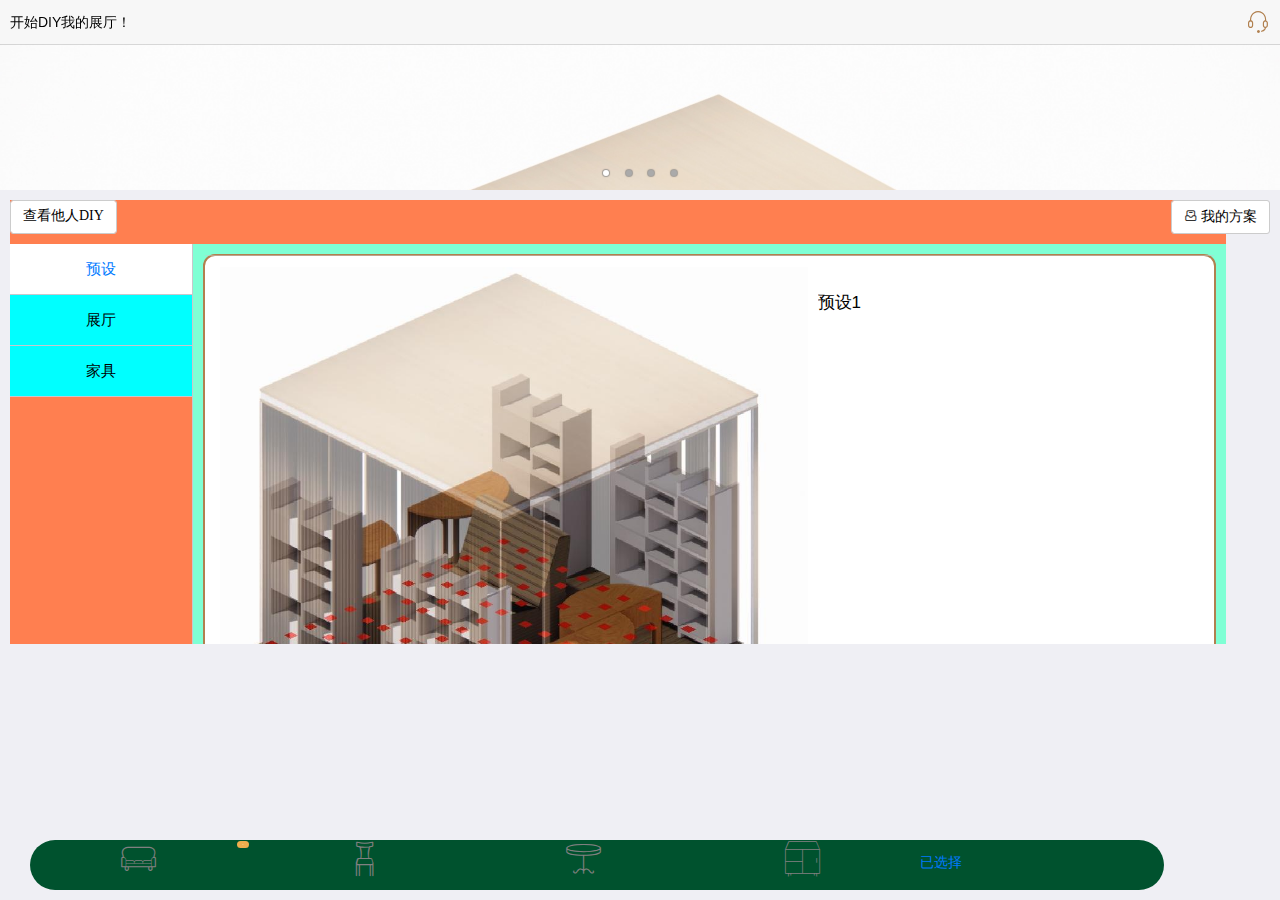
<file: index.html>
<!doctype html>
<html>

	<head>
		<meta charset="utf-8">
		<title></title>
		<meta name="viewport"
			content="width=device-width,initial-scale=1,minimum-scale=1,maximum-scale=1,user-scalable=no" />
		<link href="css/mui.css" rel="stylesheet" />
		<link href="css/main.css" rel="stylesheet" />
		<link href="css/iconfont.css" rel="stylesheet" />
		<style>
			* {
				touch-action: none;
			}

			.liBox {
				border: 2px solid #B1804f;
				border-radius: 12px;
				margin: 10px;

				/* 	padding: 5px; */
				margin-left: 10px;

			}

			.imgBox {
				width: 60%;
			}

			.btnExhibition {
				background-color: #00522E;
				height: 20px;
			}
		</style>

	</head>

	<body>
		<!--头部-->

		<header class="mui-bar mui-bar-nav">
			<div id="DIY" class="mui-pull-left">
				<span class="mui-pull-left">开始DIY我的展厅！</span>
			</div>
			<a class="mui-pull-right " href="explain.html">
				<span class="iconfont icon-erji mui-icon"></span>

			</a>

		</header>

		<!--主体-->
		<!--轮播图-->
		<div id="slider" class="mui-slider">
			<div class="mui-slider-group mui-slider-loop">
				<!-- 额外增加的一个节点(循环轮播：第一个节点是最后一张轮播) -->
				<div class="mui-slider-item mui-slider-item-duplicate">
					<a href="#">
						<img src="images/preset1.jpg" width:100% height:100%>
					</a>
				</div>
				<!-- 第一张 -->
				<div class="mui-slider-item">
					<a href="#">
						<img src="images/preset2.jpg" width:100% height:100%>
					</a>
				</div>
				<!-- 第二张 -->
				<div class="mui-slider-item">
					<a href="#">
						<img src="images/preset3.jpg" width:100% height:100%>
					</a>
				</div>
				<!-- 第三张 -->
				<div class="mui-slider-item">
					<a href="#">
						<img src="images/preset2.jpg" width:100% height:100%>
					</a>
				</div>
				<!-- 第四张 -->
				<div class="mui-slider-item">
					<a href="#">
						<img src="images/preset1.jpg" width:100% height:100%>
					</a>
				</div>
				<!-- 额外增加的一个节点(循环轮播：最后一个节点是第一张轮播) -->
				<div class="mui-slider-item mui-slider-item-duplicate">
					<a href="#">
						<img src="images/preset1.jpg" width:100%>
					</a>
				</div>
			</div>
			<div class="mui-slider-indicator">
				<div class="mui-indicator mui-active"></div>
				<div class="mui-indicator"></div>
				<div class="mui-indicator"></div>
				<div class="mui-indicator"></div>
			</div>
		</div>
		<div class="button">
			<button type="button" class="mui-btn mui-icon mui-pull-left">
				<a href="share.html" style="color: black;">查看他人DIY</a>
			</button>
			<button type="button" class="mui-btn iconfont icon-ziliao mui-icon mui-pull-right">
				<!-- 我的方案 -->
				<a href="mine.html" style="color: black;">我的方案</a>
			</button>

		</div>
		<!--左侧选项卡-->
		<div id="leftCard" class="mui-content mui-row" style="background-color: coral;height:70%;">
			<div class="mui-col-xs-3 mui-fullscreen " style="background-color: aqua;">
				<!-- 分段控制 -->
				<div id="segmentedControls"
					class="mui-segmented-control mui-segmented-control-inverted mui-segmented-control-vertical">
					<a class="mui-control-item mui-active" href="#content1">预设 </a>
					<a class="mui-control-item" href="#content2">展厅 </a>
					<a class="mui-control-item" href="#content3">家具 </a>
				</div>
			</div>
			<!-- 分段控制的内容 -->
			<div id="segmentedControlContents" class="mui-col-xs-9" style="border-left: 1px solid #c8c7cc;">
				<div id="content1" class="mui-control-content mui-active">
					<div id="scroll1" class="mui-scroll-wrapper" style="height: 400px;z-index: 0;background-color: aquamarine;">
						<div class="mui-scroll">

							<ul class="mui-table-view liBox">
								<li class="mui-table-view-cell exhibition">
									<div class="imgBox"><img class=" mui-pull-left" src="./images/preset1.jpg"
											width="100%">
									</div>
									<div class="mui-media">
										预设1
									</div>
								</li>
							</ul>

							<ul class="mui-table-view liBox">
								<li class="mui-table-view-cell exhibition">
									<div class="imgBox"><img class=" mui-pull-left" src="./images/preset2.jpg"
											width="100%">
									</div>
									<div class="mui-media">
										预设2
									</div>
								</li>
							</ul>

							<ul class="mui-table-view liBox">
								<li class="mui-table-view-cell exhibition">
									<div class="imgBox"><img class=" mui-pull-left" src="./images/preset3.jpg"
											width="100%">
									</div>
									<div class="mui-media">
										预设3
									</div>
								</li>
							</ul>

							<ul class="mui-table-view liBox">
								<li class="mui-table-view-cell exhibition">
									<div class="imgBox"><img class=" mui-pull-left" src="./images/preset3.jpg"
											width="100%">
									</div>
									<div class="mui-media">
										预设3
									</div>
								</li>
							</ul>
						</div>
					</div>
				</div>

				<div id="content2" class="mui-control-content">
					<div id="scroll1" class="mui-scroll-wrapper" style="height: 400px;z-index: 0;">
						<div class="mui-scroll">
							<!-- mui.css第18个 -->
							<ul class="mui-table-view liBox">
								<li class="mui-table-view-cell exhibition">
									<div class="imgBox"><img class=" mui-pull-left" src="./images/3x3.jpg "
											width="100%"></div>
									<div class="mui-media">
										展厅1
									</div>

									<button type="button" class="mui-btn mui-pull-right btnExhibition">
										<a href="#" style="color: white;">+</a>
									</button>

								</li>

							</ul>

							<ul class="mui-table-view liBox">
								<li class="mui-table-view-cell exhibition">
									<div class="imgBox"><img class=" mui-pull-left" src="./images/6x6.jpg "
											width="100%"></div>
									<div class="mui-media">
										展厅2
									</div>
									<button type="button" class="mui-btn mui-pull-right btnExhibition">
										<a href="#" style="color: white;">+</a>
									</button>
								</li>
							</ul>
						</div>
					</div>
				</div>

				<div id="content3" class="mui-control-content">
					<div id="scroll1" class="mui-scroll-wrapper" style="height: 400px;z-index: 0;">
						<div class="mui-scroll">
							<ul class="mui-table-view liBox">
								<li class="mui-table-view-cell exhibition">
									<div class="imgBox"><img class=" mui-pull-left" src="./images/sofa1.png"
											width="100%"></div>
									<div class="mui-media">
										沙发
									</div>
									<button type="button" class="mui-btn mui-pull-right btnChose">
										<a href="#sofa" style="color: white;">选规格</a>
									</button>
								</li>

							</ul>

							<ul class="mui-table-view liBox">
								<li class="mui-table-view-cell exhibition">
									<div class="imgBox"><img class=" mui-pull-left" src="./images/desk1.png"
											width="100%"></div>
									<div class="mui-media">
										椅子
									</div>
									<button type="button" class="mui-btn mui-pull-right btnChose">
										<a href="#chair" style="color: white;">选规格</a>
									</button>
								</li>
							</ul>

							<ul class="mui-table-view liBox">
								<li class="mui-table-view-cell exhibition">
									<div class="imgBox"><img class=" mui-pull-left" src="./images/desk3.png"
											width="100%"></div>
									<div class="mui-media">
										桌子
									</div>
									<button type="button" class="mui-btn mui-pull-right btnChose">
										<a href="#desk" style="color: white;">选规格</a>
									</button>
								</li>
							</ul>


							<ul class="mui-table-view liBox">
								<li class="mui-table-view-cell exhibition">
									<div class="imgBox"><img class=" mui-pull-left" src="./images/guizi1.jpg"
											width="100%">
									</div>
									<div class="mui-media">
										柜子
									</div>
									<button type="button" class="mui-btn mui-pull-right btnChose">
										<a href="#cabinet" style="color: white;">选规格</a>
									</button>
								</li>
							</ul>

							</br>
							</br>
						</div>
					</div>
				</div>


			</div>
		</div>
		<!-- 弹出家具选择框 -->
		<div id="sofa" class="mui-popover mui-popover-action mui-popover-bottom">
			<ul class="mui-table-view liBox">
				<li class="mui-table-view-cell">
					<div class="leftThings mui-pull-left">
						<img src="./images/sofa1.png" alt="沙发1" width="100%" height="100%">
					</div>
					<div class="rightThings mui-pull-right">
						<span class="mui-pull-left">沙发1</span>
						<div class="mui-numbox mui-pull-right numBtn" style="width: 100px;height: 30px;"
							data-numbox-min='0' data-numbox-max='9'>
							<button class="mui-btn-numbox-minus" type="button">-</button>
							<input id="btnsofa1" class="mui-input-numbox" type="number" />
							<button id="addSofa1" class="mui-btn-numbox-plus" type="button">+</button>
						</div>
					</div>
				</li>
				<li class="mui-table-view-cell">
					<div class="leftThings mui-pull-left">
						<img src="./images/sofa2.png" alt="沙发2" width="100%" height="100%">
					</div>
					<div class="rightThings mui-pull-right">
						<span class="mui-pull-left">沙发2</span>
						<div class="mui-numbox mui-pull-right numBtn" style="width: 100px;height: 30px;"
							data-numbox-min='0' data-numbox-max='9'>
							<button class="mui-btn-numbox-minus" type="button">-</button>
							<input id="btnsofa2" class="mui-input-numbox" type="number" />
							<button class="mui-btn-numbox-plus" type="button">+</button>
						</div>
					</div>
				</li>
				</br>
				</br>
			</ul>
		</div>

		<div id="chair" class="mui-popover mui-popover-action mui-popover-bottom">
			<ul class="mui-table-view liBox">
				<li class="mui-table-view-cell">
					<div class="leftThings mui-pull-left">
						<img src="./images/desk1.png" alt="椅子1" width="100%" height="100%">
					</div>
					<div class="rightThings mui-pull-right">
						<span class="mui-pull-left">椅子1</span>
						<div class="mui-numbox mui-pull-right numBtn" style="width: 100px;height: 30px;"
							data-numbox-min='0' data-numbox-max='9'>
							<button class="mui-btn-numbox-minus" type="button">-</button>
							<input id="btnchair1" class="mui-input-numbox" type="number" />
							<button class="mui-btn-numbox-plus" type="button">+</button>
						</div>
					</div>
				</li>
				<li class="mui-table-view-cell">
					<div class="leftThings mui-pull-left">
						<img src="./images/desk2.png" alt="椅子2" width="100%" height="100%">
					</div>
					<div class="rightThings mui-pull-right">
						<span class="mui-pull-left">椅子2</span>
						<div class="mui-numbox mui-pull-right numBtn" style="width: 100px;height: 30px;"
							data-numbox-min='0' data-numbox-max='9'>
							<button class="mui-btn-numbox-minus" type="button">-</button>
							<input id="btnchair2" class="mui-input-numbox" type="number" />
							<button class="mui-btn-numbox-plus" type="button">+</button>
						</div>
					</div>
				</li>
				</br>
				</br>
			</ul>
		</div>

		<div id="desk" class="mui-popover mui-popover-action mui-popover-bottom">
			<ul class="mui-table-view liBox">
				<li class="mui-table-view-cell">
					<div class="leftThings mui-pull-left">
						<img src="./images/desk3.png" alt="桌子1" width="100%" height="100%">
					</div>
					<div class="rightThings mui-pull-right">
						<span class="mui-pull-left">桌子1</span>
						<div class="mui-numbox mui-pull-right numBtn" style="width: 100px;height: 30px;"
							data-numbox-min='0' data-numbox-max='9'>
							<button class="mui-btn-numbox-minus" type="button">-</button>
							<input id="btndesk1" class="mui-input-numbox" type="number" />
							<button class="mui-btn-numbox-plus" type="button">+</button>
						</div>
					</div>
				</li>
				<li class="mui-table-view-cell">
					<div class="leftThings mui-pull-left">
						<img src="./images/desk4.png" alt="桌子2" width="100%" height="100%">
					</div>
					<div class="rightThings mui-pull-right">
						<span class="mui-pull-left">桌子2</span>
						<div class="mui-numbox mui-pull-right numBtn" style="width: 100px;height: 30px;"
							data-numbox-min='0' data-numbox-max='9'>
							<button class="mui-btn-numbox-minus" type="button">-</button>
							<input id="btndesk2" class="mui-input-numbox" type="number" />
							<button class="mui-btn-numbox-plus" type="button">+</button>
						</div>
					</div>
				</li>
				</br>
				</br>
			</ul>
		</div>

		<div id="cabinet" class="mui-popover mui-popover-action mui-popover-bottom">
			<ul class="mui-table-view liBox">
				<li class="mui-table-view-cell">
					<div class="leftThings mui-pull-left">
						<img src="./images/guizi1.jpg" alt="柜子1" width="100%" height="100%">
					</div>
					<div class="rightThings mui-pull-right">
						<span class="mui-pull-left">柜子1</span>
						<div class="mui-numbox mui-pull-right numBtn" style="width: 100px;height: 30px;"
							data-numbox-min='0' data-numbox-max='9'>
							<button class="mui-btn-numbox-minus" type="button">-</button>
							<input id="btncabinet1" class="mui-input-numbox" type="number" />
							<button class="mui-btn-numbox-plus" type="button">+</button>
						</div>
					</div>
				</li>
				<li class="mui-table-view-cell">
					<div class="leftThings mui-pull-left">
						<img src="./images/guizi2.jpg" alt="柜子2" width="100%" height="100%">
					</div>
					<div class="rightThings mui-pull-right">
						<span class="mui-pull-left">柜子2</span>
						<div class="mui-numbox mui-pull-right numBtn" style="width: 100px;height: 30px;"
							data-numbox-min='0' data-numbox-max='9'>
							<button class="mui-btn-numbox-minus" type="button">-</button>
							<input id="btncabinet2" class="mui-input-numbox" type="number" />
							<button class="mui-btn-numbox-plus" type="button">+</button>
						</div>
					</div>
				</li>
				<li class="mui-table-view-cell">
					<div class="leftThings mui-pull-left">
						<img src="./images/guizi3.jpg" alt="柜子3" width="100%" height="100%">
					</div>
					<div class="rightThings mui-pull-right">
						<span class="mui-pull-left">柜子3</span>
						<div class="mui-numbox mui-pull-right numBtn" style="width: 100px;height: 30px;"
							data-numbox-min='0' data-numbox-max='9'>
							<button class="mui-btn-numbox-minus" type="button">-</button>
							<input id="btncabinet3" class="mui-input-numbox" type="number" />
							<button class="mui-btn-numbox-plus" type="button">+</button>
						</div>
					</div>
				</li>
				<li class="mui-table-view-cell">
					<div class="leftThings mui-pull-left">
						<img src="./images/guizi4.jpg" alt="柜子4" width="100%" height="100%">
					</div>
					<div class="rightThings mui-pull-right">
						<span class="mui-pull-left">柜子4</span>
						<div class="mui-numbox mui-pull-right numBtn" style="width: 100px;height: 30px;"
							data-numbox-min='0' data-numbox-max='9'>
							<button class="mui-btn-numbox-minus" type="button">-</button>
							<input id="btncabinet4" class="mui-input-numbox" type="number" />
							<button class="mui-btn-numbox-plus" type="button">+</button>
						</div>
					</div>
				</li>
				</br>
				</br>
			</ul>
		</div>

		<!-- 已选择菜单 -->
		<div id="chosed" class="mui-popover mui-popover-action mui-popover-bottom btnChosed">
			<div class="mui-table-view-cell mui-media" style="background-color: white;">
				<a id="backMain" class="mui-action-back mui-icon mui-icon-left-nav mui-pull-left"
					href="#chosed"><span>返回</span></a>
			</div>
			<div id="slider" class="mui-slider mui-fullscreen" style="background-color:white;height: 500px;z-index: 0;">
				<div id="sliderSegmentedControl"
					class="mui-scroll-wrapper mui-slider-indicator mui-segmented-control mui-segmented-control-inverted"
					style="background-color: white;">
					<div class="mui-scroll">
						<a class="mui-control-item mui-active" href="#item1mobile">
							全部
						</a>
						<a class="mui-control-item" href="#item2mobile">
							沙发
						</a>
						<a class="mui-control-item" href="#item3mobile">
							椅子
						</a>
						<a class="mui-control-item" href="#item4mobile">
							桌子
						</a>
						<a class="mui-control-item" href="#item5mobile">
							展柜
						</a>
					</div>
				</div>
				<div class="mui-slider-group">
					<!-- 全部 -->
					<div id="item1mobile" class="mui-slider-item mui-control-content mui-active"
						style="background-color: white;">
						<div id="scroll1" class="mui-scroll-wrapper">
							<div class="mui-scroll">
								<ul id="allList" class="mui-table-view" style="background-color: white;">
									<li id="sofa_List1" class="mui-table-view-cell liBox">
										<div class="leftThings mui-pull-left">
											<img src="./images/sofa1.png" alt="沙发1" width="100%" height="100%">
										</div>
										<div class="rightThings mui-pull-right">
											<span class="mui-pull-left">沙发1</span>
											<div class="mui-numbox mui-pull-right numBtn"
												style="width: 100px;height: 30px;">
												<button class="mui-btn-numbox-minus" type="button">-</button>
												<input id="val_Sofa1" class="mui-input-numbox" type="number" />
												<button id="addSofa1" class="mui-btn-numbox-plus"
													type="button">+</button>
											</div>
										</div>
									</li>
									<li id="sofa_List2" class="mui-table-view-cell liBox">
										<div class="leftThings mui-pull-left">
											<img src="./images/sofa2.png" alt="沙发2" width="100%" height="100%">
										</div>
										<div class="rightThings mui-pull-right">
											<span class="mui-pull-left">沙发2</span>
											<div class="mui-numbox mui-pull-right numBtn"
												style="width: 100px;height: 30px;">
												<button class="mui-btn-numbox-minus" type="button">-</button>
												<input id="val_Sofa2" class="mui-input-numbox" type="number" />
												<button id="addSofa2" class="mui-btn-numbox-plus"
													type="button">+</button>
											</div>
										</div>
									</li>
									<li id="chair_List1" class="mui-table-view-cell liBox">
										<div class="leftThings mui-pull-left">
											<img src="./images/desk1.png" alt="椅子1" width="100%" height="100%">
										</div>
										<div class="rightThings mui-pull-right">
											<span class="mui-pull-left">椅子1</span>
											<div class="mui-numbox mui-pull-right numBtn"
												style="width: 100px;height: 30px;">
												<button class="mui-btn-numbox-minus" type="button">-</button>
												<input id="val_Chair1" class="mui-input-numbox" type="number" />
												<button class="mui-btn-numbox-plus" type="button">+</button>
											</div>
										</div>
									</li>
									<li id="chairList2" class="mui-table-view-cell liBox">
										<div class="leftThings mui-pull-left">
											<img src="./images/desk2.png" alt="椅子2" width="100%" height="100%">
										</div>
										<div class="rightThings mui-pull-right">
											<span class="mui-pull-left">椅子2</span>
											<div class="mui-numbox mui-pull-right numBtn"
												style="width: 100px;height: 30px;">
												<button class="mui-btn-numbox-minus" type="button">-</button>
												<input id="valChair2" class="mui-input-numbox" type="number" />
												<button class="mui-btn-numbox-plus" type="button">+</button>
											</div>
										</div>
									</li>
									<li id="deskList1" class="mui-table-view-cell liBox">
										<div class="leftThings mui-pull-left">
											<img src="./images/desk3.png" alt="桌子1" width="100%" height="100%">
										</div>
										<div class="rightThings mui-pull-right">
											<span class="mui-pull-left">桌子1</span>
											<div class="mui-numbox mui-pull-right numBtn"
												style="width: 100px;height: 30px;">
												<button class="mui-btn-numbox-minus" type="button">-</button>
												<input id="valDesk1" class="mui-input-numbox" type="number" />
												<button class="mui-btn-numbox-plus" type="button">+</button>
											</div>
										</div>
									</li>
									<li id="deskList2" class="mui-table-view-cell liBox">
										<div class="leftThings mui-pull-left">
											<img src="./images/desk4.png" alt="桌子2" width="100%" height="100%">
										</div>
										<div class="rightThings mui-pull-right">
											<span class="mui-pull-left">桌子2</span>
											<div class="mui-numbox mui-pull-right numBtn"
												style="width: 100px;height: 30px;" >
												<button class="mui-btn-numbox-minus" type="button">-</button>
												<input id="valDesk2" class="mui-input-numbox" type="number" />
												<button class="mui-btn-numbox-plus" type="button">+</button>
											</div>
										</div>
									</li>
									<li id="cabinetList1" class="mui-table-view-cell liBox">
										<div class="leftThings mui-pull-left">
											<img src="./images/guizi1.jpg" alt="柜子1" width="100%" height="100%">
										</div>
										<div class="rightThings mui-pull-right">
											<span class="mui-pull-left">柜子1</span>
											<div class="mui-numbox mui-pull-right numBtn"
												style="width: 100px;height: 30px;">
												<button class="mui-btn-numbox-minus" type="button">-</button>
												<input id="valCabinet1" class="mui-input-numbox" type="number" />
												<button class="mui-btn-numbox-plus" type="button">+</button>
											</div>
										</div>
									</li>
									<li id="cabinetList2" class="mui-table-view-cell liBox">
										<div class="leftThings mui-pull-left">
											<img src="./images/guizi2.jpg" alt="柜子2" width="100%" height="100%">
										</div>
										<div class="rightThings mui-pull-right">
											<span class="mui-pull-left">柜子2</span>
											<div class="mui-numbox mui-pull-right numBtn"
												style="width: 100px;height: 30px;">
												<button class="mui-btn-numbox-minus" type="button">-</button>
												<input id="valCabinet2" class="mui-input-numbox" type="number" />
												<button class="mui-btn-numbox-plus" type="button">+</button>
											</div>
										</div>
									</li>
									<li id="cabinetList3" class="mui-table-view-cell liBox">
										<div class="leftThings mui-pull-left">
											<img src="./images/guizi3.jpg" alt="柜子3" width="100%" height="100%">
										</div>
										<div class="rightThings mui-pull-right">
											<span class="mui-pull-left">柜子3</span>
											<div class="mui-numbox mui-pull-right numBtn"
												style="width: 100px;height: 30px;">
												<button class="mui-btn-numbox-minus" type="button">-</button>
												<input id="valCabinet3" class="mui-input-numbox" type="number" />
												<button class="mui-btn-numbox-plus" type="button">+</button>
											</div>
										</div>
									</li>
									<li id="cabinetList4" class="mui-table-view-cell liBox">
										<div class="leftThings mui-pull-left">
											<img src="./images/guizi4.jpg" alt="柜子4" width="100%" height="100%">
										</div>
										<div class="rightThings mui-pull-right">
											<span class="mui-pull-left">柜子4</span>
											<div class="mui-numbox mui-pull-right numBtn"
												style="width: 100px;height: 30px;" data-numbox-min='0'
												data-numbox-max='9'>
												<button class="mui-btn-numbox-minus" type="button">-</button>
												<input id="valCabinet4" class="mui-input-numbox" type="number" />
												<button class="mui-btn-numbox-plus" type="button">+</button>
											</div>
										</div>
									</li>
									</br>
									</br>
									</br>
								</ul>
							</div>
						</div>
					</div>
					<!-- 沙发 -->
					<div id="item2mobile" class="mui-slider-item mui-control-content" style="background-color: white;">
						<div id="scroll1" class="mui-scroll-wrapper">
							<div class="mui-scroll">
								<ul id="sofaList" class="mui-table-view" style="background-color: white;">
									<li id="sofaList1" class="mui-table-view-cell liBox">
										<div class="leftThings mui-pull-left">
											<img src="./images/sofa1.png" alt="沙发1" width="100%" height="100%">
										</div>
										<div class="rightThings mui-pull-right">
											<span class="mui-pull-left">沙发1</span>
											<div class="mui-numbox mui-pull-right numBtn"
												style="width: 100px;height: 30px;">
												<button class="mui-btn-numbox-minus" type="button">-</button>
												<input id="valSofa1" class="mui-input-numbox" type="number" />
												<button id="addSofa1" class="mui-btn-numbox-plus"
													type="button">+</button>
											</div>
										</div>
									</li>
									<li id="sofaList2" class="mui-table-view-cell liBox">
										<div class="leftThings mui-pull-left">
											<img src="./images/sofa2.png" alt="沙发2" width="100%" height="100%">
										</div>
										<div class="rightThings mui-pull-right">
											<span class="mui-pull-left">沙发2</span>
											<div class="mui-numbox mui-pull-right numBtn"
												style="width: 100px;height: 30px;">
												<button class="mui-btn-numbox-minus" type="button">-</button>
												<input id="valSofa2" class="mui-input-numbox" type="number" />
												<button id="addSofa2" class="mui-btn-numbox-plus"
													type="button">+</button>
											</div>
										</div>
									</li>

								</ul>
							</div>
						</div>
					</div>
					<!-- 椅子 -->
					<div id="item3mobile" class="mui-slider-item mui-control-content" style="background-color: white;">
						<div id="scroll1" class="mui-scroll-wrapper">
							<div class="mui-scroll">
								<ul class="mui-table-view">
									<li id="chairList1" class="mui-table-view-cell liBox">
										<div class="leftThings mui-pull-left">
											<img src="./images/desk1.png" alt="椅子1" width="100%" height="100%">
										</div>
										<div class="rightThings mui-pull-right">
											<span class="mui-pull-left">椅子1</span>
											<div class="mui-numbox mui-pull-right numBtn"
												style="width: 100px;height: 30px;">
												<button class="mui-btn-numbox-minus" type="button">-</button>
												<input id="valChair1" class="mui-input-numbox" type="number" />
												<button class="mui-btn-numbox-plus" type="button">+</button>
											</div>
										</div>
									</li>
									<li id="chairList2" class="mui-table-view-cell liBox">
										<div class="leftThings mui-pull-left">
											<img src="./images/desk2.png" alt="椅子2" width="100%" height="100%">
										</div>
										<div class="rightThings mui-pull-right">
											<span class="mui-pull-left">椅子2</span>
											<div class="mui-numbox mui-pull-right numBtn"
												style="width: 100px;height: 30px;">
												<button class="mui-btn-numbox-minus" type="button">-</button>
												<input id="valChair2" class="mui-input-numbox" type="number" />
												<button class="mui-btn-numbox-plus" type="button">+</button>
											</div>
										</div>
									</li>
								</ul>
							</div>
						</div>
					</div>
					<!-- 桌子 -->
					<div id="item4mobile" class="mui-slider-item mui-control-content" style="background-color: white;">
						<div id="scroll1" class="mui-scroll-wrapper">
							<div class="mui-scroll">
								<ul class="mui-table-view">
								<li id="deskList1" class="mui-table-view-cell liBox">
									<div class="leftThings mui-pull-left">
										<img src="./images/desk3.png" alt="桌子1" width="100%" height="100%">
									</div>
									<div class="rightThings mui-pull-right">
										<span class="mui-pull-left">桌子1</span>
										<div class="mui-numbox mui-pull-right numBtn"
											style="width: 100px;height: 30px;">
											<button class="mui-btn-numbox-minus" type="button">-</button>
											<input id="valDesk1" class="mui-input-numbox" type="number" />
											<button class="mui-btn-numbox-plus" type="button">+</button>
										</div>
									</div>
								</li>
								<li id="deskList2" class="mui-table-view-cell liBox">
									<div class="leftThings mui-pull-left">
										<img src="./images/desk4.png" alt="桌子2" width="100%" height="100%">
									</div>
									<div class="rightThings mui-pull-right">
										<span class="mui-pull-left">桌子2</span>
										<div class="mui-numbox mui-pull-right numBtn"
											style="width: 100px;height: 30px;" >
											<button class="mui-btn-numbox-minus" type="button">-</button>
											<input id="valDesk2" class="mui-input-numbox" type="number" />
											<button class="mui-btn-numbox-plus" type="button">+</button>
										</div>
									</div>
								</li>

								</ul>
							</div>
						</div>
					</div>
					<!-- 展柜 -->
					<div id="item5mobile" class="mui-slider-item mui-control-content" style="background-color: white;">
						<div id="scroll1" class="mui-scroll-wrapper">
							<div class="mui-scroll">
								<ul class="mui-table-view" style="background-color: white;">
									<li id="cabinetList1" class="mui-table-view-cell liBox">
										<div class="leftThings mui-pull-left">
											<img src="./images/guizi1.jpg" alt="柜子1" width="100%" height="100%">
										</div>
										<div class="rightThings mui-pull-right">
											<span class="mui-pull-left">柜子1</span>
											<div class="mui-numbox mui-pull-right numBtn"
												style="width: 100px;height: 30px;">
												<button class="mui-btn-numbox-minus" type="button">-</button>
												<input id="valCabinet1" class="mui-input-numbox" type="number" />
												<button class="mui-btn-numbox-plus" type="button">+</button>
											</div>
										</div>
									</li>
									<li id="cabinetList2" class="mui-table-view-cell liBox">
										<div class="leftThings mui-pull-left">
											<img src="./images/guizi2.jpg" alt="柜子2" width="100%" height="100%">
										</div>
										<div class="rightThings mui-pull-right">
											<span class="mui-pull-left">柜子2</span>
											<div class="mui-numbox mui-pull-right numBtn"
												style="width: 100px;height: 30px;">
												<button class="mui-btn-numbox-minus" type="button">-</button>
												<input id="valCabinet2" class="mui-input-numbox" type="number" />
												<button class="mui-btn-numbox-plus" type="button">+</button>
											</div>
										</div>
									</li>
									<li id="cabinetList3" class="mui-table-view-cell liBox">
										<div class="leftThings mui-pull-left">
											<img src="./images/guizi3.jpg" alt="柜子3" width="100%" height="100%">
										</div>
										<div class="rightThings mui-pull-right">
											<span class="mui-pull-left">柜子3</span>
											<div class="mui-numbox mui-pull-right numBtn"
												style="width: 100px;height: 30px;">
												<button class="mui-btn-numbox-minus" type="button">-</button>
												<input id="valCabinet3" class="mui-input-numbox" type="number" />
												<button class="mui-btn-numbox-plus" type="button">+</button>
											</div>
										</div>
									</li>
									<li id="cabinetList4" class="mui-table-view-cell liBox">
										<div class="leftThings mui-pull-left">
											<img src="./images/guizi4.jpg" alt="柜子4" width="100%" height="100%">
										</div>
										<div class="rightThings mui-pull-right">
											<span class="mui-pull-left">柜子4</span>
											<div class="mui-numbox mui-pull-right numBtn"
												style="width: 100px;height: 30px;">
												<button class="mui-btn-numbox-minus" type="button">-</button>
												<input id="valCabinet4" class="mui-input-numbox" type="number" />
												<button class="mui-btn-numbox-plus" type="button">+</button>
											</div>
										</div>
									</li>
									</br>
									</br>
									</br>

								</ul>
							</div>
						</div>
					</div>

				</div>
			</div>
			<div class="container">
				<div id="bottomCard" class="mui-bar-tab mui-pull-left">
					<a class="mui-tab-item " href="#" style="color: grey;">
						<span class="iconfont icon-jiaju-sofa mui-icon "></span>
					</a>
					<a class="mui-tab-item" href="#" style="color: grey;">
						<span class="iconfont icon-jiaju-yizi mui-icon"></span>
					</a>
					<a class="mui-tab-item" href="#" style="color: grey;">
						<span class="iconfont icon-jiaju-desk mui-icon"></span>
					</a>
					<a class="mui-tab-item" href="#" style="color: grey;">
						<span class="iconfont icon-jiaju mui-icon"></span>
					</a>

				</div>

				<div id="bottomCardok2" class=" mui-bar-tab mui-pull-left bottomCardok">
					<a href="made.html">
						<span class="mui-tab-label">&nbsp&nbsp选好了</span>
					</a>

				</div>
			</div>
		</div>
		<!-- 已选择选项框 -->




		<!-- 底部选项卡 -->
		<div class="container">
			<div id="bottomCard" class="mui-bar-tab mui-pull-left">
				<a class="mui-tab-item " href="#" style="color: grey;">
					<span class="iconfont icon-jiaju-sofa mui-icon "></span>
					<span id="sumSofa" class="mui-badge mui-badge-warning">3</span>
				</a>
				<a class="mui-tab-item" href="#" style="color: grey;">
					<span class="iconfont icon-jiaju-yizi mui-icon"></span>
				</a>
				<a class="mui-tab-item" href="#" style="color: grey;">
					<span class="iconfont icon-jiaju-desk mui-icon"></span>
				</a>
				<a class="mui-tab-item" href="#" style="color: grey;">
					<span class="iconfont icon-jiaju mui-icon"></span>
				</a>

			</div>

			<div id="bottomCardok1" class=" mui-bar-tab mui-pull-left bottomCardok">
				<a class="" href="#chosed">
					<span class="mui-tab-label">&nbsp&nbsp已选择</span>
				</a>

			</div>
		</div>

		<script src="js/mui.js"></script>
		<script src="js/tabbar.js"></script>
		<script src="js/jquery.js"></script>
		<script src="js/btn.js"></script>
		<script src="js/load.js"></script>

		<script type="text/javascript">
			mui.init();
			//获取当前文档轮播图组件对象
			var sliderObj = mui("#slider");
			sliderObj.slider({
					interval: 5000
				}),
				mui('.mui-scroll-wrapper').scroll({});
		</script>
	</body>

</html>
</file>
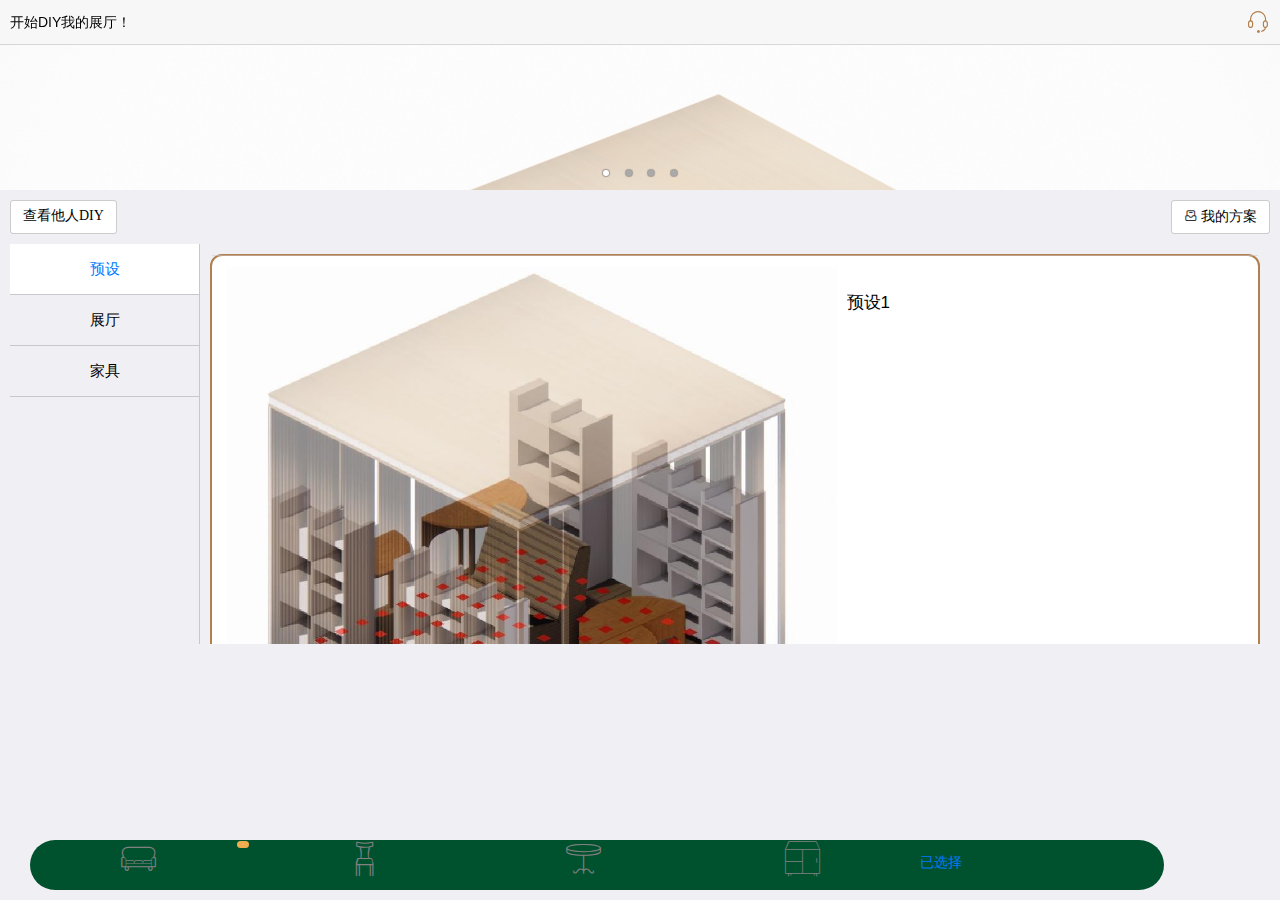
<file: unpackage/resources/H5300B200/www/index.html>
<!doctype html>
<html>

	<head>
		<meta charset="utf-8">
		<title></title>
		<meta name="viewport"
			content="width=device-width,initial-scale=1,minimum-scale=1,maximum-scale=1,user-scalable=no" />
		<link href="css/mui.css" rel="stylesheet" />
		<link href="css/main.css" rel="stylesheet" />
		<link href="css/iconfont.css" rel="stylesheet" />
		<style>
			* {
				touch-action: none;
			}

			.liBox {
				border: 2px solid #B1804f;
				border-radius: 12px;
				margin: 10px;

				/* 	padding: 5px; */
				margin-left: 10px;

			}

			.imgBox {
				width: 60%;
			}

			.btnExhibition {
				background-color: #00522E;
				height: 20px;
			}
		</style>

	</head>

	<body>
		<!--头部-->

		<header class="mui-bar mui-bar-nav">
			<div id="DIY" class="mui-pull-left">
				<span class="mui-pull-left">开始DIY我的展厅！</span>
			</div>
			<a class="mui-pull-right " href="explain.html">
				<span class="iconfont icon-erji mui-icon"></span>

			</a>

		</header>

		<!--主体-->
		<!--轮播图-->
		<div id="slider" class="mui-slider">
			<div class="mui-slider-group mui-slider-loop">
				<!-- 额外增加的一个节点(循环轮播：第一个节点是最后一张轮播) -->
				<div class="mui-slider-item mui-slider-item-duplicate">
					<a href="#">
						<img src="images/preset1.jpg" width:100% height:100%>
					</a>
				</div>
				<!-- 第一张 -->
				<div class="mui-slider-item">
					<a href="#">
						<img src="images/preset2.jpg" width:100% height:100%>
					</a>
				</div>
				<!-- 第二张 -->
				<div class="mui-slider-item">
					<a href="#">
						<img src="images/preset3.jpg" width:100% height:100%>
					</a>
				</div>
				<!-- 第三张 -->
				<div class="mui-slider-item">
					<a href="#">
						<img src="images/preset2.jpg" width:100% height:100%>
					</a>
				</div>
				<!-- 第四张 -->
				<div class="mui-slider-item">
					<a href="#">
						<img src="images/preset1.jpg" width:100% height:100%>
					</a>
				</div>
				<!-- 额外增加的一个节点(循环轮播：最后一个节点是第一张轮播) -->
				<div class="mui-slider-item mui-slider-item-duplicate">
					<a href="#">
						<img src="images/preset1.jpg" width:100%>
					</a>
				</div>
			</div>
			<div class="mui-slider-indicator">
				<div class="mui-indicator mui-active"></div>
				<div class="mui-indicator"></div>
				<div class="mui-indicator"></div>
				<div class="mui-indicator"></div>
			</div>
		</div>
		<div class="button">
			<button type="button" class="mui-btn mui-icon mui-pull-left">
				<a href="share.html" style="color: black;">查看他人DIY</a>
			</button>
			<button type="button" class="mui-btn iconfont icon-ziliao mui-icon mui-pull-right">
				<!-- 我的方案 -->
				<a href="mine.html" style="color: black;">我的方案</a>
			</button>

		</div>
		<!--左侧选项卡-->
		<div id="leftCard" class="mui-content mui-row">
			<div class="mui-col-xs-3 mui-fullscreen " style="height: 400px;">
				<!-- 分段控制 -->
				<div id="segmentedControls"
					class="mui-segmented-control mui-segmented-control-inverted mui-segmented-control-vertical">
					<a class="mui-control-item mui-active" href="#content1">预设 </a>
					<a class="mui-control-item" href="#content2">展厅 </a>
					<a class="mui-control-item" href="#content3">家具 </a>
				</div>
			</div>
			<!-- 分段控制的内容 -->
			<div id="segmentedControlContents" class="mui-col-xs-9" style="border-left: 1px solid #c8c7cc;">
				<div id="content1" class="mui-control-content mui-active">
					<div id="scroll1" class="mui-scroll-wrapper" style="height: 400px;z-index: 0;">
						<div class="mui-scroll">

							<ul class="mui-table-view liBox">
								<li class="mui-table-view-cell exhibition">
									<div class="imgBox"><img class=" mui-pull-left" src="./images/preset1.jpg"
											width="100%">
									</div>
									<div class="mui-media">
										预设1
									</div>
								</li>
							</ul>

							<ul class="mui-table-view liBox">
								<li class="mui-table-view-cell exhibition">
									<div class="imgBox"><img class=" mui-pull-left" src="./images/preset2.jpg"
											width="100%">
									</div>
									<div class="mui-media">
										预设2
									</div>
								</li>
							</ul>

							<ul class="mui-table-view liBox">
								<li class="mui-table-view-cell exhibition">
									<div class="imgBox"><img class=" mui-pull-left" src="./images/preset3.jpg"
											width="100%">
									</div>
									<div class="mui-media">
										预设3
									</div>
								</li>
							</ul>

							<ul class="mui-table-view liBox">
								<li class="mui-table-view-cell exhibition">
									<div class="imgBox"><img class=" mui-pull-left" src="./images/preset3.jpg"
											width="100%">
									</div>
									<div class="mui-media">
										预设3
									</div>
								</li>
							</ul>
						</div>
					</div>
				</div>

				<div id="content2" class="mui-control-content">
					<div id="scroll1" class="mui-scroll-wrapper" style="height: 400px;z-index: 0;">
						<div class="mui-scroll">
							<!-- mui.css第18个 -->
							<ul class="mui-table-view liBox">
								<li class="mui-table-view-cell exhibition">
									<div class="imgBox"><img class=" mui-pull-left" src="./images/3x3.jpg "
											width="100%"></div>
									<div class="mui-media">
										展厅1
									</div>

									<button type="button" class="mui-btn mui-pull-right btnExhibition">
										<a href="#" style="color: white;">+</a>
									</button>

								</li>

							</ul>

							<ul class="mui-table-view liBox">
								<li class="mui-table-view-cell exhibition">
									<div class="imgBox"><img class=" mui-pull-left" src="./images/6x6.jpg "
											width="100%"></div>
									<div class="mui-media">
										展厅2
									</div>
									<button type="button" class="mui-btn mui-pull-right btnExhibition">
										<a href="#" style="color: white;">+</a>
									</button>
								</li>
							</ul>
						</div>
					</div>
				</div>

				<div id="content3" class="mui-control-content">
					<div id="scroll1" class="mui-scroll-wrapper" style="height: 400px;z-index: 0;">
						<div class="mui-scroll">
							<ul class="mui-table-view liBox">
								<li class="mui-table-view-cell exhibition">
									<div class="imgBox"><img class=" mui-pull-left" src="./images/sofa1.png"
											width="100%"></div>
									<div class="mui-media">
										沙发
									</div>
									<button type="button" class="mui-btn mui-pull-right btnChose">
										<a href="#sofa" style="color: white;">选规格</a>
									</button>
								</li>

							</ul>

							<ul class="mui-table-view liBox">
								<li class="mui-table-view-cell exhibition">
									<div class="imgBox"><img class=" mui-pull-left" src="./images/desk1.png"
											width="100%"></div>
									<div class="mui-media">
										椅子
									</div>
									<button type="button" class="mui-btn mui-pull-right btnChose">
										<a href="#chair" style="color: white;">选规格</a>
									</button>
								</li>
							</ul>

							<ul class="mui-table-view liBox">
								<li class="mui-table-view-cell exhibition">
									<div class="imgBox"><img class=" mui-pull-left" src="./images/desk3.png"
											width="100%"></div>
									<div class="mui-media">
										桌子
									</div>
									<button type="button" class="mui-btn mui-pull-right btnChose">
										<a href="#desk" style="color: white;">选规格</a>
									</button>
								</li>
							</ul>


							<ul class="mui-table-view liBox">
								<li class="mui-table-view-cell exhibition">
									<div class="imgBox"><img class=" mui-pull-left" src="./images/guizi1.jpg"
											width="100%">
									</div>
									<div class="mui-media">
										柜子
									</div>
									<button type="button" class="mui-btn mui-pull-right btnChose">
										<a href="#cabinet" style="color: white;">选规格</a>
									</button>
								</li>
							</ul>

							</br>
							</br>
						</div>
					</div>
				</div>


			</div>
		</div>
		<!-- 弹出家具选择框 -->
		<div id="sofa" class="mui-popover mui-popover-action mui-popover-bottom">
			<ul class="mui-table-view liBox">
				<li class="mui-table-view-cell">
					<div class="leftThings mui-pull-left">
						<img src="./images/sofa1.png" alt="沙发1" width="100%" height="100%">
					</div>
					<div class="rightThings mui-pull-right">
						<span class="mui-pull-left">沙发1</span>
						<div class="mui-numbox mui-pull-right numBtn" style="width: 100px;height: 30px;"
							data-numbox-min='0' data-numbox-max='9'>
							<button class="mui-btn-numbox-minus" type="button">-</button>
							<input id="btnsofa1" class="mui-input-numbox" type="number" />
							<button id="addSofa1" class="mui-btn-numbox-plus" type="button">+</button>
						</div>
					</div>
				</li>
				<li class="mui-table-view-cell">
					<div class="leftThings mui-pull-left">
						<img src="./images/sofa2.png" alt="沙发2" width="100%" height="100%">
					</div>
					<div class="rightThings mui-pull-right">
						<span class="mui-pull-left">沙发2</span>
						<div class="mui-numbox mui-pull-right numBtn" style="width: 100px;height: 30px;"
							data-numbox-min='0' data-numbox-max='9'>
							<button class="mui-btn-numbox-minus" type="button">-</button>
							<input id="btnsofa2" class="mui-input-numbox" type="number" />
							<button class="mui-btn-numbox-plus" type="button">+</button>
						</div>
					</div>
				</li>
				</br>
				</br>
			</ul>
		</div>

		<div id="chair" class="mui-popover mui-popover-action mui-popover-bottom">
			<ul class="mui-table-view liBox">
				<li class="mui-table-view-cell">
					<div class="leftThings mui-pull-left">
						<img src="./images/desk1.png" alt="椅子1" width="100%" height="100%">
					</div>
					<div class="rightThings mui-pull-right">
						<span class="mui-pull-left">椅子1</span>
						<div class="mui-numbox mui-pull-right numBtn" style="width: 100px;height: 30px;"
							data-numbox-min='0' data-numbox-max='9'>
							<button class="mui-btn-numbox-minus" type="button">-</button>
							<input id="btnchair1" class="mui-input-numbox" type="number" />
							<button class="mui-btn-numbox-plus" type="button">+</button>
						</div>
					</div>
				</li>
				<li class="mui-table-view-cell">
					<div class="leftThings mui-pull-left">
						<img src="./images/desk2.png" alt="椅子2" width="100%" height="100%">
					</div>
					<div class="rightThings mui-pull-right">
						<span class="mui-pull-left">椅子2</span>
						<div class="mui-numbox mui-pull-right numBtn" style="width: 100px;height: 30px;"
							data-numbox-min='0' data-numbox-max='9'>
							<button class="mui-btn-numbox-minus" type="button">-</button>
							<input id="btnchair2" class="mui-input-numbox" type="number" />
							<button class="mui-btn-numbox-plus" type="button">+</button>
						</div>
					</div>
				</li>
				</br>
				</br>
			</ul>
		</div>

		<div id="desk" class="mui-popover mui-popover-action mui-popover-bottom">
			<ul class="mui-table-view liBox">
				<li class="mui-table-view-cell">
					<div class="leftThings mui-pull-left">
						<img src="./images/desk3.png" alt="桌子1" width="100%" height="100%">
					</div>
					<div class="rightThings mui-pull-right">
						<span class="mui-pull-left">桌子1</span>
						<div class="mui-numbox mui-pull-right numBtn" style="width: 100px;height: 30px;"
							data-numbox-min='0' data-numbox-max='9'>
							<button class="mui-btn-numbox-minus" type="button">-</button>
							<input id="btndesk1" class="mui-input-numbox" type="number" />
							<button class="mui-btn-numbox-plus" type="button">+</button>
						</div>
					</div>
				</li>
				<li class="mui-table-view-cell">
					<div class="leftThings mui-pull-left">
						<img src="./images/desk4.png" alt="桌子2" width="100%" height="100%">
					</div>
					<div class="rightThings mui-pull-right">
						<span class="mui-pull-left">桌子2</span>
						<div class="mui-numbox mui-pull-right numBtn" style="width: 100px;height: 30px;"
							data-numbox-min='0' data-numbox-max='9'>
							<button class="mui-btn-numbox-minus" type="button">-</button>
							<input id="btndesk2" class="mui-input-numbox" type="number" />
							<button class="mui-btn-numbox-plus" type="button">+</button>
						</div>
					</div>
				</li>
				</br>
				</br>
			</ul>
		</div>

		<div id="cabinet" class="mui-popover mui-popover-action mui-popover-bottom">
			<ul class="mui-table-view liBox">
				<li class="mui-table-view-cell">
					<div class="leftThings mui-pull-left">
						<img src="./images/guizi1.jpg" alt="柜子1" width="100%" height="100%">
					</div>
					<div class="rightThings mui-pull-right">
						<span class="mui-pull-left">柜子1</span>
						<div class="mui-numbox mui-pull-right numBtn" style="width: 100px;height: 30px;"
							data-numbox-min='0' data-numbox-max='9'>
							<button class="mui-btn-numbox-minus" type="button">-</button>
							<input id="btncabinet1" class="mui-input-numbox" type="number" />
							<button class="mui-btn-numbox-plus" type="button">+</button>
						</div>
					</div>
				</li>
				<li class="mui-table-view-cell">
					<div class="leftThings mui-pull-left">
						<img src="./images/guizi2.jpg" alt="柜子2" width="100%" height="100%">
					</div>
					<div class="rightThings mui-pull-right">
						<span class="mui-pull-left">柜子2</span>
						<div class="mui-numbox mui-pull-right numBtn" style="width: 100px;height: 30px;"
							data-numbox-min='0' data-numbox-max='9'>
							<button class="mui-btn-numbox-minus" type="button">-</button>
							<input id="btncabinet2" class="mui-input-numbox" type="number" />
							<button class="mui-btn-numbox-plus" type="button">+</button>
						</div>
					</div>
				</li>
				<li class="mui-table-view-cell">
					<div class="leftThings mui-pull-left">
						<img src="./images/guizi3.jpg" alt="柜子3" width="100%" height="100%">
					</div>
					<div class="rightThings mui-pull-right">
						<span class="mui-pull-left">柜子3</span>
						<div class="mui-numbox mui-pull-right numBtn" style="width: 100px;height: 30px;"
							data-numbox-min='0' data-numbox-max='9'>
							<button class="mui-btn-numbox-minus" type="button">-</button>
							<input id="btncabinet3" class="mui-input-numbox" type="number" />
							<button class="mui-btn-numbox-plus" type="button">+</button>
						</div>
					</div>
				</li>
				<li class="mui-table-view-cell">
					<div class="leftThings mui-pull-left">
						<img src="./images/guizi4.jpg" alt="柜子4" width="100%" height="100%">
					</div>
					<div class="rightThings mui-pull-right">
						<span class="mui-pull-left">柜子4</span>
						<div class="mui-numbox mui-pull-right numBtn" style="width: 100px;height: 30px;"
							data-numbox-min='0' data-numbox-max='9'>
							<button class="mui-btn-numbox-minus" type="button">-</button>
							<input id="btncabinet4" class="mui-input-numbox" type="number" />
							<button class="mui-btn-numbox-plus" type="button">+</button>
						</div>
					</div>
				</li>
				</br>
				</br>
			</ul>
		</div>

		<!-- 已选择菜单 -->
		<div id="chosed" class="mui-popover mui-popover-action mui-popover-bottom btnChosed">
			<div class="mui-table-view-cell mui-media" style="background-color: white;">
				<a id="backMain" class="mui-action-back mui-icon mui-icon-left-nav mui-pull-left"
					href="#chosed"><span>返回</span></a>
			</div>
			<div id="slider" class="mui-slider mui-fullscreen" style="background-color:white;height: 500px;z-index: 0;">
				<div id="sliderSegmentedControl"
					class="mui-scroll-wrapper mui-slider-indicator mui-segmented-control mui-segmented-control-inverted"
					style="background-color: white;">
					<div class="mui-scroll">
						<a class="mui-control-item mui-active" href="#item1mobile">
							全部
						</a>
						<a class="mui-control-item" href="#item2mobile">
							沙发
						</a>
						<a class="mui-control-item" href="#item3mobile">
							椅子
						</a>
						<a class="mui-control-item" href="#item4mobile">
							桌子
						</a>
						<a class="mui-control-item" href="#item5mobile">
							展柜
						</a>
					</div>
				</div>
				<div class="mui-slider-group">
					<!-- 全部 -->
					<div id="item1mobile" class="mui-slider-item mui-control-content mui-active"
						style="background-color: white;">
						<div id="scroll1" class="mui-scroll-wrapper">
							<div class="mui-scroll">
								<ul id="allList" class="mui-table-view" style="background-color: white;">
									<li id="sofa_List1" class="mui-table-view-cell liBox">
										<div class="leftThings mui-pull-left">
											<img src="./images/sofa1.png" alt="沙发1" width="100%" height="100%">
										</div>
										<div class="rightThings mui-pull-right">
											<span class="mui-pull-left">沙发1</span>
											<div class="mui-numbox mui-pull-right numBtn"
												style="width: 100px;height: 30px;">
												<button class="mui-btn-numbox-minus" type="button">-</button>
												<input id="val_Sofa1" class="mui-input-numbox" type="number" />
												<button id="addSofa1" class="mui-btn-numbox-plus"
													type="button">+</button>
											</div>
										</div>
									</li>
									<li id="sofa_List2" class="mui-table-view-cell liBox">
										<div class="leftThings mui-pull-left">
											<img src="./images/sofa2.png" alt="沙发2" width="100%" height="100%">
										</div>
										<div class="rightThings mui-pull-right">
											<span class="mui-pull-left">沙发2</span>
											<div class="mui-numbox mui-pull-right numBtn"
												style="width: 100px;height: 30px;">
												<button class="mui-btn-numbox-minus" type="button">-</button>
												<input id="val_Sofa2" class="mui-input-numbox" type="number" />
												<button id="addSofa2" class="mui-btn-numbox-plus"
													type="button">+</button>
											</div>
										</div>
									</li>
									<li id="chair_List1" class="mui-table-view-cell liBox">
										<div class="leftThings mui-pull-left">
											<img src="./images/desk1.png" alt="椅子1" width="100%" height="100%">
										</div>
										<div class="rightThings mui-pull-right">
											<span class="mui-pull-left">椅子1</span>
											<div class="mui-numbox mui-pull-right numBtn"
												style="width: 100px;height: 30px;">
												<button class="mui-btn-numbox-minus" type="button">-</button>
												<input id="val_Chair1" class="mui-input-numbox" type="number" />
												<button class="mui-btn-numbox-plus" type="button">+</button>
											</div>
										</div>
									</li>
									<li id="chairList2" class="mui-table-view-cell liBox">
										<div class="leftThings mui-pull-left">
											<img src="./images/desk2.png" alt="椅子2" width="100%" height="100%">
										</div>
										<div class="rightThings mui-pull-right">
											<span class="mui-pull-left">椅子2</span>
											<div class="mui-numbox mui-pull-right numBtn"
												style="width: 100px;height: 30px;">
												<button class="mui-btn-numbox-minus" type="button">-</button>
												<input id="valChair2" class="mui-input-numbox" type="number" />
												<button class="mui-btn-numbox-plus" type="button">+</button>
											</div>
										</div>
									</li>
									<li id="deskList1" class="mui-table-view-cell liBox">
										<div class="leftThings mui-pull-left">
											<img src="./images/desk3.png" alt="桌子1" width="100%" height="100%">
										</div>
										<div class="rightThings mui-pull-right">
											<span class="mui-pull-left">桌子1</span>
											<div class="mui-numbox mui-pull-right numBtn"
												style="width: 100px;height: 30px;">
												<button class="mui-btn-numbox-minus" type="button">-</button>
												<input id="valDesk1" class="mui-input-numbox" type="number" />
												<button class="mui-btn-numbox-plus" type="button">+</button>
											</div>
										</div>
									</li>
									<li id="deskList2" class="mui-table-view-cell liBox">
										<div class="leftThings mui-pull-left">
											<img src="./images/desk4.png" alt="桌子2" width="100%" height="100%">
										</div>
										<div class="rightThings mui-pull-right">
											<span class="mui-pull-left">桌子2</span>
											<div class="mui-numbox mui-pull-right numBtn"
												style="width: 100px;height: 30px;" >
												<button class="mui-btn-numbox-minus" type="button">-</button>
												<input id="valDesk2" class="mui-input-numbox" type="number" />
												<button class="mui-btn-numbox-plus" type="button">+</button>
											</div>
										</div>
									</li>
									<li id="cabinetList1" class="mui-table-view-cell liBox">
										<div class="leftThings mui-pull-left">
											<img src="./images/guizi1.jpg" alt="柜子1" width="100%" height="100%">
										</div>
										<div class="rightThings mui-pull-right">
											<span class="mui-pull-left">柜子1</span>
											<div class="mui-numbox mui-pull-right numBtn"
												style="width: 100px;height: 30px;">
												<button class="mui-btn-numbox-minus" type="button">-</button>
												<input id="valCabinet1" class="mui-input-numbox" type="number" />
												<button class="mui-btn-numbox-plus" type="button">+</button>
											</div>
										</div>
									</li>
									<li id="cabinetList2" class="mui-table-view-cell liBox">
										<div class="leftThings mui-pull-left">
											<img src="./images/guizi2.jpg" alt="柜子2" width="100%" height="100%">
										</div>
										<div class="rightThings mui-pull-right">
											<span class="mui-pull-left">柜子2</span>
											<div class="mui-numbox mui-pull-right numBtn"
												style="width: 100px;height: 30px;">
												<button class="mui-btn-numbox-minus" type="button">-</button>
												<input id="valCabinet2" class="mui-input-numbox" type="number" />
												<button class="mui-btn-numbox-plus" type="button">+</button>
											</div>
										</div>
									</li>
									<li id="cabinetList3" class="mui-table-view-cell liBox">
										<div class="leftThings mui-pull-left">
											<img src="./images/guizi3.jpg" alt="柜子3" width="100%" height="100%">
										</div>
										<div class="rightThings mui-pull-right">
											<span class="mui-pull-left">柜子3</span>
											<div class="mui-numbox mui-pull-right numBtn"
												style="width: 100px;height: 30px;">
												<button class="mui-btn-numbox-minus" type="button">-</button>
												<input id="valCabinet3" class="mui-input-numbox" type="number" />
												<button class="mui-btn-numbox-plus" type="button">+</button>
											</div>
										</div>
									</li>
									<li id="cabinetList4" class="mui-table-view-cell liBox">
										<div class="leftThings mui-pull-left">
											<img src="./images/guizi4.jpg" alt="柜子4" width="100%" height="100%">
										</div>
										<div class="rightThings mui-pull-right">
											<span class="mui-pull-left">柜子4</span>
											<div class="mui-numbox mui-pull-right numBtn"
												style="width: 100px;height: 30px;" data-numbox-min='0'
												data-numbox-max='9'>
												<button class="mui-btn-numbox-minus" type="button">-</button>
												<input id="valCabinet4" class="mui-input-numbox" type="number" />
												<button class="mui-btn-numbox-plus" type="button">+</button>
											</div>
										</div>
									</li>
									</br>
									</br>
									</br>
								</ul>
							</div>
						</div>
					</div>
					<!-- 沙发 -->
					<div id="item2mobile" class="mui-slider-item mui-control-content" style="background-color: white;">
						<div id="scroll1" class="mui-scroll-wrapper">
							<div class="mui-scroll">
								<ul id="sofaList" class="mui-table-view" style="background-color: white;">
									<li id="sofaList1" class="mui-table-view-cell liBox">
										<div class="leftThings mui-pull-left">
											<img src="./images/sofa1.png" alt="沙发1" width="100%" height="100%">
										</div>
										<div class="rightThings mui-pull-right">
											<span class="mui-pull-left">沙发1</span>
											<div class="mui-numbox mui-pull-right numBtn"
												style="width: 100px;height: 30px;">
												<button class="mui-btn-numbox-minus" type="button">-</button>
												<input id="valSofa1" class="mui-input-numbox" type="number" />
												<button id="addSofa1" class="mui-btn-numbox-plus"
													type="button">+</button>
											</div>
										</div>
									</li>
									<li id="sofaList2" class="mui-table-view-cell liBox">
										<div class="leftThings mui-pull-left">
											<img src="./images/sofa2.png" alt="沙发2" width="100%" height="100%">
										</div>
										<div class="rightThings mui-pull-right">
											<span class="mui-pull-left">沙发2</span>
											<div class="mui-numbox mui-pull-right numBtn"
												style="width: 100px;height: 30px;">
												<button class="mui-btn-numbox-minus" type="button">-</button>
												<input id="valSofa2" class="mui-input-numbox" type="number" />
												<button id="addSofa2" class="mui-btn-numbox-plus"
													type="button">+</button>
											</div>
										</div>
									</li>

								</ul>
							</div>
						</div>
					</div>
					<!-- 椅子 -->
					<div id="item3mobile" class="mui-slider-item mui-control-content" style="background-color: white;">
						<div id="scroll1" class="mui-scroll-wrapper">
							<div class="mui-scroll">
								<ul class="mui-table-view">
									<li id="chairList1" class="mui-table-view-cell liBox">
										<div class="leftThings mui-pull-left">
											<img src="./images/desk1.png" alt="椅子1" width="100%" height="100%">
										</div>
										<div class="rightThings mui-pull-right">
											<span class="mui-pull-left">椅子1</span>
											<div class="mui-numbox mui-pull-right numBtn"
												style="width: 100px;height: 30px;">
												<button class="mui-btn-numbox-minus" type="button">-</button>
												<input id="valChair1" class="mui-input-numbox" type="number" />
												<button class="mui-btn-numbox-plus" type="button">+</button>
											</div>
										</div>
									</li>
									<li id="chairList2" class="mui-table-view-cell liBox">
										<div class="leftThings mui-pull-left">
											<img src="./images/desk2.png" alt="椅子2" width="100%" height="100%">
										</div>
										<div class="rightThings mui-pull-right">
											<span class="mui-pull-left">椅子2</span>
											<div class="mui-numbox mui-pull-right numBtn"
												style="width: 100px;height: 30px;">
												<button class="mui-btn-numbox-minus" type="button">-</button>
												<input id="valChair2" class="mui-input-numbox" type="number" />
												<button class="mui-btn-numbox-plus" type="button">+</button>
											</div>
										</div>
									</li>
								</ul>
							</div>
						</div>
					</div>
					<!-- 桌子 -->
					<div id="item4mobile" class="mui-slider-item mui-control-content" style="background-color: white;">
						<div id="scroll1" class="mui-scroll-wrapper">
							<div class="mui-scroll">
								<ul class="mui-table-view">
								<li id="deskList1" class="mui-table-view-cell liBox">
									<div class="leftThings mui-pull-left">
										<img src="./images/desk3.png" alt="桌子1" width="100%" height="100%">
									</div>
									<div class="rightThings mui-pull-right">
										<span class="mui-pull-left">桌子1</span>
										<div class="mui-numbox mui-pull-right numBtn"
											style="width: 100px;height: 30px;">
											<button class="mui-btn-numbox-minus" type="button">-</button>
											<input id="valDesk1" class="mui-input-numbox" type="number" />
											<button class="mui-btn-numbox-plus" type="button">+</button>
										</div>
									</div>
								</li>
								<li id="deskList2" class="mui-table-view-cell liBox">
									<div class="leftThings mui-pull-left">
										<img src="./images/desk4.png" alt="桌子2" width="100%" height="100%">
									</div>
									<div class="rightThings mui-pull-right">
										<span class="mui-pull-left">桌子2</span>
										<div class="mui-numbox mui-pull-right numBtn"
											style="width: 100px;height: 30px;" >
											<button class="mui-btn-numbox-minus" type="button">-</button>
											<input id="valDesk2" class="mui-input-numbox" type="number" />
											<button class="mui-btn-numbox-plus" type="button">+</button>
										</div>
									</div>
								</li>

								</ul>
							</div>
						</div>
					</div>
					<!-- 展柜 -->
					<div id="item5mobile" class="mui-slider-item mui-control-content" style="background-color: white;">
						<div id="scroll1" class="mui-scroll-wrapper">
							<div class="mui-scroll">
								<ul class="mui-table-view" style="background-color: white;">
									<li id="cabinetList1" class="mui-table-view-cell liBox">
										<div class="leftThings mui-pull-left">
											<img src="./images/guizi1.jpg" alt="柜子1" width="100%" height="100%">
										</div>
										<div class="rightThings mui-pull-right">
											<span class="mui-pull-left">柜子1</span>
											<div class="mui-numbox mui-pull-right numBtn"
												style="width: 100px;height: 30px;">
												<button class="mui-btn-numbox-minus" type="button">-</button>
												<input id="valCabinet1" class="mui-input-numbox" type="number" />
												<button class="mui-btn-numbox-plus" type="button">+</button>
											</div>
										</div>
									</li>
									<li id="cabinetList2" class="mui-table-view-cell liBox">
										<div class="leftThings mui-pull-left">
											<img src="./images/guizi2.jpg" alt="柜子2" width="100%" height="100%">
										</div>
										<div class="rightThings mui-pull-right">
											<span class="mui-pull-left">柜子2</span>
											<div class="mui-numbox mui-pull-right numBtn"
												style="width: 100px;height: 30px;">
												<button class="mui-btn-numbox-minus" type="button">-</button>
												<input id="valCabinet2" class="mui-input-numbox" type="number" />
												<button class="mui-btn-numbox-plus" type="button">+</button>
											</div>
										</div>
									</li>
									<li id="cabinetList3" class="mui-table-view-cell liBox">
										<div class="leftThings mui-pull-left">
											<img src="./images/guizi3.jpg" alt="柜子3" width="100%" height="100%">
										</div>
										<div class="rightThings mui-pull-right">
											<span class="mui-pull-left">柜子3</span>
											<div class="mui-numbox mui-pull-right numBtn"
												style="width: 100px;height: 30px;">
												<button class="mui-btn-numbox-minus" type="button">-</button>
												<input id="valCabinet3" class="mui-input-numbox" type="number" />
												<button class="mui-btn-numbox-plus" type="button">+</button>
											</div>
										</div>
									</li>
									<li id="cabinetList4" class="mui-table-view-cell liBox">
										<div class="leftThings mui-pull-left">
											<img src="./images/guizi4.jpg" alt="柜子4" width="100%" height="100%">
										</div>
										<div class="rightThings mui-pull-right">
											<span class="mui-pull-left">柜子4</span>
											<div class="mui-numbox mui-pull-right numBtn"
												style="width: 100px;height: 30px;">
												<button class="mui-btn-numbox-minus" type="button">-</button>
												<input id="valCabinet4" class="mui-input-numbox" type="number" />
												<button class="mui-btn-numbox-plus" type="button">+</button>
											</div>
										</div>
									</li>
									</br>
									</br>
									</br>

								</ul>
							</div>
						</div>
					</div>

				</div>
			</div>
			<div class="container">
				<div id="bottomCard" class="mui-bar-tab mui-pull-left">
					<a class="mui-tab-item " href="#" style="color: grey;">
						<span class="iconfont icon-jiaju-sofa mui-icon "></span>
					</a>
					<a class="mui-tab-item" href="#" style="color: grey;">
						<span class="iconfont icon-jiaju-yizi mui-icon"></span>
					</a>
					<a class="mui-tab-item" href="#" style="color: grey;">
						<span class="iconfont icon-jiaju-desk mui-icon"></span>
					</a>
					<a class="mui-tab-item" href="#" style="color: grey;">
						<span class="iconfont icon-jiaju mui-icon"></span>
					</a>

				</div>

				<div id="bottomCardok2" class=" mui-bar-tab mui-pull-left bottomCardok">
					<a href="made.html">
						<span class="mui-tab-label">&nbsp&nbsp选好了</span>
					</a>

				</div>
			</div>
		</div>
		<!-- 已选择选项框 -->




		<!-- 底部选项卡 -->
		<div class="container">
			<div id="bottomCard" class="mui-bar-tab mui-pull-left">
				<a class="mui-tab-item " href="#" style="color: grey;">
					<span class="iconfont icon-jiaju-sofa mui-icon "></span>
					<span id="sumSofa" class="mui-badge mui-badge-warning">3</span>
				</a>
				<a class="mui-tab-item" href="#" style="color: grey;">
					<span class="iconfont icon-jiaju-yizi mui-icon"></span>
				</a>
				<a class="mui-tab-item" href="#" style="color: grey;">
					<span class="iconfont icon-jiaju-desk mui-icon"></span>
				</a>
				<a class="mui-tab-item" href="#" style="color: grey;">
					<span class="iconfont icon-jiaju mui-icon"></span>
				</a>

			</div>

			<div id="bottomCardok1" class=" mui-bar-tab mui-pull-left bottomCardok">
				<a class="" href="#chosed">
					<span class="mui-tab-label">&nbsp&nbsp已选择</span>
				</a>

			</div>
		</div>

		<script src="js/mui.js"></script>
		<script src="js/tabbar.js"></script>
		<script src="js/jquery.js"></script>
		<script src="js/btn.js"></script>
		<script src="js/load.js"></script>

		<script type="text/javascript">
			mui.init();
			//获取当前文档轮播图组件对象
			var sliderObj = mui("#slider");
			sliderObj.slider({
					interval: 5000
				}),
				mui('.mui-scroll-wrapper').scroll({});
		</script>
	</body>

</html>
</file>
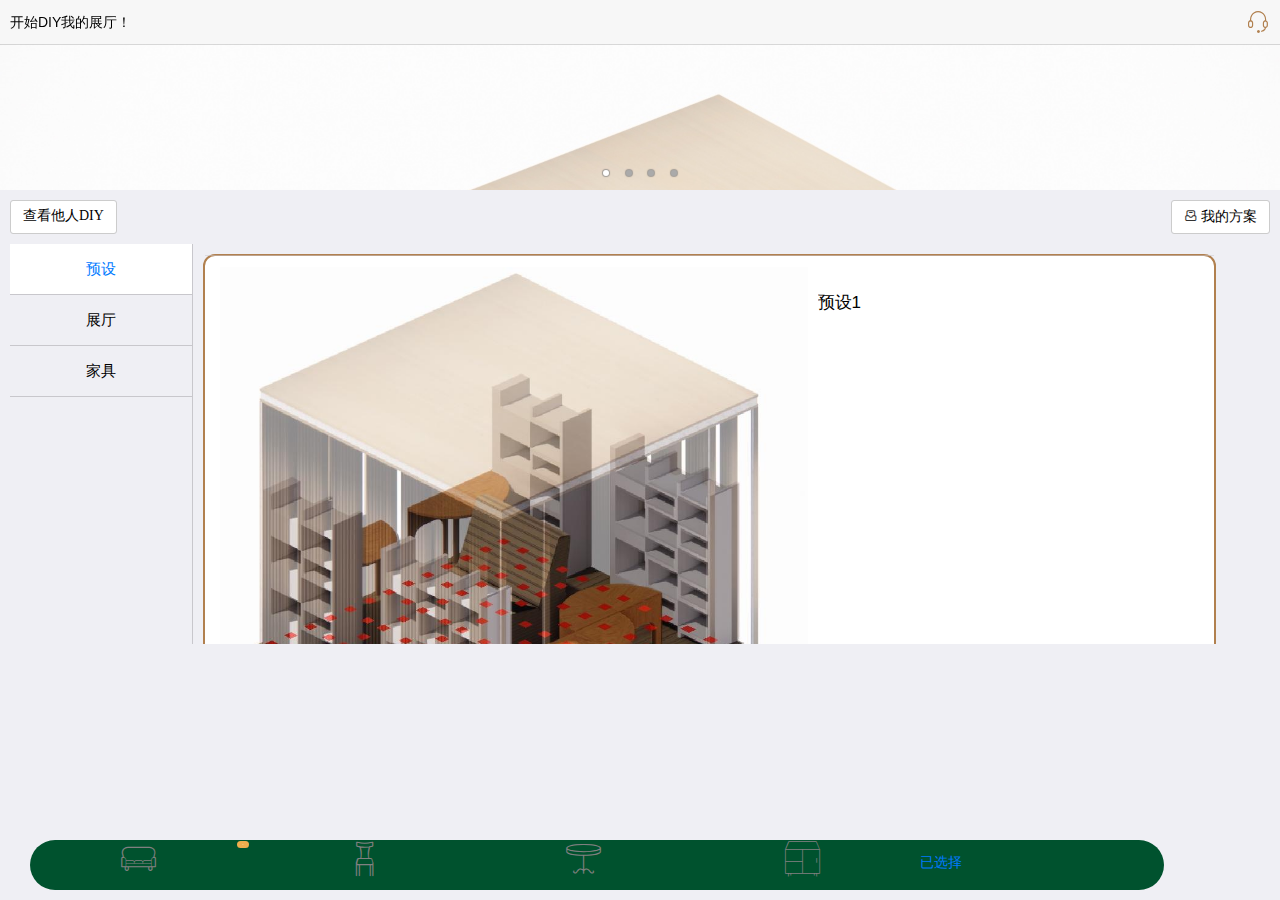
<file: Corrugatedpaper_index.html>
<!doctype html>
<html>
	<head>
		<meta charset="utf-8">
		<title></title>
		<meta name="viewport"
			content="width=device-width,initial-scale=1,minimum-scale=1,maximum-scale=1,user-scalable=no" />
		<link href="css/mui.css" rel="stylesheet" />
		<link href="css/main.css" rel="stylesheet" />
		<link href="css/iconfont.css" rel="stylesheet" />
		<style>
			* {
				touch-action: none;
			}
			.liBox {
				border: 2px solid #B1804f;
				border-radius: 12px;
				margin: 10px;

				/* 	padding: 5px; */
				margin-left: 10px;
			}

			.imgBox {
				width: 60%;
			}

			.btnExhibition {
				background-color: #00522E;
				height: 20px;
			}
		</style>

	</head>

	<body>
		<!--头部-->

		<header class="mui-bar mui-bar-nav">
			<div id="DIY" class="mui-pull-left">
				<span class="mui-pull-left">开始DIY我的展厅！</span>
			</div>
			<a class="mui-pull-right " href="explain.html">
				<span class="iconfont icon-erji mui-icon"></span>

			</a>

		</header>

		<!--主体-->
		<!--轮播图-->
		<div id="slider" class="mui-slider">
			<div class="mui-slider-group mui-slider-loop">
				<!-- 额外增加的一个节点(循环轮播：第一个节点是最后一张轮播) -->
				<div class="mui-slider-item mui-slider-item-duplicate">
					<a href="#">
						<img src="images/preset1.jpg" width:100% height:100%>
					</a>
				</div>
				<!-- 第一张 -->
				<div class="mui-slider-item">
					<a href="#">
						<img src="images/preset2.jpg" width:100% height:100%>
					</a>
				</div>
				<!-- 第二张 -->
				<div class="mui-slider-item">
					<a href="#">
						<img src="images/preset3.jpg" width:100% height:100%>
					</a>
				</div>
				<!-- 第三张 -->
				<div class="mui-slider-item">
					<a href="#">
						<img src="images/preset2.jpg" width:100% height:100%>
					</a>
				</div>
				<!-- 第四张 -->
				<div class="mui-slider-item">
					<a href="#">
						<img src="images/preset1.jpg" width:100% height:100%>
					</a>
				</div>
				<!-- 额外增加的一个节点(循环轮播：最后一个节点是第一张轮播) -->
				<div class="mui-slider-item mui-slider-item-duplicate">
					<a href="#">
						<img src="images/preset1.jpg" width:100%>
					</a>
				</div>
			</div>
			<div class="mui-slider-indicator">
				<div class="mui-indicator mui-active"></div>
				<div class="mui-indicator"></div>
				<div class="mui-indicator"></div>
				<div class="mui-indicator"></div>
			</div>
		</div>
		<div class="button">
			<button type="button" class="mui-btn mui-icon mui-pull-left">
				<a href="share.html" style="color: black;">查看他人DIY</a>
			</button>
			<button type="button" class="mui-btn iconfont icon-ziliao mui-icon mui-pull-right">
				<!-- 我的方案 -->
				<a href="mine.html" style="color: black;">我的方案</a>
			</button>

		</div>
		<!--左侧选项卡-->
		<div id="leftCard" class="mui-content mui-row">
			<div class="mui-col-xs-3 mui-fullscreen " style="height: 400px;">
				<!-- 分段控制 -->
				<div id="segmentedControls"
					class="mui-segmented-control mui-segmented-control-inverted mui-segmented-control-vertical">
					<a class="mui-control-item mui-active" href="#content1">预设 </a>
					<a class="mui-control-item" href="#content2">展厅 </a>
					<a class="mui-control-item" href="#content3">家具 </a>
				</div>
			</div>
			<!-- 分段控制的内容 -->
			<div id="segmentedControlContents" class="mui-col-xs-9" style="border-left: 1px solid #c8c7cc;">
				<div id="content1" class="mui-control-content mui-active">
					<div id="scroll1" class="mui-scroll-wrapper" style="height: 400px;z-index: 0;">
						<div class="mui-scroll">

							<ul class="mui-table-view liBox">
								<li class="mui-table-view-cell exhibition">
									<div class="imgBox"><img class=" mui-pull-left" src="./images/preset1.jpg"
											width="100%">
									</div>
									<div class="mui-media">
										预设1
									</div>
								</li>
							</ul>

							<ul class="mui-table-view liBox">
								<li class="mui-table-view-cell exhibition">
									<div class="imgBox"><img class=" mui-pull-left" src="./images/preset2.jpg"
											width="100%">
									</div>
									<div class="mui-media">
										预设2
									</div>
								</li>
							</ul>

							<ul class="mui-table-view liBox">
								<li class="mui-table-view-cell exhibition">
									<div class="imgBox"><img class=" mui-pull-left" src="./images/preset3.jpg"
											width="100%">
									</div>
									<div class="mui-media">
										预设3
									</div>
								</li>
							</ul>

							<ul class="mui-table-view liBox">
								<li class="mui-table-view-cell exhibition">
									<div class="imgBox"><img class=" mui-pull-left" src="./images/preset3.jpg"
											width="100%">
									</div>
									<div class="mui-media">
										预设3
									</div>
								</li>
							</ul>
						</div>
					</div>
				</div>

				<div id="content2" class="mui-control-content">
					<div id="scroll1" class="mui-scroll-wrapper" style="height: 400px;z-index: 0;">
						<div class="mui-scroll">
							<!-- mui.css第18个 -->
							<ul class="mui-table-view liBox">
								<li class="mui-table-view-cell exhibition">
									<div class="imgBox"><img class=" mui-pull-left" src="./images/3x3.jpg "
											width="100%"></div>
									<div class="mui-media">
										展厅1
									</div>

									<button type="button" class="mui-btn mui-pull-right btnExhibition">
										<a href="#moreBox1" style="color: white;">+</a>
									</button>

								</li>

							</ul>

							<ul class="mui-table-view liBox">
								<li class="mui-table-view-cell exhibition">
									<div class="imgBox"><img class=" mui-pull-left" src="./images/6x6.jpg "
											width="100%"></div>
									<div class="mui-media">
										展厅2
									</div>
									<button type="button" class="mui-btn mui-pull-right btnExhibition">
										<a href="#moreBox2" style="color: white;">+</a>
									</button>
								</li>
							</ul>
						</div>
					</div>
				</div>

				<div id="content3" class="mui-control-content">
					<div id="scroll1" class="mui-scroll-wrapper" style="height: 400px;z-index: 0;">
						<div class="mui-scroll">
							<ul class="mui-table-view liBox">
								<li class="mui-table-view-cell exhibition">
									<div class="imgBox"><img class=" mui-pull-left" src="./images/sofa1.png"
											width="100%"></div>
									<div class="mui-media">
										沙发
									</div>
									<button type="button" class="mui-btn mui-pull-right btnChose">
										<a href="#sofa" style="color: white;">选规格</a>
									</button>
								</li>

							</ul>

							<ul class="mui-table-view liBox">
								<li class="mui-table-view-cell exhibition">
									<div class="imgBox"><img class=" mui-pull-left" src="./images/desk1.png"
											width="100%"></div>
									<div class="mui-media">
										椅子
									</div>
									<button type="button" class="mui-btn mui-pull-right btnChose">
										<a href="#chair" style="color: white;">选规格</a>
									</button>
								</li>
							</ul>

							<ul class="mui-table-view liBox">
								<li class="mui-table-view-cell exhibition">
									<div class="imgBox"><img class=" mui-pull-left" src="./images/desk3.png"
											width="100%"></div>
									<div class="mui-media">
										桌子
									</div>
									<button type="button" class="mui-btn mui-pull-right btnChose">
										<a href="#desk" style="color: white;">选规格</a>
									</button>
								</li>
							</ul>


							<ul class="mui-table-view liBox">
								<li class="mui-table-view-cell exhibition">
									<div class="imgBox"><img class=" mui-pull-left" src="./images/guizi1.jpg"
											width="100%">
									</div>
									<div class="mui-media">
										柜子
									</div>
									<button type="button" class="mui-btn mui-pull-right btnChose">
										<a href="#cabinet" style="color: white;">选规格</a>
									</button>
								</li>
							</ul>

							</br>
							</br>
						</div>
					</div>
				</div>


			</div>
		</div>
		<!-- 弹出家具选择框 -->
		<div id="moreBox1" class="mui-popover mui-popover-action mui-popover-bottom">
			<ul class="mui-table-view liBox">
				<li class="mui-table-view-cell">
					<div class="mui-pull-left" style=" width: 45%; height: 100px;border: 2px solid #00522E;" >
						<img src="./images/line1.jpg" alt="沙发1" width="100%" height="100%">
					</div>
					<div class="mui-pull-right" style="width: 45%; height: 100px; border: 2px solid #00522E;">
						<img src="./images/line2.jpg" alt="沙发1" width="100%" height="100%">
					</div>
				</li>
			</ul>
		</div>
		<div id="moreBox2" class="mui-popover mui-popover-action mui-popover-bottom">
			<ul class="mui-table-view liBox">
				<li class="mui-table-view-cell">
					<div class="mui-pull-left" style=" width: 45%; height: 100px;border: 2px solid #00522E;" >
						<img src="./images/line3.png" alt="沙发1" width="100%" height="100%">
					</div>
					<div class="mui-pull-right" style="width: 45%; height: 100px;border: 2px solid #00522E;">
						<img src="./images/line4.png" alt="沙发1" width="100%" height="100%">
					</div>
				</li>
			</ul>
		</div>
		<div id="sofa" class="mui-popover mui-popover-action mui-popover-bottom">
			<ul class="mui-table-view liBox">
				<li class="mui-table-view-cell">
					<div class="leftThings mui-pull-left">
						<img src="./images/sofa1.png" alt="椅子1" width="100%" height="100%">
					</div>
					<div class="rightThings mui-pull-right">
						<span class="mui-pull-left">椅子1</span>
						<div class="mui-numbox mui-pull-right numBtn" style="width: 100px;height: 30px;"
							data-numbox-min='0' data-numbox-max='9'>
							<button class="mui-btn-numbox-minus" type="button">-</button>
							<input id="btnsofa1" class="mui-input-numbox" type="number" />
							<button class="mui-btn-numbox-plus" type="button">+</button>
						</div>
					</div>
				</li>
				<li class="mui-table-view-cell">
					<div class="leftThings mui-pull-left">
						<img src="./images/sofa2.png" alt="椅子2" width="100%" height="100%">
					</div>
					<div class="rightThings mui-pull-right">
						<span class="mui-pull-left">椅子2</span>
						<div class="mui-numbox mui-pull-right numBtn" style="width: 100px;height: 30px;"
							data-numbox-min='0' data-numbox-max='9'>
							<button class="mui-btn-numbox-minus" type="button">-</button>
							<input id="btnsofa2" class="mui-input-numbox" type="number" />
							<button class="mui-btn-numbox-plus" type="button">+</button>
						</div>
					</div>
				</li>
				</br>
				</br>
			</ul>
		</div>

		<div id="chair" class="mui-popover mui-popover-action mui-popover-bottom">
			<ul class="mui-table-view liBox">
				<li class="mui-table-view-cell">
					<div class="leftThings mui-pull-left">
						<img src="./images/desk1.png" alt="椅子1" width="100%" height="100%">
					</div>
					<div class="rightThings mui-pull-right">
						<span class="mui-pull-left">椅子1</span>
						<div class="mui-numbox mui-pull-right numBtn" style="width: 100px;height: 30px;"
							data-numbox-min='0' data-numbox-max='9'>
							<button class="mui-btn-numbox-minus" type="button">-</button>
							<input id="btnchair1" class="mui-input-numbox" type="number" />
							<button class="mui-btn-numbox-plus" type="button">+</button>
						</div>
					</div>
				</li>
				<li class="mui-table-view-cell">
					<div class="leftThings mui-pull-left">
						<img src="./images/desk2.png" alt="椅子2" width="100%" height="100%">
					</div>
					<div class="rightThings mui-pull-right">
						<span class="mui-pull-left">椅子2</span>
						<div class="mui-numbox mui-pull-right numBtn" style="width: 100px;height: 30px;"
							data-numbox-min='0' data-numbox-max='9'>
							<button class="mui-btn-numbox-minus" type="button">-</button>
							<input id="btnchair2" class="mui-input-numbox" type="number" />
							<button class="mui-btn-numbox-plus" type="button">+</button>
						</div>
					</div>
				</li>
				</br>
				</br>
			</ul>
		</div>

		<div id="desk" class="mui-popover mui-popover-action mui-popover-bottom">
			<ul class="mui-table-view liBox">
				<li class="mui-table-view-cell">
					<div class="leftThings mui-pull-left">
						<img src="./images/desk3.png" alt="桌子1" width="100%" height="100%">
					</div>
					<div class="rightThings mui-pull-right">
						<span class="mui-pull-left">桌子1</span>
						<div class="mui-numbox mui-pull-right numBtn" style="width: 100px;height: 30px;"
							data-numbox-min='0' data-numbox-max='9'>
							<button class="mui-btn-numbox-minus" type="button">-</button>
							<input id="btndesk1" class="mui-input-numbox" type="number" />
							<button class="mui-btn-numbox-plus" type="button">+</button>
						</div>
					</div>
				</li>
				<li class="mui-table-view-cell">
					<div class="leftThings mui-pull-left">
						<img src="./images/desk4.png" alt="桌子2" width="100%" height="100%">
					</div>
					<div class="rightThings mui-pull-right">
						<span class="mui-pull-left">桌子2</span>
						<div class="mui-numbox mui-pull-right numBtn" style="width: 100px;height: 30px;"
							data-numbox-min='0' data-numbox-max='9'>
							<button class="mui-btn-numbox-minus" type="button">-</button>
							<input id="btndesk2" class="mui-input-numbox" type="number" />
							<button class="mui-btn-numbox-plus" type="button">+</button>
						</div>
					</div>
				</li>
				</br>
				</br>
			</ul>
		</div>

		<div id="cabinet" class="mui-popover mui-popover-action mui-popover-bottom">
			<ul class="mui-table-view liBox">
				<li class="mui-table-view-cell">
					<div class="leftThings mui-pull-left">
						<img src="./images/guizi1.jpg" alt="柜子1" width="100%" height="100%">
					</div>
					<div class="rightThings mui-pull-right">
						<span class="mui-pull-left">柜子1</span>
						<div class="mui-numbox mui-pull-right numBtn" style="width: 100px;height: 30px;"
							data-numbox-min='0' data-numbox-max='9'>
							<button class="mui-btn-numbox-minus" type="button">-</button>
							<input id="btncabinet1" class="mui-input-numbox" type="number" />
							<button class="mui-btn-numbox-plus" type="button">+</button>
						</div>
					</div>
				</li>
				<li class="mui-table-view-cell">
					<div class="leftThings mui-pull-left">
						<img src="./images/guizi2.jpg" alt="柜子2" width="100%" height="100%">
					</div>
					<div class="rightThings mui-pull-right">
						<span class="mui-pull-left">柜子2</span>
						<div class="mui-numbox mui-pull-right numBtn" style="width: 100px;height: 30px;"
							data-numbox-min='0' data-numbox-max='9'>
							<button class="mui-btn-numbox-minus" type="button">-</button>
							<input id="btncabinet2" class="mui-input-numbox" type="number" />
							<button class="mui-btn-numbox-plus" type="button">+</button>
						</div>
					</div>
				</li>
				<li class="mui-table-view-cell">
					<div class="leftThings mui-pull-left">
						<img src="./images/guizi3.jpg" alt="柜子3" width="100%" height="100%">
					</div>
					<div class="rightThings mui-pull-right">
						<span class="mui-pull-left">柜子3</span>
						<div class="mui-numbox mui-pull-right numBtn" style="width: 100px;height: 30px;"
							data-numbox-min='0' data-numbox-max='9'>
							<button class="mui-btn-numbox-minus" type="button">-</button>
							<input id="btncabinet3" class="mui-input-numbox" type="number" />
							<button class="mui-btn-numbox-plus" type="button">+</button>
						</div>
					</div>
				</li>
				<li class="mui-table-view-cell">
					<div class="leftThings mui-pull-left">
						<img src="./images/guizi4.jpg" alt="柜子4" width="100%" height="100%">
					</div>
					<div class="rightThings mui-pull-right">
						<span class="mui-pull-left">柜子4</span>
						<div class="mui-numbox mui-pull-right numBtn" style="width: 100px;height: 30px;"
							data-numbox-min='0' data-numbox-max='9'>
							<button class="mui-btn-numbox-minus" type="button">-</button>
							<input id="btncabinet4" class="mui-input-numbox" type="number" />
							<button class="mui-btn-numbox-plus" type="button">+</button>
						</div>
					</div>
				</li>
				</br>
				</br>
			</ul>
		</div>

		<!-- 已选择菜单 -->
		<div id="chosed" class="mui-popover mui-popover-action mui-popover-bottom btnChosed">
			<div class="mui-table-view-cell mui-media" style="background-color: white;">
				<a id="backMain" class="mui-action-back mui-icon mui-icon-left-nav mui-pull-left"
					href="#chosed"><span>返回</span></a>
			</div>
			<div id="slider" class="mui-slider mui-fullscreen" style="background-color:white;height: 500px;z-index: 0;">
				<div id="sliderSegmentedControl"
					class="mui-scroll-wrapper mui-slider-indicator mui-segmented-control mui-segmented-control-inverted"
					style="background-color: white;">
					<div class="mui-scroll">
						<a class="mui-control-item mui-active" href="#item1mobile">
							全部
						</a>
						<a class="mui-control-item" href="#item2mobile">
							沙发
						</a>
						<a class="mui-control-item" href="#item3mobile">
							椅子
						</a>
						<a class="mui-control-item" href="#item4mobile">
							桌子
						</a>
						<a class="mui-control-item" href="#item5mobile">
							展柜
						</a>
					</div>
				</div>
				<div class="mui-slider-group">
					<!-- 全部 -->
					<div id="item1mobile" class="mui-slider-item mui-control-content mui-active"
						style="background-color: white;">
						<div id="scroll1" class="mui-scroll-wrapper">
							<div class="mui-scroll">
								<ul id="allList" class="mui-table-view" style="background-color: white;">
									<li id="sofa_List1" class="mui-table-view-cell liBox">
										<div class="leftThings mui-pull-left">
											<img src="./images/sofa1.png" alt="沙发1" width="100%" height="100%">
										</div>
										<div class="rightThings mui-pull-right">
											<span class="mui-pull-left">沙发1</span>
											<div class="mui-numbox mui-pull-right numBtn"
												style="width: 100px;height: 30px;">
												<button class="mui-btn-numbox-minus" type="button">-</button>
												<input id="val_Sofa1" class="mui-input-numbox" type="number" />
												<button id="addSofa1" class="mui-btn-numbox-plus"
													type="button">+</button>
											</div>
										</div>
									</li>
									<li id="sofa_List2" class="mui-table-view-cell liBox">
										<div class="leftThings mui-pull-left">
											<img src="./images/sofa2.png" alt="沙发2" width="100%" height="100%">
										</div>
										<div class="rightThings mui-pull-right">
											<span class="mui-pull-left">沙发2</span>
											<div class="mui-numbox mui-pull-right numBtn"
												style="width: 100px;height: 30px;">
												<button class="mui-btn-numbox-minus" type="button">-</button>
												<input id="val_Sofa2" class="mui-input-numbox" type="number" />
												<button id="addSofa2" class="mui-btn-numbox-plus"
													type="button">+</button>
											</div>
										</div>
									</li>
									<li id="chair_List1" class="mui-table-view-cell liBox">
										<div class="leftThings mui-pull-left">
											<img src="./images/desk1.png" alt="椅子1" width="100%" height="100%">
										</div>
										<div class="rightThings mui-pull-right">
											<span class="mui-pull-left">椅子1</span>
											<div class="mui-numbox mui-pull-right numBtn"
												style="width: 100px;height: 30px;">
												<button class="mui-btn-numbox-minus" type="button">-</button>
												<input id="val_Chair1" class="mui-input-numbox" type="number" />
												<button class="mui-btn-numbox-plus" type="button">+</button>
											</div>
										</div>
									</li>
									<li id="chair_List2" class="mui-table-view-cell liBox">
										<div class="leftThings mui-pull-left">
											<img src="./images/desk2.png" alt="椅子2" width="100%" height="100%">
										</div>
										<div class="rightThings mui-pull-right">
											<span class="mui-pull-left">椅子2</span>
											<div class="mui-numbox mui-pull-right numBtn"
												style="width: 100px;height: 30px;">
												<button class="mui-btn-numbox-minus" type="button">-</button>
												<input id="val_Chair2" class="mui-input-numbox" type="number" />
												<button class="mui-btn-numbox-plus" type="button">+</button>
											</div>
										</div>
									</li>
									<li id="desk_List1" class="mui-table-view-cell liBox">
										<div class="leftThings mui-pull-left">
											<img src="./images/desk3.png" alt="桌子1" width="100%" height="100%">
										</div>
										<div class="rightThings mui-pull-right">
											<span class="mui-pull-left">桌子1</span>
											<div class="mui-numbox mui-pull-right numBtn"
												style="width: 100px;height: 30px;">
												<button class="mui-btn-numbox-minus" type="button">-</button>
												<input id="val_Desk1" class="mui-input-numbox" type="number" />
												<button class="mui-btn-numbox-plus" type="button">+</button>
											</div>
										</div>
									</li>
									<li id="desk_List2" class="mui-table-view-cell liBox">
										<div class="leftThings mui-pull-left">
											<img src="./images/desk4.png" alt="桌子2" width="100%" height="100%">
										</div>
										<div class="rightThings mui-pull-right">
											<span class="mui-pull-left">桌子2</span>
											<div class="mui-numbox mui-pull-right numBtn"
												style="width: 100px;height: 30px;">
												<button class="mui-btn-numbox-minus" type="button">-</button>
												<input id="val_Desk2" class="mui-input-numbox" type="number" />
												<button class="mui-btn-numbox-plus" type="button">+</button>
											</div>
										</div>
									</li>
									<li id="cabinet_List1" class="mui-table-view-cell liBox">
										<div class="leftThings mui-pull-left">
											<img src="./images/guizi1.jpg" alt="柜子1" width="100%" height="100%">
										</div>
										<div class="rightThings mui-pull-right">
											<span class="mui-pull-left">柜子1</span>
											<div class="mui-numbox mui-pull-right numBtn"
												style="width: 100px;height: 30px;">
												<button class="mui-btn-numbox-minus" type="button">-</button>
												<input id="val_Cabinet1" class="mui-input-numbox" type="number" />
												<button class="mui-btn-numbox-plus" type="button">+</button>
											</div>
										</div>
									</li>
									<li id="cabinet_List2" class="mui-table-view-cell liBox">
										<div class="leftThings mui-pull-left">
											<img src="./images/guizi2.jpg" alt="柜子2" width="100%" height="100%">
										</div>
										<div class="rightThings mui-pull-right">
											<span class="mui-pull-left">柜子2</span>
											<div class="mui-numbox mui-pull-right numBtn"
												style="width: 100px;height: 30px;">
												<button class="mui-btn-numbox-minus" type="button">-</button>
												<input id="val_Cabinet2" class="mui-input-numbox" type="number" />
												<button class="mui-btn-numbox-plus" type="button">+</button>
											</div>
										</div>
									</li>
									<li id="cabinet_List3" class="mui-table-view-cell liBox">
										<div class="leftThings mui-pull-left">
											<img src="./images/guizi3.jpg" alt="柜子3" width="100%" height="100%">
										</div>
										<div class="rightThings mui-pull-right">
											<span class="mui-pull-left">柜子3</span>
											<div class="mui-numbox mui-pull-right numBtn"
												style="width: 100px;height: 30px;">
												<button class="mui-btn-numbox-minus" type="button">-</button>
												<input id="val_Cabinet3" class="mui-input-numbox" type="number" />
												<button class="mui-btn-numbox-plus" type="button">+</button>
											</div>
										</div>
									</li>
									<li id="cabinetList4" class="mui-table-view-cell liBox">
										<div class="leftThings mui-pull-left">
											<img src="./images/guizi4.jpg" alt="柜子4" width="100%" height="100%">
										</div>
										<div class="rightThings mui-pull-right">
											<span class="mui-pull-left">柜子4</span>
											<div class="mui-numbox mui-pull-right numBtn"
												style="width: 100px;height: 30px;" data-numbox-min='0'
												data-numbox-max='9'>
												<button class="mui-btn-numbox-minus" type="button">-</button>
												<input id="valCabinet4" class="mui-input-numbox" type="number" />
												<button class="mui-btn-numbox-plus" type="button">+</button>
											</div>
										</div>
									</li>
									</br>
									</br>
									</br>
								</ul>
							</div>
						</div>
					</div>
					<!-- 沙发 -->
					<div id="item2mobile" class="mui-slider-item mui-control-content" style="background-color: white;">
						<div id="scroll1" class="mui-scroll-wrapper">
							<div class="mui-scroll">
								<ul id="sofaList" class="mui-table-view" style="background-color: white;">
									<li id="sofaList1" class="mui-table-view-cell liBox">
										<div class="leftThings mui-pull-left">
											<img src="./images/sofa1.png" alt="沙发1" width="100%" height="100%">
										</div>
										<div class="rightThings mui-pull-right">
											<span class="mui-pull-left">沙发1</span>
											<div class="mui-numbox mui-pull-right numBtn"
												style="width: 100px;height: 30px;">
												<button class="mui-btn-numbox-minus" type="button">-</button>
												<input id="valSofa1" class="mui-input-numbox" type="number" />
												<button id="addSofa1" class="mui-btn-numbox-plus"
													type="button">+</button>
											</div>
										</div>
									</li>
									<li id="sofaList2" class="mui-table-view-cell liBox">
										<div class="leftThings mui-pull-left">
											<img src="./images/sofa2.png" alt="沙发2" width="100%" height="100%">
										</div>
										<div class="rightThings mui-pull-right">
											<span class="mui-pull-left">沙发2</span>
											<div class="mui-numbox mui-pull-right numBtn"
												style="width: 100px;height: 30px;">
												<button class="mui-btn-numbox-minus" type="button">-</button>
												<input id="valSofa2" class="mui-input-numbox" type="number" />
												<button id="addSofa2" class="mui-btn-numbox-plus"
													type="button">+</button>
											</div>
										</div>
									</li>

								</ul>
							</div>
						</div>
					</div>
					<!-- 椅子 -->
					<div id="item3mobile" class="mui-slider-item mui-control-content" style="background-color: white;">
						<div id="scroll1" class="mui-scroll-wrapper">
							<div class="mui-scroll">
								<ul class="mui-table-view">
									<li id="chairList1" class="mui-table-view-cell liBox">
										<div class="leftThings mui-pull-left">
											<img src="./images/desk1.png" alt="椅子1" width="100%" height="100%">
										</div>
										<div class="rightThings mui-pull-right">
											<span class="mui-pull-left">椅子1</span>
											<div class="mui-numbox mui-pull-right numBtn"
												style="width: 100px;height: 30px;">
												<button class="mui-btn-numbox-minus" type="button">-</button>
												<input id="valChair1" class="mui-input-numbox" type="number" />
												<button class="mui-btn-numbox-plus" type="button">+</button>
											</div>
										</div>
									</li>
									<li id="chairList2" class="mui-table-view-cell liBox">
										<div class="leftThings mui-pull-left">
											<img src="./images/desk2.png" alt="椅子2" width="100%" height="100%">
										</div>
										<div class="rightThings mui-pull-right">
											<span class="mui-pull-left">椅子2</span>
											<div class="mui-numbox mui-pull-right numBtn"
												style="width: 100px;height: 30px;">
												<button class="mui-btn-numbox-minus" type="button">-</button>
												<input id="valChair2" class="mui-input-numbox" type="number" />
												<button class="mui-btn-numbox-plus" type="button">+</button>
											</div>
										</div>
									</li>
								</ul>
							</div>
						</div>
					</div>
					<!-- 桌子 -->
					<div id="item4mobile" class="mui-slider-item mui-control-content" style="background-color: white;">
						<div id="scroll1" class="mui-scroll-wrapper">
							<div class="mui-scroll">
								<ul class="mui-table-view">
									<li id="deskList1" class="mui-table-view-cell liBox">
										<div class="leftThings mui-pull-left">
											<img src="./images/desk3.png" alt="桌子1" width="100%" height="100%">
										</div>
										<div class="rightThings mui-pull-right">
											<span class="mui-pull-left">桌子1</span>
											<div class="mui-numbox mui-pull-right numBtn"
												style="width: 100px;height: 30px;">
												<button class="mui-btn-numbox-minus" type="button">-</button>
												<input id="valDesk1" class="mui-input-numbox" type="number" />
												<button class="mui-btn-numbox-plus" type="button">+</button>
											</div>
										</div>
									</li>
									<li id="deskList2" class="mui-table-view-cell liBox">
										<div class="leftThings mui-pull-left">
											<img src="./images/desk4.png" alt="桌子2" width="100%" height="100%">
										</div>
										<div class="rightThings mui-pull-right">
											<span class="mui-pull-left">桌子2</span>
											<div class="mui-numbox mui-pull-right numBtn"
												style="width: 100px;height: 30px;">
												<button class="mui-btn-numbox-minus" type="button">-</button>
												<input id="valDesk2" class="mui-input-numbox" type="number" />
												<button class="mui-btn-numbox-plus" type="button">+</button>
											</div>
										</div>
									</li>

								</ul>
							</div>
						</div>
					</div>
					<!-- 展柜 -->
					<div id="item5mobile" class="mui-slider-item mui-control-content" style="background-color: white;">
						<div id="scroll1" class="mui-scroll-wrapper">
							<div class="mui-scroll">
								<ul class="mui-table-view" style="background-color: white;">
									<li id="cabinetList1" class="mui-table-view-cell liBox">
										<div class="leftThings mui-pull-left">
											<img src="./images/guizi1.jpg" alt="柜子1" width="100%" height="100%">
										</div>
										<div class="rightThings mui-pull-right">
											<span class="mui-pull-left">柜子1</span>
											<div class="mui-numbox mui-pull-right numBtn"
												style="width: 100px;height: 30px;">
												<button class="mui-btn-numbox-minus" type="button">-</button>
												<input id="valCabinet1" class="mui-input-numbox" type="number" />
												<button class="mui-btn-numbox-plus" type="button">+</button>
											</div>
										</div>
									</li>
									<li id="cabinetList2" class="mui-table-view-cell liBox">
										<div class="leftThings mui-pull-left">
											<img src="./images/guizi2.jpg" alt="柜子2" width="100%" height="100%">
										</div>
										<div class="rightThings mui-pull-right">
											<span class="mui-pull-left">柜子2</span>
											<div class="mui-numbox mui-pull-right numBtn"
												style="width: 100px;height: 30px;">
												<button class="mui-btn-numbox-minus" type="button">-</button>
												<input id="valCabinet2" class="mui-input-numbox" type="number" />
												<button class="mui-btn-numbox-plus" type="button">+</button>
											</div>
										</div>
									</li>
									<li id="cabinetList3" class="mui-table-view-cell liBox">
										<div class="leftThings mui-pull-left">
											<img src="./images/guizi3.jpg" alt="柜子3" width="100%" height="100%">
										</div>
										<div class="rightThings mui-pull-right">
											<span class="mui-pull-left">柜子3</span>
											<div class="mui-numbox mui-pull-right numBtn"
												style="width: 100px;height: 30px;">
												<button class="mui-btn-numbox-minus" type="button">-</button>
												<input id="valCabinet3" class="mui-input-numbox" type="number" />
												<button class="mui-btn-numbox-plus" type="button">+</button>
											</div>
										</div>
									</li>
									<li id="cabinetList4" class="mui-table-view-cell liBox">
										<div class="leftThings mui-pull-left">
											<img src="./images/guizi4.jpg" alt="柜子4" width="100%" height="100%">
										</div>
										<div class="rightThings mui-pull-right">
											<span class="mui-pull-left">柜子4</span>
											<div class="mui-numbox mui-pull-right numBtn"
												style="width: 100px;height: 30px;">
												<button class="mui-btn-numbox-minus" type="button">-</button>
												<input id="valCabinet4" class="mui-input-numbox" type="number" />
												<button class="mui-btn-numbox-plus" type="button">+</button>
											</div>
										</div>
									</li>
									</br>
									</br>
									</br>

								</ul>
							</div>
						</div>
					</div>

				</div>
			</div>
			<div class="container">
				<div id="bottomCard" class="mui-bar-tab mui-pull-left">
					<a class="mui-tab-item " href="#" style="color: grey;">
						<span class="iconfont icon-jiaju-sofa mui-icon "></span>
					</a>
					<a class="mui-tab-item" href="#" style="color: grey;">
						<span class="iconfont icon-jiaju-yizi mui-icon"></span>
					</a>
					<a class="mui-tab-item" href="#" style="color: grey;">
						<span class="iconfont icon-jiaju-desk mui-icon"></span>
					</a>
					<a class="mui-tab-item" href="#" style="color: grey;">
						<span class="iconfont icon-jiaju mui-icon"></span>
					</a>

				</div>

				<div id="bottomCardok2" class=" mui-bar-tab mui-pull-left bottomCardok">
					<a href="made.html">
						<span class="mui-tab-label">&nbsp&nbsp选好了</span>
					</a>

				</div>
			</div>
		</div>
		<!-- 已选择选项框 -->




		<!-- 底部选项卡 -->
		<div class="container">
			<div id="bottomCard" class="mui-bar-tab mui-pull-left">
				<a class="mui-tab-item " href="#" style="color: grey;">
					<span class="iconfont icon-jiaju-sofa mui-icon "></span>
					<span id="sumSofa" class="mui-badge mui-badge-warning">3</span>
				</a>
				<a class="mui-tab-item" href="#" style="color: grey;">
					<span class="iconfont icon-jiaju-yizi mui-icon"></span>
				</a>
				<a class="mui-tab-item" href="#" style="color: grey;">
					<span class="iconfont icon-jiaju-desk mui-icon"></span>
				</a>
				<a class="mui-tab-item" href="#" style="color: grey;">
					<span class="iconfont icon-jiaju mui-icon"></span>
				</a>

			</div>

			<div id="bottomCardok1" class=" mui-bar-tab mui-pull-left bottomCardok">
				<a class="" href="#chosed">
					<span class="mui-tab-label">&nbsp&nbsp已选择</span>
				</a>

			</div>
		</div>

		<script src="js/mui.js"></script>
		<script src="js/tabbar.js"></script>
		<script src="js/jquery.js"></script>
		<script src="js/btn.js"></script>
		<script src="js/load.js"></script>

		<script type="text/javascript">
			mui.init();
			//获取当前文档轮播图组件对象
			var sliderObj = mui("#slider");
			sliderObj.slider({
					interval: 5000
				}),
				mui('.mui-scroll-wrapper').scroll({});
		</script>
	</body>

</html>
</file>
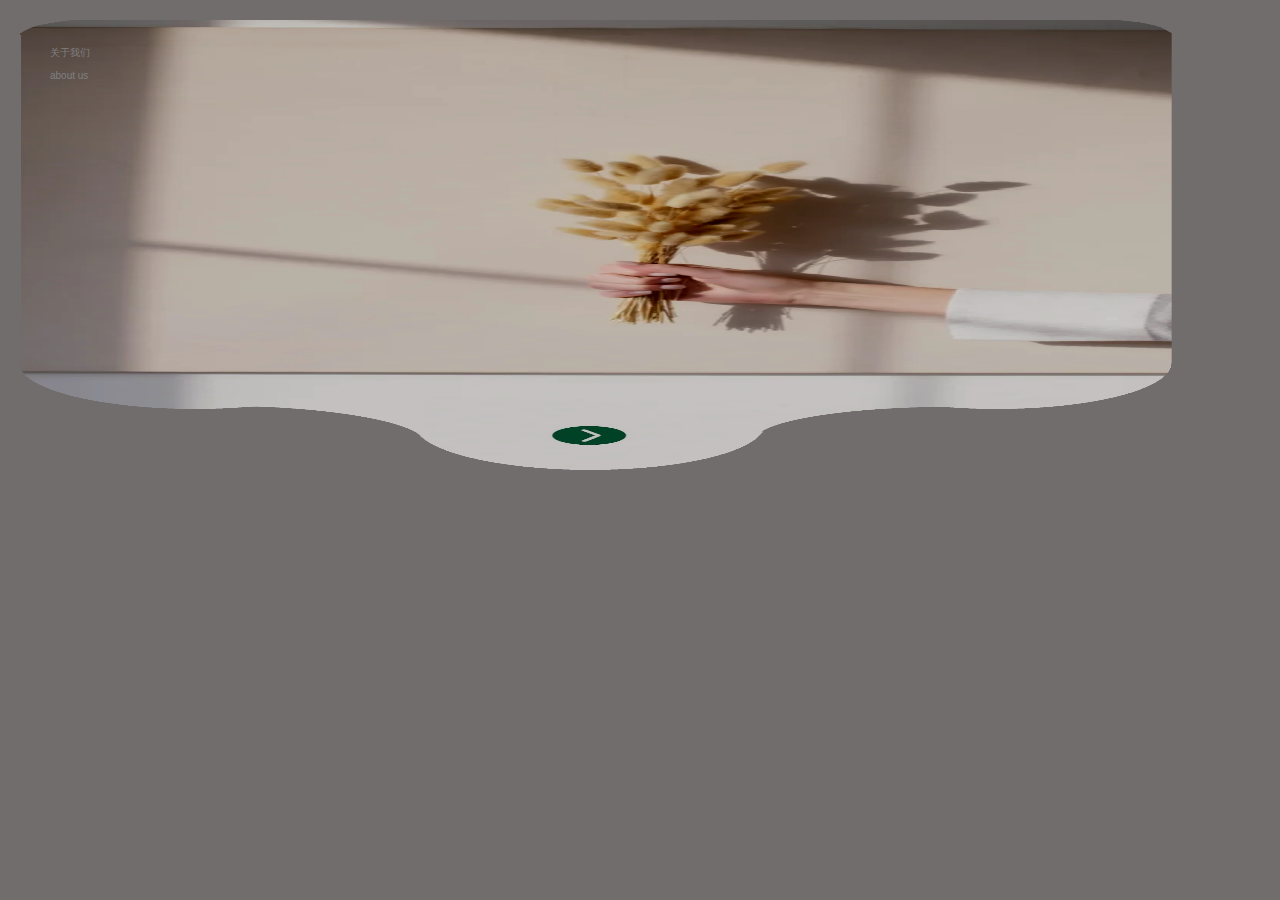
<file: explain.html>
<!doctype html>
<html>

	<head>
		<meta charset="utf-8">
		<title></title>
		<meta name="viewport"
			content="width=device-width,initial-scale=1,minimum-scale=1,maximum-scale=1,user-scalable=no" />
		<link href="css/mui.css" rel="stylesheet" />
		<link href="css/main.css" rel="stylesheet" />
		<style>
			#explain_page{
				margin-top: 20px;
				margin-left: 20px;
				margin-right: 20px;
				height: 450px;
				width: 90%;
				background-image: url("images/1.png");
				background-size: 100% 100%;
			}
			#back{
				margin-left: 155px;
				position:relative;
				top:350px;
			}
			.mui-icon-left-nav{
				color:#024127;
				font-size: 0.1%;
			}
			#aboutUs{
				position: relative;
				top:20px;
				margin-left: 30px;
			}
		</style>
	</head>

	<body>

		<div class="mui-content mui-row mui-fullscreen">
			<div id="explain_page">
				<div id="aboutUs">
					<span ><font color="grey" size="0.875rem">关于我们</font></span><br>
					<span><font color="grey" size="0.875rem">about us</font></span>
				</div>
				<div id="back">
					<a class="mui-action-back mui-icon mui-icon-left-nav mui-pull-left" href="Corrugatedpaper_index.html"></a>
				</div>
			</div>
			
		</div>
		<script src="js/mui.js"></script>
		<script>
			mui.init({
				swipeBack: true //启用右滑关闭功能
			});
		</script>
	</body>

</html>
</file>
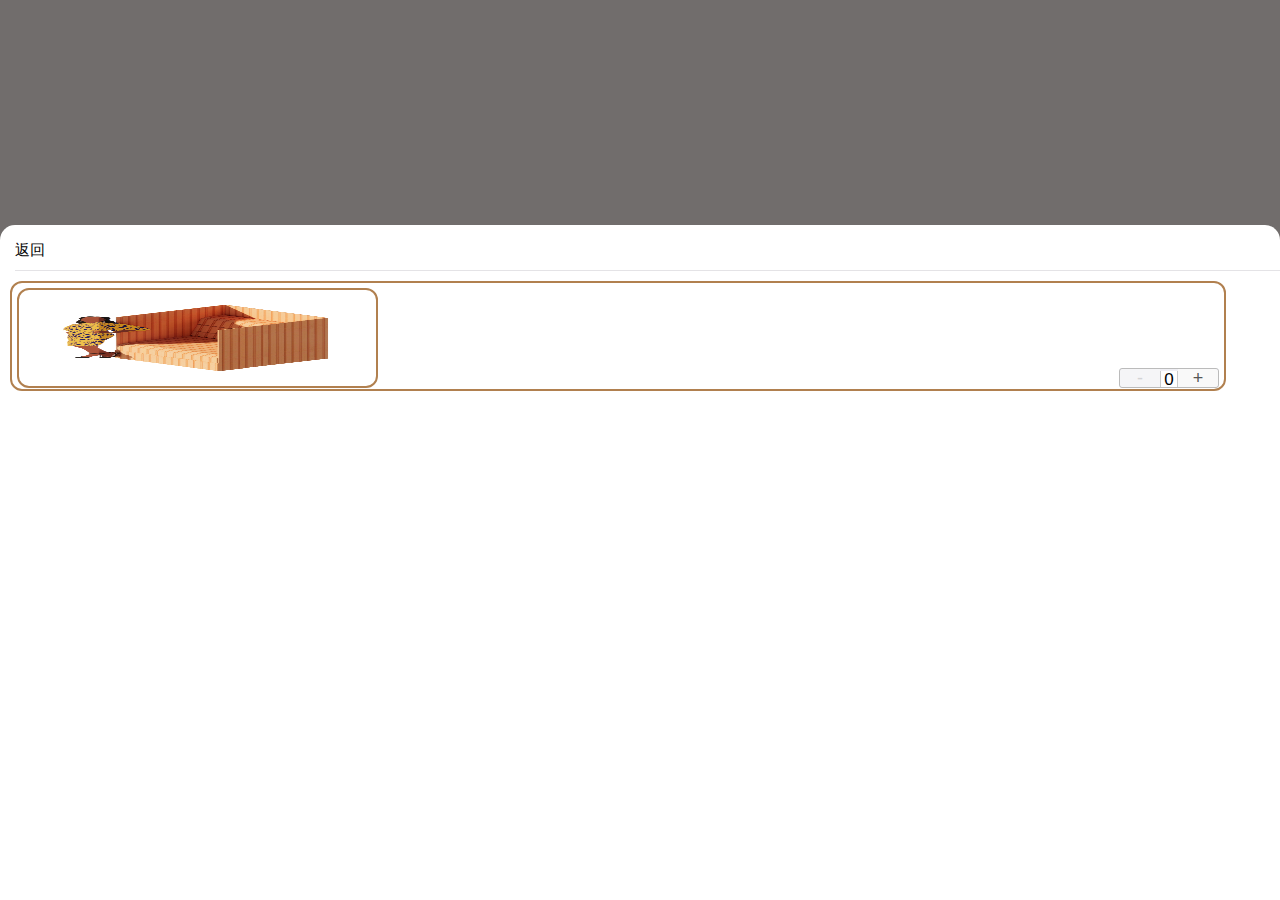
<file: furniture.html>
<!doctype html>
<html>

	<head>
		<meta charset="utf-8">
		<title></title>
		<meta name="viewport"
			content="width=device-width,initial-scale=1,minimum-scale=1,maximum-scale=1,user-scalable=no" />
		<link href="css/mui.css" rel="stylesheet" />

		<link href="css/iconfont.css" rel="stylesheet" />
		<link href="css/mine.css" rel="stylesheet" />
		<style>
			* {
				touch-action: none;
			}
		</style>
		<style type="text/css">
			/* 修改返回光标的颜色 */
			.mui-icon-left-nav {
				color: #B1804f;
			}
			.furnitureBox{
	/* 			background-color: #fff; */
				margin: 10px;
				padding: 5px;
				width: 95%;
				height: 110px;
			}
			.leftFurnitureBox{
				padding:10px 10px 10px 10px;
				height: 100px;
				width: 30%;
			}
			.furnitureBox .rightFurnitureBox{
				
			/* 	background-color: #B1804f; */
				width: 45%;
				height: 100px;
				float:right;
				margin-top: -100px;
			}
			.rightFurnitureBox .btnFurniture{
				margin-top: 80px;
			}
			.mineContent {
				background-color: white;
				width: 100%;
				height: 75%;
				position: absolute;
				bottom: 0;
				border-radius: 15px 15px 0px 0px;
			}
		</style>

	</head>

	<body style="background-color: #716d6c;">
		<!--头部-->

		
		<div class="mineContent">
			<div class="mui-table-view-cell" style="border-radius: 15px 15px 0px 0px;">
				<a class="mui-icon mui-pull-left" href="mine.html">
					<span style="font-size: 15px;">返回</span>
				</a>
			</div>
			<div class="furnitureBox borderClass">
				<div class="borderClass leftFurnitureBox">
					<img src="./images/sofa1.png" alt="qq" width="100%" height="100%">
				</div>
				<div class="rightFurnitureBox">
					<div class="mui-numbox mui-pull-right btnFurniture" style="width: 100px;height: 20px;" data-numbox-min='0'
						data-numbox-max='9'>
						<button class="mui-btn-numbox-minus" type="button">-</button>
						<input class="mui-input-numbox" type="number" />
						<button class="mui-btn-numbox-plus" type="button">+</button>
					</div>	
					</button>
			
				</div>
		</div>

		<script src="js/mui.js"></script>
		<script>
			mui.init({
				swipeBack: true //启用右滑关闭功能
			});
		</script>
	</body>

</html>
</file>
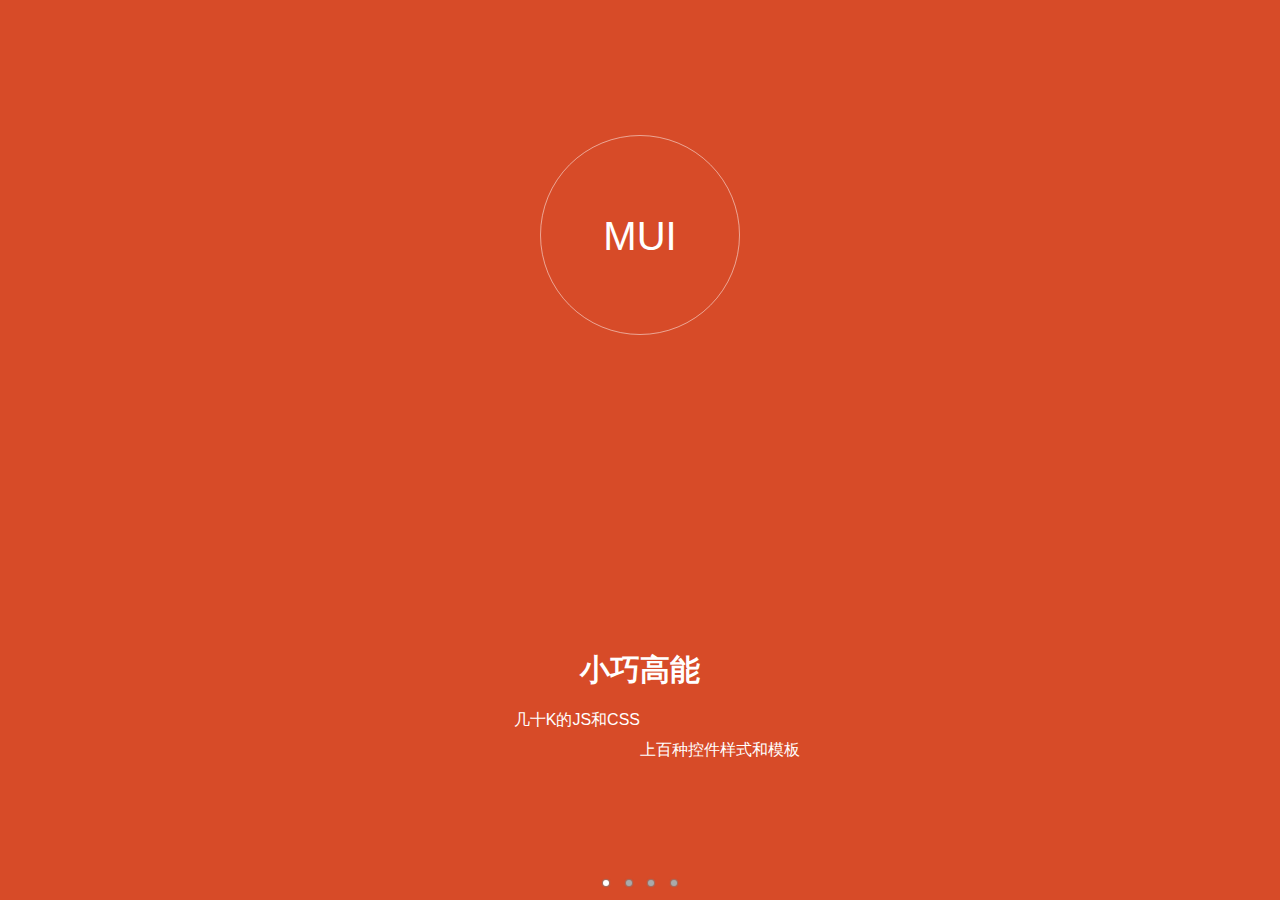
<file: guide.html>
<!DOCTYPE html>
<html>

	<head>
		<meta charset="utf-8">
		<title>Hello MUI</title>
		<meta name="viewport" content="width=device-width, initial-scale=1,maximum-scale=1,user-scalable=no">
		<meta name="apple-mobile-web-app-capable" content="yes">
		<meta name="apple-mobile-web-app-status-bar-style" content="black">

		<link rel="stylesheet" href="../css/mui.min.css">
		<style>
			#close {
				position: absolute;
				width: 160px;
				left: 50%;
				margin-left: -80px;
				bottom: 15%;
				padding: 10px;
				color: #fff;
				border-color: #fff;
			}
			.item-logo {
				width: 100%;
				height: 100%;
				position: relative;
			}
			.item-logo a {
				width: 200px;
				height: 200px;
				display: block;
				border: 1px solid #FFFFFF;
				border-color: rgba(255, 255, 255, 0.5);
				text-align: center;
				line-height: 200px;
				border-radius: 50%;
				font-size: 40px;
				color: #fff;
				position: absolute;
				top: 15%;
				left: 50%;
				margin-left: -100px;
			}
			.animate {
				position: absolute;
				left: 0;
				bottom: 15%;
				width: 100%;
				color: #fff;
				display: -moz-box;
			}
			.animate h2 {
				text-align: center;
				margin-bottom: 20px;
			}
			.animate li {
				width: 50%;
				height: 30px;
				line-height: 30px;
				list-style: none;
				font-size: 16px;
				text-align: right;
			}
			.animate li:nth-child(3) {
				text-align: left;
				float: right;
			}
			.animated {
				-webkit-animation-duration: 1s;
				-webkit-animation-play-state: paused;
				-webkit-animation-fill-mode: both;
			}
			.guide-show .bounceInDown {
				-webkit-animation-name: bounceInDown;
				-webkit-animation-play-state: running;
				-webkit-animation-delay: 1s;
				display: block;
			}
			.guide-show .bounceInLeft {
				-webkit-animation-name: bounceInLeft;
				display: block;
				-webkit-animation-play-state: running;
			}
			.guide-show .bounceInRight {
				-webkit-animation-name: bounceInRight;
				display: block;
				-webkit-animation-play-state: running;
				-webkit-animation-delay: 0.5s;
			}
			@-webkit-keyframes bounceInDown {
				0%, 60%, 75%, 90%, 100% {
					-webkit-animation-timing-function: cubic-bezier(0.215, 0.610, 0.355, 1.000);
					animation-timing-function: cubic-bezier(0.215, 0.610, 0.355, 1.000);
				}
				0% {
					opacity: 0;
					-webkit-transform: translate3d(0, -3000px, 0);
					transform: translate3d(0, -3000px, 0);
				}
				60% {
					opacity: 1;
					-webkit-transform: translate3d(0, 25px, 0);
					transform: translate3d(0, 25px, 0);
				}
				75% {
					-webkit-transform: translate3d(0, -5px, 0);
					transform: translate3d(0, -5px, 0);
				}
				90% {
					-webkit-transform: translate3d(0, 3px, 0);
					transform: translate3d(0, 3px, 0);
				}
				100% {
					-webkit-transform: none;
					transform: none;
				}
			}
			@-webkit-keyframes bounceInLeft {
				0%, 60%, 75%, 90%, 100% {
					-webkit-animation-timing-function: cubic-bezier(0.215, 0.610, 0.355, 1.000);
					animation-timing-function: cubic-bezier(0.215, 0.610, 0.355, 1.000);
				}
				0% {
					opacity: 0;
					-webkit-transform: translate3d(-3000px, 0, 0);
					transform: translate3d(-3000px, 0, 0);
				}
				60% {
					opacity: 1;
					-webkit-transform: translate3d(25px, 0, 0);
					transform: translate3d(25px, 0, 0);
				}
				75% {
					-webkit-transform: translate3d(-10px, 0, 0);
					transform: translate3d(-10px, 0, 0);
				}
				90% {
					-webkit-transform: translate3d(5px, 0, 0);
					transform: translate3d(5px, 0, 0);
				}
				100% {
					-webkit-transform: none;
					transform: none;
				}
			}
			@-webkit-keyframes bounceInRight {
				0%, 60%, 75%, 90%, 100% {
					-webkit-animation-timing-function: cubic-bezier(0.215, 0.610, 0.355, 1.000);
					animation-timing-function: cubic-bezier(0.215, 0.610, 0.355, 1.000);
				}
				0% {
					opacity: 0;
					-webkit-transform: translate3d(3000px, 0, 0);
					transform: translate3d(3000px, 0, 0);
				}
				60% {
					opacity: 1;
					-webkit-transform: translate3d(-25px, 0, 0);
					transform: translate3d(-25px, 0, 0);
				}
				75% {
					-webkit-transform: translate3d(10px, 0, 0);
					transform: translate3d(10px, 0, 0);
				}
				90% {
					-webkit-transform: translate3d(-5px, 0, 0);
					transform: translate3d(-5px, 0, 0);
				}
				100% {
					-webkit-transform: none;
					transform: none;
				}
			}
		</style>
	</head>

	<body>
		<div id="slider" class="mui-slider mui-fullscreen" style="background-color: black;">
			<div class="mui-slider-group">
				<!-- 第一张 -->
				<div class="mui-slider-item">
					<div class="item-logo" style="background-color: #D74B28">
						<a href="#">
						MUI
						</a>
						<div class="animate guide-show">
							<h2 class="animated bounceInDown">小巧高能</h2>
							<li class="animated bounceInLeft">几十K的JS和CSS</li>
							<li class="animated bounceInRight">上百种控件样式和模板</li>
						</div>
					</div>
				</div>
				<!-- 第二张 -->
				<div class="mui-slider-item">
					<div class="item-logo" style="background-color: #02C1ED;">
						<a href="#">
						MUI
						</a>
						<div id="tips-2" class="animate mui-hidden">
							<h2 class="animated bounceInDown">原生UI</h2>
							<li class="animated bounceInLeft">以iOS原生UI为基础</li>
							<li class="animated bounceInRight">补充Android特有样式</li>
						</div>
					</div>
				</div>
				<!-- 第三张 -->
				<div class="mui-slider-item">
					<div class="item-logo" style="background-color: #67C962;">
						<a href="#">
						MUI
						</a>
						<div id="tips-3" class="animate mui-hidden">
							<h2 class="animated bounceInDown">流畅体验</h2>
							<li class="animated bounceInLeft">下拉刷新、转场动画</li>
							<li class="animated bounceInRight">整个世界都流畅了</li>
						</div>
					</div>
				</div>
				<!-- 第四张 -->
				<div class="mui-slider-item">
					<div class="item-logo" style="background-color: #FCD208;">
						<a href="#">
						MUI
						</a>
						<div class="animate">
							<button id='close' class="mui-btn mui-btn-warning mui-btn-outlined">立即体验</button>
						</div>
					</div>
				</div>
			</div>
			<div class="mui-slider-indicator">
				<div class="mui-indicator mui-active"></div>
				<div class="mui-indicator"></div>
				<div class="mui-indicator"></div>
				<div class="mui-indicator"></div>
			</div>
		</div>
		<script src="../js/mui.min.js"></script>
		<script>
			mui.back = function() {};
			mui.plusReady(function() {
				if(mui.os.ios){
					plus.navigator.setFullscreen(true);
				}
				plus.navigator.closeSplashscreen();
			});
			//立即体验按钮点击事件
			document.getElementById("close").addEventListener('tap', function(event) {
				plus.storage.setItem("lauchFlag", "true");
				plus.navigator.setFullscreen(false);
				plus.webview.currentWebview().close();
			}, false);
			//图片切换时，触发动画
			document.querySelector('.mui-slider').addEventListener('slide', function(event) {
			 	//注意slideNumber是从0开始的；
			 	var index = event.detail.slideNumber+1;
			 	if(index==2||index==3){
			 		var item = document.getElementById("tips-"+index);
			 		if(item.classList.contains("mui-hidden")){
			 			item.classList.remove("mui-hidden");
			 			item.classList.add("guide-show");
			 		}
			 	}
			});
			
		</script>
	</body>

</html>
</file>
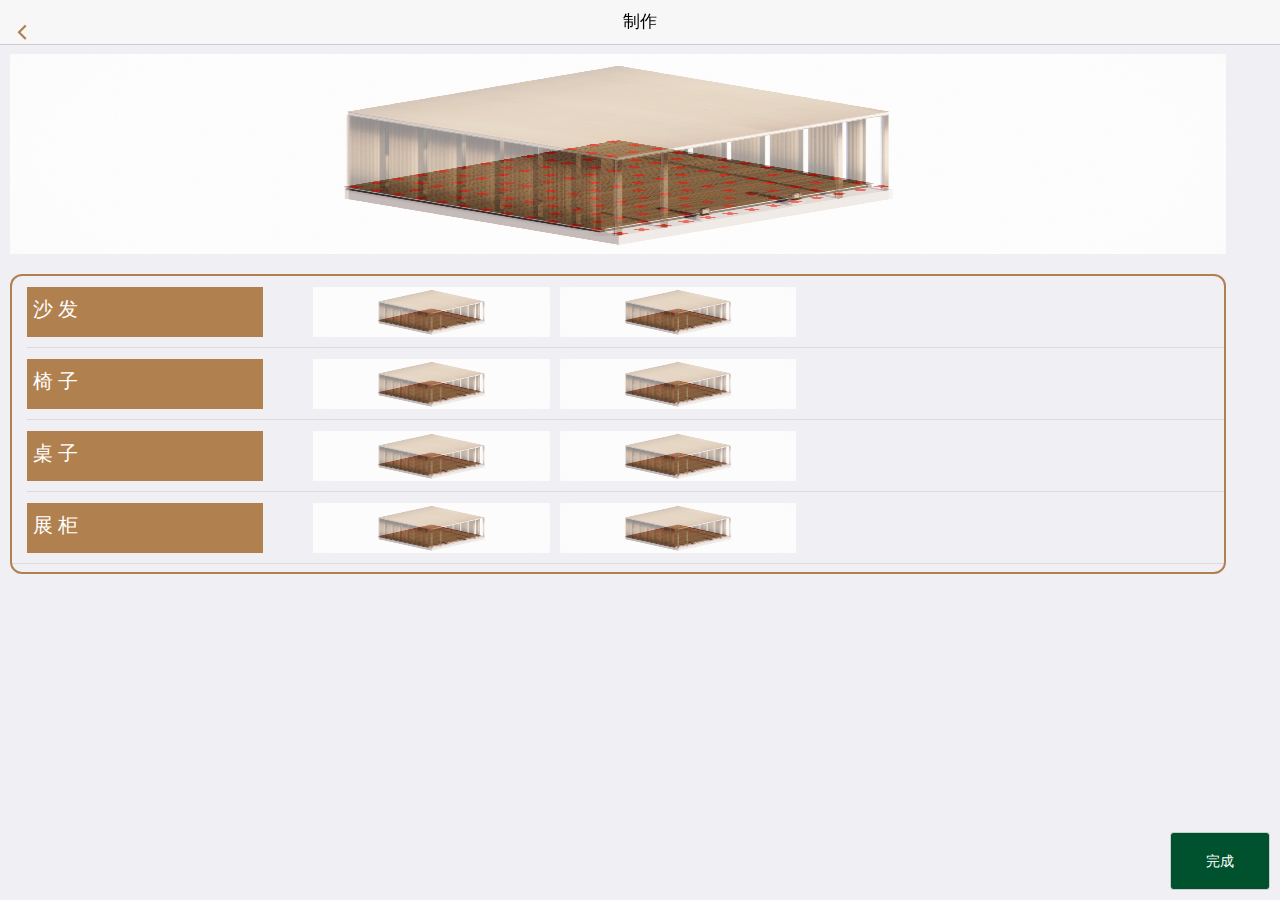
<file: made.html>
<!doctype html>
<html>

	<head>
		<meta charset="utf-8">
		<title></title>
		<meta name="viewport"
			content="width=device-width,initial-scale=1,minimum-scale=1,maximum-scale=1,user-scalable=no" />
		<link href="css/mui.css" rel="stylesheet" />

		<link href="css/iconfont.css" rel="stylesheet" />
		<link href="css/mine.css" rel="stylesheet" />
		<link href="css/main.css" rel="stylesheet" />
		<style>
			* {
				touch-action: none;
			}
		</style>
		<style type="text/css">
			/* 修改返回光标的颜色 */
			.mui-icon-left-nav {
				color: #B1804f;
			}

			.exhibitionBox {
				margin: 10px;
				width: 95%;
				height: 200px;
			}

			.elementBox {
/* 				background-color: aquamarine; */
				margin: 10px;
				padding: 10px;
				width: 95%;
				height: 300px;
				position: absolute;
			}

			.btnBox .btnClass {
				background-color: #00522E;
				width: 100px;
			}

			.btnBox {
				margin: 10px;
			}
		</style>

	</head>

	<body>
		<!--头部-->

		<header class="mui-bar mui-bar-nav">
			<a id="backIndex" class="mui-action-back mui-icon mui-icon-left-nav mui-pull-left"
				href="Corrugatedpaper_index"></a>
			<h1 class="mui-title">制作</h1>

			</a>

		</header>


		<div class="mui-content mui-fullscreen">

			<div class="exhibitionBox">
				<img src="./images/3x3.jpg" width="100%" height="100%">
			</div>

			<div class="elementBox borderClass">
				<div id="scroll1" class="mui-scroll-wrapper" style="height: 300px;">
					<div class="mui-scroll">
						<ul class="mui-table-view" style="background-color: transparent;">
							<li class="mui-table-view-cell">
								<div class="mui-pull-left"
									style="background-color: #B1804f;width: 20%;height: 50px;margin-right: 50px;">
									<span style="color: white;font-size: 20px;">&nbsp沙&nbsp发</span>
								</div>
								<div class="mui-pull-left"
									style="background-color: #B1804f;width: 20%;height: 50px;margin-right: 10px;">
									<img src="./images/3x3.jpg" width="100%" height="100%">
								</div>
								<div class="mui-pull-left" style="background-color: #B1804f;width: 20%;height: 50px;">
									<img src="./images/3x3.jpg" width="100%" height="100%">
								</div>
							</li>
							<li class="mui-table-view-cell">
								<div class="mui-pull-left"
									style="background-color: #B1804f;width: 20%;height: 50px;margin-right: 50px;">
									<span style="color: white;font-size: 20px;">&nbsp椅&nbsp子</span>
								</div>
								<div class="mui-pull-left"
									style="background-color: #B1804f;width: 20%;height: 50px;margin-right: 10px;">
									<img src="./images/3x3.jpg" width="100%" height="100%">
								</div>
								<div class="mui-pull-left" style="background-color: #B1804f;width: 20%;height: 50px;">
									<img src="./images/3x3.jpg" width="100%" height="100%">
								</div>
							</li>
							<li class="mui-table-view-cell">
								<div class="mui-pull-left"
									style="background-color: #B1804f;width: 20%;height: 50px;margin-right: 50px;">
									<span style="color: white;font-size: 20px;">&nbsp桌&nbsp子</span>
								</div>
								<div class="mui-pull-left"
									style="background-color: #B1804f;width: 20%;height: 50px;margin-right: 10px;">
									<img src="./images/3x3.jpg" width="100%" height="100%">
								</div>
								<div class="mui-pull-left" style="background-color: #B1804f;width: 20%;height: 50px;">
									<img src="./images/3x3.jpg" width="100%" height="100%">
								</div>
							</li>
							<li class="mui-table-view-cell">
								<div class="mui-pull-left"
									style="background-color: #B1804f;width: 20%;height: 50px;margin-right: 50px;">
									<span style="color: white;font-size: 20px;">&nbsp展&nbsp柜</span>
								</div>
								<div class="mui-pull-left"
									style="background-color: #B1804f;width: 20%;height: 50px;margin-right: 10px;">
									<img src="./images/3x3.jpg" width="100%" height="100%">
								</div>
								<div class="mui-pull-left" style="background-color: #B1804f;width: 20%;height: 50px;">
									<img src="./images/3x3.jpg" width="100%" height="100%">
								</div>
							</li>
						</ul>
					</div>
				</div>
			</div>
			<div class="btnBox" style="position:absolute;bottom: 0;right: 0;">
				<button id="shareHtml" type="button" class="mui-btn mui-pull-right btnClass">
					<a href="Corrugatedpaper_index.html" style="color: white;">完成</a>
			</div>



		</div>
		<script src="js/mui.js"></script>
		<script>
			mui.init({
				swipeBack: true //启用右滑关闭功能
			});
		</script>
	</body>

</html>
</file>
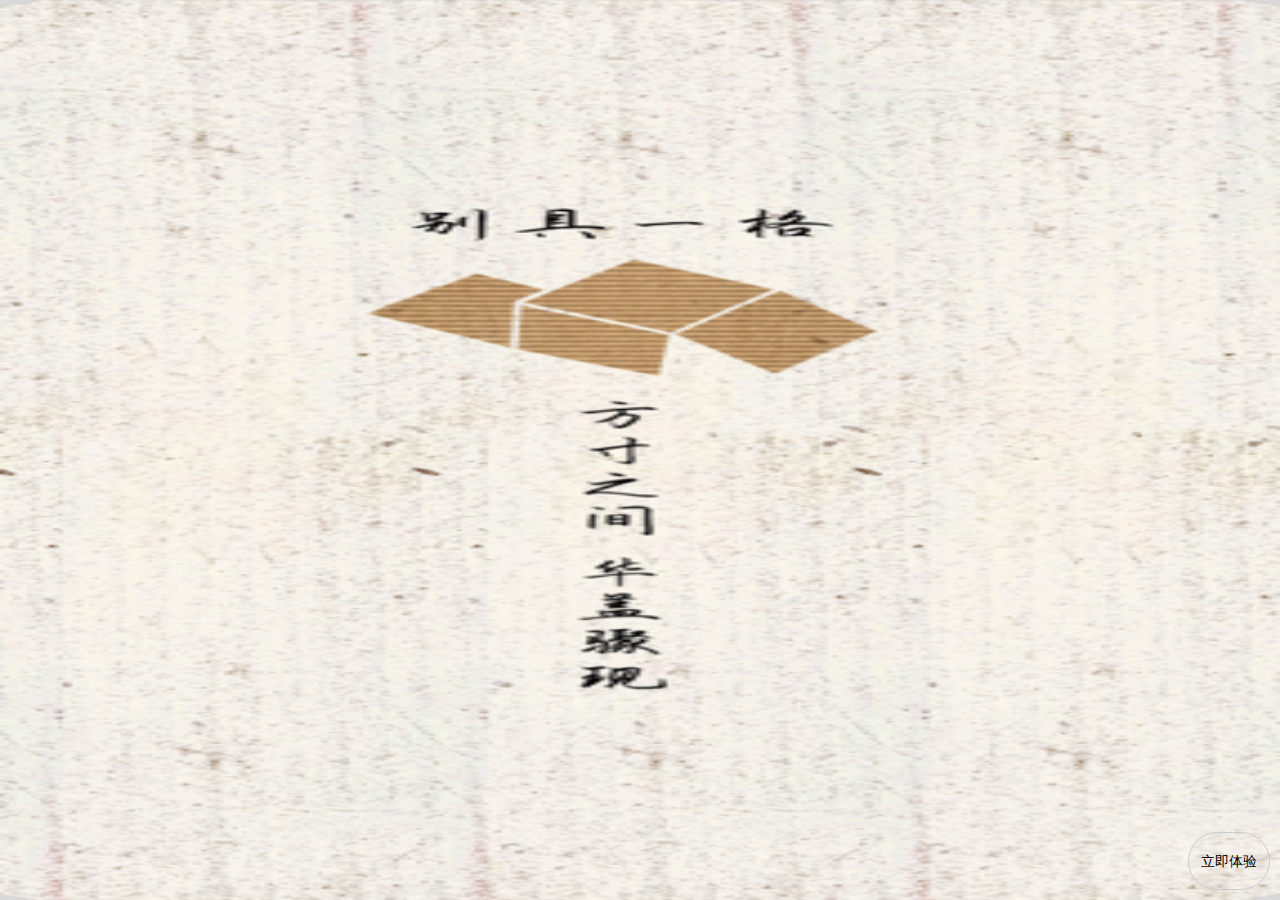
<file: main.html>
<!doctype html>
<html>

	<head>
		<meta charset="utf-8">
		<title></title>
		<meta name="viewport"
			content="width=device-width,initial-scale=1,minimum-scale=1,maximum-scale=1,user-scalable=no" />
		<link href="css/mui.css" rel="stylesheet" />
		<link href="css/main.css" rel="stylesheet" />
		<style>
		</style>
	</head>

	<body>

		<div class="mui-fullscreen" style="background-image: url(./images/main.png); background-size: 100% 100%;">
			<button type="button" class="mui-btn mui-pull-right btnClass"
			style="background-color:transparent;position:absolute;bottom:0;right:0;border-radius: 40px; margin: 10px;">
				<!-- 我的方案 -->
				<a href="Corrugatedpaper_index.html" style="color: black;">立即体验</a>
			</button>
		</div>
		<script src="js/mui.js"></script>
		<script>
			mui.init({
				swipeBack: true //启用右滑关闭功能
			});
		</script>
	</body>

</html>
</file>
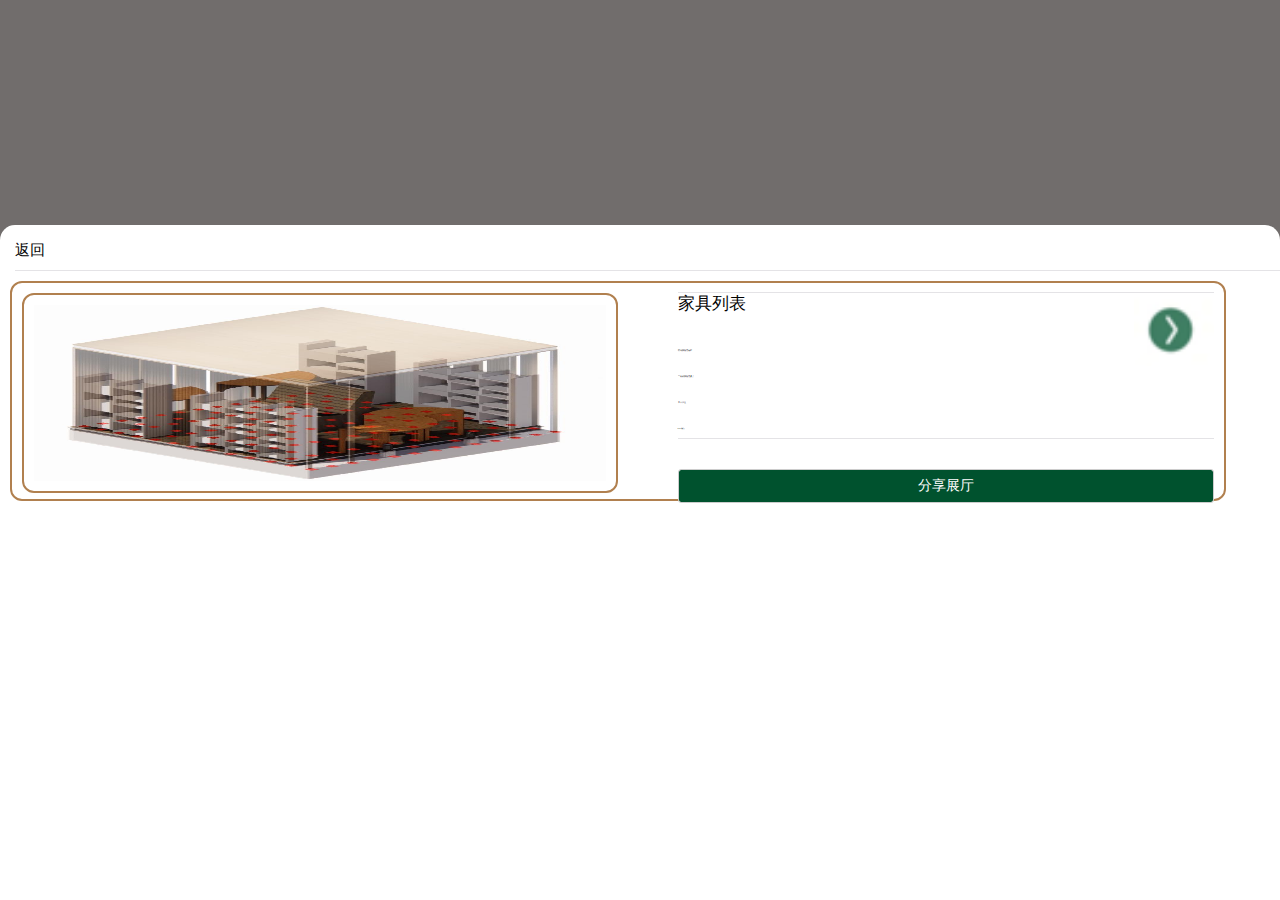
<file: mine.html>
<!doctype html>
<html>

	<head>
		<meta charset="utf-8">
		<title></title>
		<meta name="viewport"
			content="width=device-width,initial-scale=1,minimum-scale=1,maximum-scale=1,user-scalable=no" />
		<link href="css/mui.css" rel="stylesheet" />

		<link href="css/iconfont.css" rel="stylesheet" />
		<link href="css/mine.css" rel="stylesheet" />
		<style>
			* {
				touch-action: none;
			}
		</style>
		<style type="text/css">
			/* 修改返回光标的颜色 */
			.mui-icon-left-nav {
				color: #B1804f;
			}

			.borderClass {
				border: 2px solid #B1804f;
				border-radius: 12px;
			}

			.leftBox {

				padding: 10px 10px 10px 10px;
				height: 200px;
				width: 50%;
				/* background-color: aqua; */
			}

			.containerBox {
				margin: 10px;
				background-color: #fff;
				padding: 10px;
				width: 95%;
				height: 220px;
			}

			.containerBox .rightBox {

				/* 	background-color: #B1804f; */
				width: 45%;
				height: 150px;
				float: right;
				margin-top: -200px;
			}

			.rightBox .mui-table-view {
				background-color: transparent;
			}

			.spanFont {
				font-size: 2px;
			}

			.rightBox .btnClass {
				position: relative;
				width: 100%;
				background-color: #00522E;
				margin-top: 30px;
			}

			.mineContent {
				background-color: white;
				width: 100%;
				height: 75%;
				position: absolute;
				bottom: 0;
				border-radius: 15px 15px 0px 0px;
			}
		</style>

	</head>

	<body style="background-color:#716d6c;">
		<!--头部-->

		<div class="mineContent">
			<div class="mui-table-view-cell" style="border-radius: 15px 15px 0px 0px;">
				<a class="mui-icon mui-pull-left" href="Corrugatedpaper_index.html">
					<span style="font-size: 15px;">返回</span>
				</a>
			</div>
			<div class="containerBox borderClass">
				<div class="borderClass leftBox">
					<img src="./images/preset1.jpg" alt="qq" width="100%" height="100%">
				</div>
				<div class="rightBox">
					<ul class="mui-table-view">
						<li class="liClass">
							<a href="furniture.html" style="color: black;">家具列表
								<img src="./images/back.png" width="15%" class="mui-pull-right">
							</a>
						</li></br>
						<li><span class="spanFont">模块拼接式展柜</span></li>
						<li><span class="spanFont">三角形拼接式桌子</span></li>
						<li><span class="spanFont">单人沙发</span></li>
						<li><span class="spanFont">6*6展厅</span></li>
					</ul>
					<button id="shareHtml" type="button" class="mui-btn mui-pull-right btnClass">
						<!-- 我的方案 -->
						<a href="" style="color: white;">分享展厅</a>
					</button>

				</div>
			</div>
		</div>

		<script src="js/mui.js"></script>
		<script src="js/share.js"></script>
		<script>
			mui.init({
				swipeBack: true //启用右滑关闭功能
			});
		</script>
	</body>

</html>
</file>
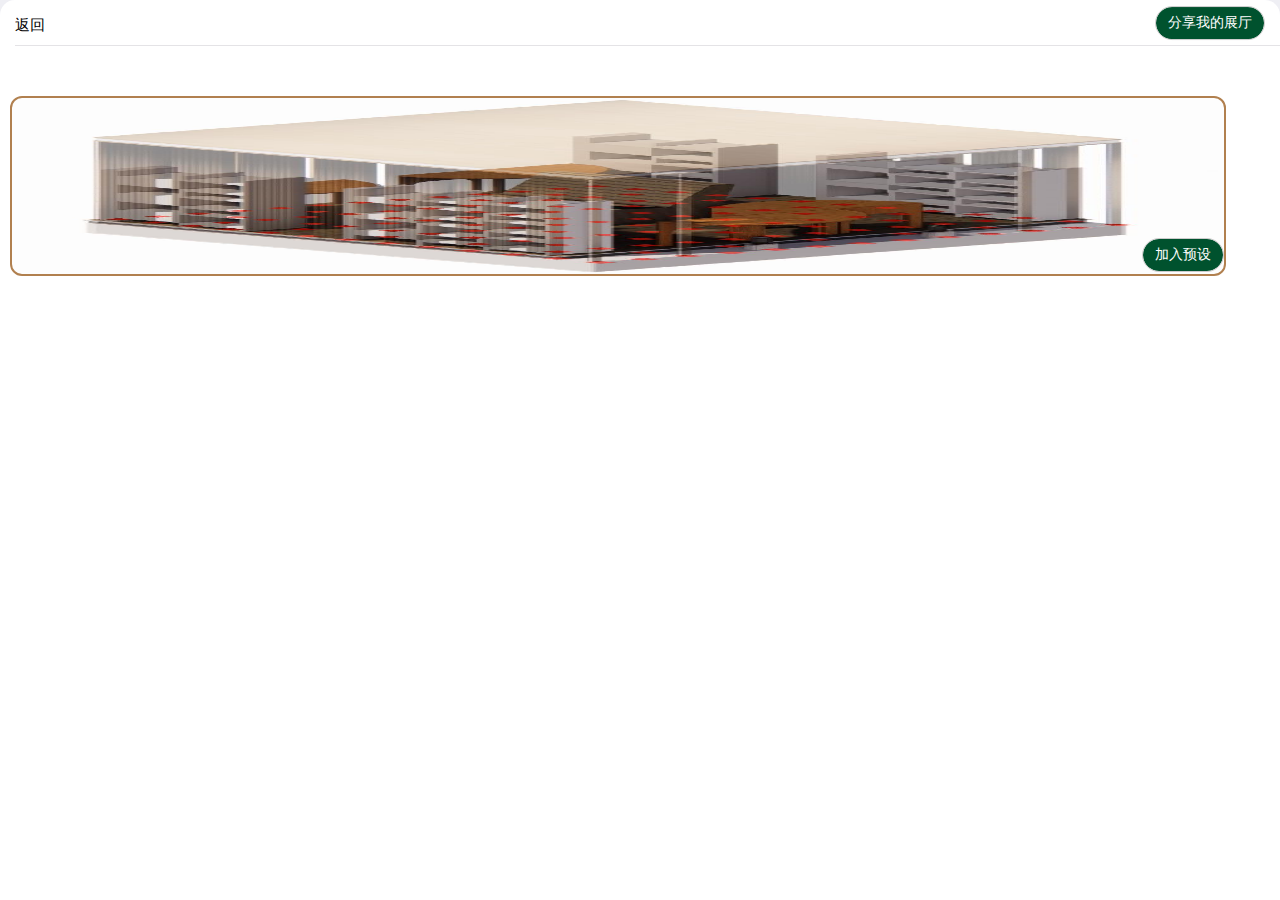
<file: share.html>
<!doctype html>
<html>

	<head>
		<meta charset="utf-8">
		<title></title>
		<meta name="viewport"
			content="width=device-width,initial-scale=1,minimum-scale=1,maximum-scale=1,user-scalable=no" />
		<link href="css/mui.css" rel="stylesheet" />

		<link href="css/iconfont.css" rel="stylesheet" />
		<style>
			* {
				touch-action: none;
			}
		</style>
		<style type="text/css">
			/* 修改返回光标的颜色 */
			.mui-icon-left-nav {
				color: #B1804f;
			}

			.sharContent {
				background-color: white;
				width: 100%;
				height: 100%;
				position: absolute;
				bottom: 0;
				border-radius: 15px 15px 0px 0px;
			}

			.shareBox {
				width: 95%;
				height: 180px;
				/* 	background-color: aqua; */
				margin: 10px;
				border: 2px solid #B1804f;
				border-radius: 12px;
				padding: 0px;
			}
		</style>

	</head>

	<body>
		<!--头部-->
		<div class="sharContent">
			<div class="mui-table-view-cell" style="margin-bottom: 50px;">
				<a class="mui-icon mui-pull-left" href="Corrugatedpaper_index.html">
					<span style="font-size: 15px;">返回</span>
				</a>
				<button type="button" class="mui-btn mui-pull-right btnClass"
					style="background-color: #00522E;border-radius: 40px;">
					<!-- 我的方案 -->
					<a href="mine.html" style="color: white;">分享我的展厅</a>
				</button>
			</div>

			<div class="shareBox " style="background-image: url(./images/preset1.jpg);background-size: 100% 100%;">

				<button type="button" class="mui-btn mui-pull-right btnClass"
				style="background-color: #00522E;border-radius: 40px;margin-top: 140px;">
					<!-- 我的方案 -->
					<a href="#" style="color: white;">加入预设</a>
				</button>
			</div>

		</div>


		</header>

		<script src="js/mui.js"></script>
		<script>
			mui.init({
				swipeBack: true //启用右滑关闭功能
			});
		</script>
	</body>

</html>
</file>
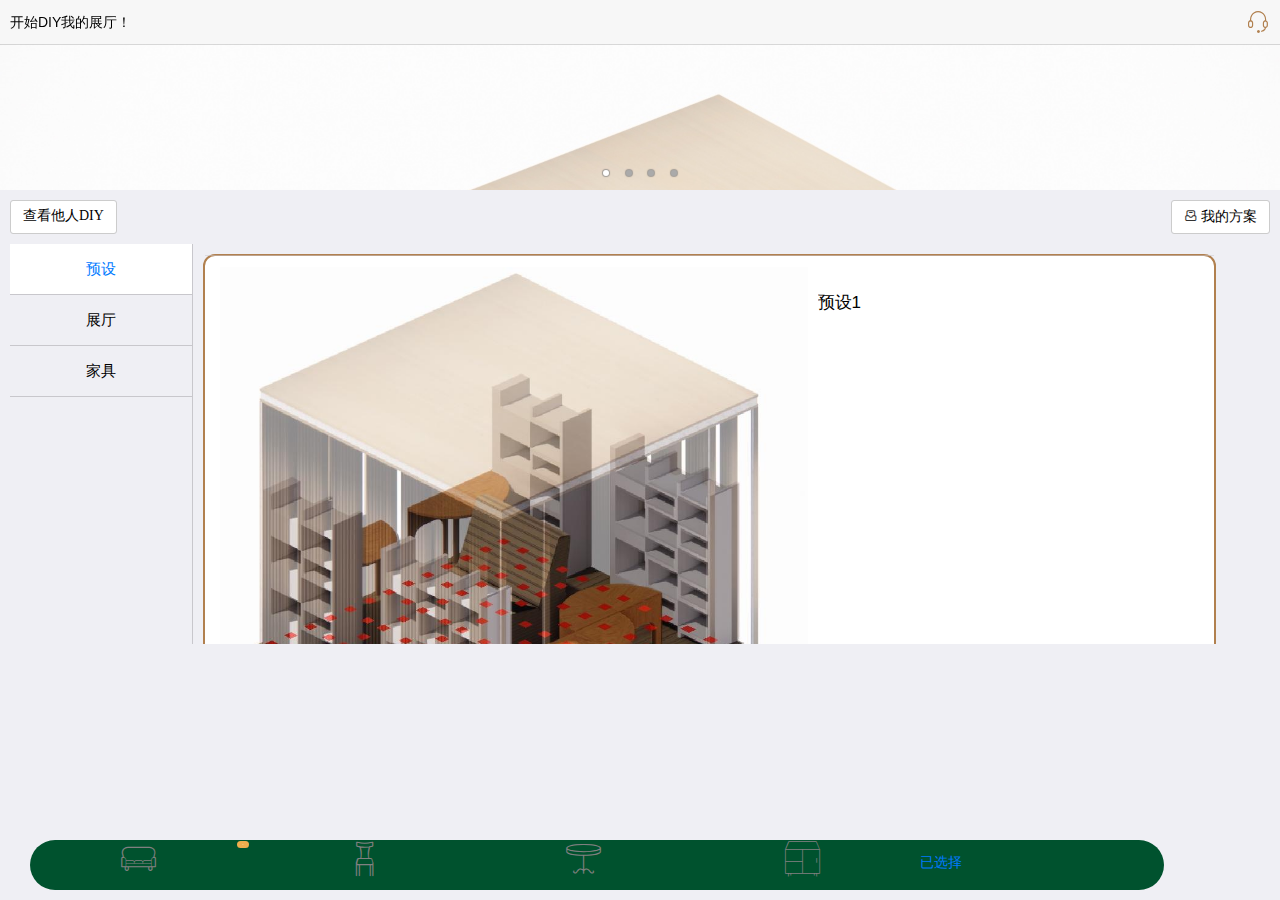
<file: unpackage/cache/wgt/H5300B200/Corrugatedpaper_index.html>
<!doctype html>
<html>

	<head>
		<meta charset="utf-8">
		<title></title>
		<meta name="viewport"
			content="width=device-width,initial-scale=1,minimum-scale=1,maximum-scale=1,user-scalable=no" />
		<link href="css/mui.css" rel="stylesheet" />
		<link href="css/main.css" rel="stylesheet" />
		<link href="css/iconfont.css" rel="stylesheet" />
		<style>
			* {
				touch-action: none;
			}

			.liBox {
				border: 2px solid #B1804f;
				border-radius: 12px;
				margin: 10px;

				/* 	padding: 5px; */
				margin-left: 10px;

			}

			.imgBox {
				width: 60%;
			}

			.btnExhibition {
				background-color: #00522E;
				height: 20px;
			}
		</style>

	</head>

	<body>
		<!--头部-->

		<header class="mui-bar mui-bar-nav">
			<div id="DIY" class="mui-pull-left">
				<span class="mui-pull-left">开始DIY我的展厅！</span>
			</div>
			<a class="mui-pull-right " href="explain.html">
				<span class="iconfont icon-erji mui-icon"></span>

			</a>

		</header>

		<!--主体-->
		<!--轮播图-->
		<div id="slider" class="mui-slider">
			<div class="mui-slider-group mui-slider-loop">
				<!-- 额外增加的一个节点(循环轮播：第一个节点是最后一张轮播) -->
				<div class="mui-slider-item mui-slider-item-duplicate">
					<a href="#">
						<img src="images/preset1.jpg" width:100% height:100%>
					</a>
				</div>
				<!-- 第一张 -->
				<div class="mui-slider-item">
					<a href="#">
						<img src="images/preset2.jpg" width:100% height:100%>
					</a>
				</div>
				<!-- 第二张 -->
				<div class="mui-slider-item">
					<a href="#">
						<img src="images/preset3.jpg" width:100% height:100%>
					</a>
				</div>
				<!-- 第三张 -->
				<div class="mui-slider-item">
					<a href="#">
						<img src="images/preset2.jpg" width:100% height:100%>
					</a>
				</div>
				<!-- 第四张 -->
				<div class="mui-slider-item">
					<a href="#">
						<img src="images/preset1.jpg" width:100% height:100%>
					</a>
				</div>
				<!-- 额外增加的一个节点(循环轮播：最后一个节点是第一张轮播) -->
				<div class="mui-slider-item mui-slider-item-duplicate">
					<a href="#">
						<img src="images/preset1.jpg" width:100%>
					</a>
				</div>
			</div>
			<div class="mui-slider-indicator">
				<div class="mui-indicator mui-active"></div>
				<div class="mui-indicator"></div>
				<div class="mui-indicator"></div>
				<div class="mui-indicator"></div>
			</div>
		</div>
		<div class="button">
			<button type="button" class="mui-btn mui-icon mui-pull-left">
				<a href="share.html" style="color: black;">查看他人DIY</a>
			</button>
			<button type="button" class="mui-btn iconfont icon-ziliao mui-icon mui-pull-right">
				<!-- 我的方案 -->
				<a href="mine.html" style="color: black;">我的方案</a>
			</button>

		</div>
		<!--左侧选项卡-->
		<div id="leftCard" class="mui-content mui-row">
			<div class="mui-col-xs-3 mui-fullscreen " style="height: 400px;">
				<!-- 分段控制 -->
				<div id="segmentedControls"
					class="mui-segmented-control mui-segmented-control-inverted mui-segmented-control-vertical">
					<a class="mui-control-item mui-active" href="#content1">预设 </a>
					<a class="mui-control-item" href="#content2">展厅 </a>
					<a class="mui-control-item" href="#content3">家具 </a>
				</div>
			</div>
			<!-- 分段控制的内容 -->
			<div id="segmentedControlContents" class="mui-col-xs-9" style="border-left: 1px solid #c8c7cc;">
				<div id="content1" class="mui-control-content mui-active">
					<div id="scroll1" class="mui-scroll-wrapper" style="height: 400px;z-index: 0;">
						<div class="mui-scroll">

							<ul class="mui-table-view liBox">
								<li class="mui-table-view-cell exhibition">
									<div class="imgBox"><img class=" mui-pull-left" src="./images/preset1.jpg"
											width="100%">
									</div>
									<div class="mui-media">
										预设1
									</div>
								</li>
							</ul>

							<ul class="mui-table-view liBox">
								<li class="mui-table-view-cell exhibition">
									<div class="imgBox"><img class=" mui-pull-left" src="./images/preset2.jpg"
											width="100%">
									</div>
									<div class="mui-media">
										预设2
									</div>
								</li>
							</ul>

							<ul class="mui-table-view liBox">
								<li class="mui-table-view-cell exhibition">
									<div class="imgBox"><img class=" mui-pull-left" src="./images/preset3.jpg"
											width="100%">
									</div>
									<div class="mui-media">
										预设3
									</div>
								</li>
							</ul>

							<ul class="mui-table-view liBox">
								<li class="mui-table-view-cell exhibition">
									<div class="imgBox"><img class=" mui-pull-left" src="./images/preset3.jpg"
											width="100%">
									</div>
									<div class="mui-media">
										预设3
									</div>
								</li>
							</ul>
						</div>
					</div>
				</div>

				<div id="content2" class="mui-control-content">
					<div id="scroll1" class="mui-scroll-wrapper" style="height: 400px;z-index: 0;">
						<div class="mui-scroll">
							<!-- mui.css第18个 -->
							<ul class="mui-table-view liBox">
								<li class="mui-table-view-cell exhibition">
									<div class="imgBox"><img class=" mui-pull-left" src="./images/3x3.jpg "
											width="100%"></div>
									<div class="mui-media">
										展厅1
									</div>

									<button type="button" class="mui-btn mui-pull-right btnExhibition">
										<a href="#moreBox1" style="color: white;">+</a>
									</button>

								</li>

							</ul>

							<ul class="mui-table-view liBox">
								<li class="mui-table-view-cell exhibition">
									<div class="imgBox"><img class=" mui-pull-left" src="./images/6x6.jpg "
											width="100%"></div>
									<div class="mui-media">
										展厅2
									</div>
									<button type="button" class="mui-btn mui-pull-right btnExhibition">
										<a href="#moreBox2" style="color: white;">+</a>
									</button>
								</li>
							</ul>
						</div>
					</div>
				</div>

				<div id="content3" class="mui-control-content">
					<div id="scroll1" class="mui-scroll-wrapper" style="height: 400px;z-index: 0;">
						<div class="mui-scroll">
							<ul class="mui-table-view liBox">
								<li class="mui-table-view-cell exhibition">
									<div class="imgBox"><img class=" mui-pull-left" src="./images/sofa1.png"
											width="100%"></div>
									<div class="mui-media">
										沙发
									</div>
									<button type="button" class="mui-btn mui-pull-right btnChose">
										<a href="#sofa" style="color: white;">选规格</a>
									</button>
								</li>

							</ul>

							<ul class="mui-table-view liBox">
								<li class="mui-table-view-cell exhibition">
									<div class="imgBox"><img class=" mui-pull-left" src="./images/desk1.png"
											width="100%"></div>
									<div class="mui-media">
										椅子
									</div>
									<button type="button" class="mui-btn mui-pull-right btnChose">
										<a href="#chair" style="color: white;">选规格</a>
									</button>
								</li>
							</ul>

							<ul class="mui-table-view liBox">
								<li class="mui-table-view-cell exhibition">
									<div class="imgBox"><img class=" mui-pull-left" src="./images/desk3.png"
											width="100%"></div>
									<div class="mui-media">
										桌子
									</div>
									<button type="button" class="mui-btn mui-pull-right btnChose">
										<a href="#desk" style="color: white;">选规格</a>
									</button>
								</li>
							</ul>


							<ul class="mui-table-view liBox">
								<li class="mui-table-view-cell exhibition">
									<div class="imgBox"><img class=" mui-pull-left" src="./images/guizi1.jpg"
											width="100%">
									</div>
									<div class="mui-media">
										柜子
									</div>
									<button type="button" class="mui-btn mui-pull-right btnChose">
										<a href="#cabinet" style="color: white;">选规格</a>
									</button>
								</li>
							</ul>

							</br>
							</br>
						</div>
					</div>
				</div>


			</div>
		</div>
		<!-- 弹出家具选择框 -->
		<div id="moreBox1" class="mui-popover mui-popover-action mui-popover-bottom">
			<ul class="mui-table-view liBox">
				<li class="mui-table-view-cell">
					<div class="mui-pull-left" style=" width: 45%; height: 100px;border: 2px solid #00522E;" >
						<img src="./images/line1.jpg" alt="沙发1" width="100%" height="100%">
					</div>
					<div class="mui-pull-right" style="width: 45%; height: 100px; border: 2px solid #00522E;">
						<img src="./images/line2.jpg" alt="沙发1" width="100%" height="100%">
					</div>
				</li>
			</ul>
		</div>
		<div id="moreBox2" class="mui-popover mui-popover-action mui-popover-bottom">
			<ul class="mui-table-view liBox">
				<li class="mui-table-view-cell">
					<div class="mui-pull-left" style=" width: 45%; height: 100px;border: 2px solid #00522E;" >
						<img src="./images/line3.png" alt="沙发1" width="100%" height="100%">
					</div>
					<div class="mui-pull-right" style="width: 45%; height: 100px;border: 2px solid #00522E;">
						<img src="./images/line4.png" alt="沙发1" width="100%" height="100%">
					</div>
				</li>
			</ul>
		</div>
		<div id="sofa" class="mui-popover mui-popover-action mui-popover-bottom">
			<ul class="mui-table-view liBox">
				<li class="mui-table-view-cell">
					<div class="leftThings mui-pull-left">
						<img src="./images/sofa1.png" alt="椅子1" width="100%" height="100%">
					</div>
					<div class="rightThings mui-pull-right">
						<span class="mui-pull-left">椅子1</span>
						<div class="mui-numbox mui-pull-right numBtn" style="width: 100px;height: 30px;"
							data-numbox-min='0' data-numbox-max='9'>
							<button class="mui-btn-numbox-minus" type="button">-</button>
							<input id="btnsofa1" class="mui-input-numbox" type="number" />
							<button class="mui-btn-numbox-plus" type="button">+</button>
						</div>
					</div>
				</li>
				<li class="mui-table-view-cell">
					<div class="leftThings mui-pull-left">
						<img src="./images/sofa2.png" alt="椅子2" width="100%" height="100%">
					</div>
					<div class="rightThings mui-pull-right">
						<span class="mui-pull-left">椅子2</span>
						<div class="mui-numbox mui-pull-right numBtn" style="width: 100px;height: 30px;"
							data-numbox-min='0' data-numbox-max='9'>
							<button class="mui-btn-numbox-minus" type="button">-</button>
							<input id="btnsofa2" class="mui-input-numbox" type="number" />
							<button class="mui-btn-numbox-plus" type="button">+</button>
						</div>
					</div>
				</li>
				</br>
				</br>
			</ul>
		</div>

		<div id="chair" class="mui-popover mui-popover-action mui-popover-bottom">
			<ul class="mui-table-view liBox">
				<li class="mui-table-view-cell">
					<div class="leftThings mui-pull-left">
						<img src="./images/desk1.png" alt="椅子1" width="100%" height="100%">
					</div>
					<div class="rightThings mui-pull-right">
						<span class="mui-pull-left">椅子1</span>
						<div class="mui-numbox mui-pull-right numBtn" style="width: 100px;height: 30px;"
							data-numbox-min='0' data-numbox-max='9'>
							<button class="mui-btn-numbox-minus" type="button">-</button>
							<input id="btnchair1" class="mui-input-numbox" type="number" />
							<button class="mui-btn-numbox-plus" type="button">+</button>
						</div>
					</div>
				</li>
				<li class="mui-table-view-cell">
					<div class="leftThings mui-pull-left">
						<img src="./images/desk2.png" alt="椅子2" width="100%" height="100%">
					</div>
					<div class="rightThings mui-pull-right">
						<span class="mui-pull-left">椅子2</span>
						<div class="mui-numbox mui-pull-right numBtn" style="width: 100px;height: 30px;"
							data-numbox-min='0' data-numbox-max='9'>
							<button class="mui-btn-numbox-minus" type="button">-</button>
							<input id="btnchair2" class="mui-input-numbox" type="number" />
							<button class="mui-btn-numbox-plus" type="button">+</button>
						</div>
					</div>
				</li>
				</br>
				</br>
			</ul>
		</div>

		<div id="desk" class="mui-popover mui-popover-action mui-popover-bottom">
			<ul class="mui-table-view liBox">
				<li class="mui-table-view-cell">
					<div class="leftThings mui-pull-left">
						<img src="./images/desk3.png" alt="桌子1" width="100%" height="100%">
					</div>
					<div class="rightThings mui-pull-right">
						<span class="mui-pull-left">桌子1</span>
						<div class="mui-numbox mui-pull-right numBtn" style="width: 100px;height: 30px;"
							data-numbox-min='0' data-numbox-max='9'>
							<button class="mui-btn-numbox-minus" type="button">-</button>
							<input id="btndesk1" class="mui-input-numbox" type="number" />
							<button class="mui-btn-numbox-plus" type="button">+</button>
						</div>
					</div>
				</li>
				<li class="mui-table-view-cell">
					<div class="leftThings mui-pull-left">
						<img src="./images/desk4.png" alt="桌子2" width="100%" height="100%">
					</div>
					<div class="rightThings mui-pull-right">
						<span class="mui-pull-left">桌子2</span>
						<div class="mui-numbox mui-pull-right numBtn" style="width: 100px;height: 30px;"
							data-numbox-min='0' data-numbox-max='9'>
							<button class="mui-btn-numbox-minus" type="button">-</button>
							<input id="btndesk2" class="mui-input-numbox" type="number" />
							<button class="mui-btn-numbox-plus" type="button">+</button>
						</div>
					</div>
				</li>
				</br>
				</br>
			</ul>
		</div>

		<div id="cabinet" class="mui-popover mui-popover-action mui-popover-bottom">
			<ul class="mui-table-view liBox">
				<li class="mui-table-view-cell">
					<div class="leftThings mui-pull-left">
						<img src="./images/guizi1.jpg" alt="柜子1" width="100%" height="100%">
					</div>
					<div class="rightThings mui-pull-right">
						<span class="mui-pull-left">柜子1</span>
						<div class="mui-numbox mui-pull-right numBtn" style="width: 100px;height: 30px;"
							data-numbox-min='0' data-numbox-max='9'>
							<button class="mui-btn-numbox-minus" type="button">-</button>
							<input id="btncabinet1" class="mui-input-numbox" type="number" />
							<button class="mui-btn-numbox-plus" type="button">+</button>
						</div>
					</div>
				</li>
				<li class="mui-table-view-cell">
					<div class="leftThings mui-pull-left">
						<img src="./images/guizi2.jpg" alt="柜子2" width="100%" height="100%">
					</div>
					<div class="rightThings mui-pull-right">
						<span class="mui-pull-left">柜子2</span>
						<div class="mui-numbox mui-pull-right numBtn" style="width: 100px;height: 30px;"
							data-numbox-min='0' data-numbox-max='9'>
							<button class="mui-btn-numbox-minus" type="button">-</button>
							<input id="btncabinet2" class="mui-input-numbox" type="number" />
							<button class="mui-btn-numbox-plus" type="button">+</button>
						</div>
					</div>
				</li>
				<li class="mui-table-view-cell">
					<div class="leftThings mui-pull-left">
						<img src="./images/guizi3.jpg" alt="柜子3" width="100%" height="100%">
					</div>
					<div class="rightThings mui-pull-right">
						<span class="mui-pull-left">柜子3</span>
						<div class="mui-numbox mui-pull-right numBtn" style="width: 100px;height: 30px;"
							data-numbox-min='0' data-numbox-max='9'>
							<button class="mui-btn-numbox-minus" type="button">-</button>
							<input id="btncabinet3" class="mui-input-numbox" type="number" />
							<button class="mui-btn-numbox-plus" type="button">+</button>
						</div>
					</div>
				</li>
				<li class="mui-table-view-cell">
					<div class="leftThings mui-pull-left">
						<img src="./images/guizi4.jpg" alt="柜子4" width="100%" height="100%">
					</div>
					<div class="rightThings mui-pull-right">
						<span class="mui-pull-left">柜子4</span>
						<div class="mui-numbox mui-pull-right numBtn" style="width: 100px;height: 30px;"
							data-numbox-min='0' data-numbox-max='9'>
							<button class="mui-btn-numbox-minus" type="button">-</button>
							<input id="btncabinet4" class="mui-input-numbox" type="number" />
							<button class="mui-btn-numbox-plus" type="button">+</button>
						</div>
					</div>
				</li>
				</br>
				</br>
			</ul>
		</div>

		<!-- 已选择菜单 -->
		<div id="chosed" class="mui-popover mui-popover-action mui-popover-bottom btnChosed">
			<div class="mui-table-view-cell mui-media" style="background-color: white;">
				<a id="backMain" class="mui-action-back mui-icon mui-icon-left-nav mui-pull-left"
					href="#chosed"><span>返回</span></a>
			</div>
			<div id="slider" class="mui-slider mui-fullscreen" style="background-color:white;height: 500px;z-index: 0;">
				<div id="sliderSegmentedControl"
					class="mui-scroll-wrapper mui-slider-indicator mui-segmented-control mui-segmented-control-inverted"
					style="background-color: white;">
					<div class="mui-scroll">
						<a class="mui-control-item mui-active" href="#item1mobile">
							全部
						</a>
						<a class="mui-control-item" href="#item2mobile">
							沙发
						</a>
						<a class="mui-control-item" href="#item3mobile">
							椅子
						</a>
						<a class="mui-control-item" href="#item4mobile">
							桌子
						</a>
						<a class="mui-control-item" href="#item5mobile">
							展柜
						</a>
					</div>
				</div>
				<div class="mui-slider-group">
					<!-- 全部 -->
					<div id="item1mobile" class="mui-slider-item mui-control-content mui-active"
						style="background-color: white;">
						<div id="scroll1" class="mui-scroll-wrapper">
							<div class="mui-scroll">
								<ul id="allList" class="mui-table-view" style="background-color: white;">
									<li id="sofa_List1" class="mui-table-view-cell liBox">
										<div class="leftThings mui-pull-left">
											<img src="./images/sofa1.png" alt="沙发1" width="100%" height="100%">
										</div>
										<div class="rightThings mui-pull-right">
											<span class="mui-pull-left">沙发1</span>
											<div class="mui-numbox mui-pull-right numBtn"
												style="width: 100px;height: 30px;">
												<button class="mui-btn-numbox-minus" type="button">-</button>
												<input id="val_Sofa1" class="mui-input-numbox" type="number" />
												<button id="addSofa1" class="mui-btn-numbox-plus"
													type="button">+</button>
											</div>
										</div>
									</li>
									<li id="sofa_List2" class="mui-table-view-cell liBox">
										<div class="leftThings mui-pull-left">
											<img src="./images/sofa2.png" alt="沙发2" width="100%" height="100%">
										</div>
										<div class="rightThings mui-pull-right">
											<span class="mui-pull-left">沙发2</span>
											<div class="mui-numbox mui-pull-right numBtn"
												style="width: 100px;height: 30px;">
												<button class="mui-btn-numbox-minus" type="button">-</button>
												<input id="val_Sofa2" class="mui-input-numbox" type="number" />
												<button id="addSofa2" class="mui-btn-numbox-plus"
													type="button">+</button>
											</div>
										</div>
									</li>
									<li id="chair_List1" class="mui-table-view-cell liBox">
										<div class="leftThings mui-pull-left">
											<img src="./images/desk1.png" alt="椅子1" width="100%" height="100%">
										</div>
										<div class="rightThings mui-pull-right">
											<span class="mui-pull-left">椅子1</span>
											<div class="mui-numbox mui-pull-right numBtn"
												style="width: 100px;height: 30px;">
												<button class="mui-btn-numbox-minus" type="button">-</button>
												<input id="val_Chair1" class="mui-input-numbox" type="number" />
												<button class="mui-btn-numbox-plus" type="button">+</button>
											</div>
										</div>
									</li>
									<li id="chair_List2" class="mui-table-view-cell liBox">
										<div class="leftThings mui-pull-left">
											<img src="./images/desk2.png" alt="椅子2" width="100%" height="100%">
										</div>
										<div class="rightThings mui-pull-right">
											<span class="mui-pull-left">椅子2</span>
											<div class="mui-numbox mui-pull-right numBtn"
												style="width: 100px;height: 30px;">
												<button class="mui-btn-numbox-minus" type="button">-</button>
												<input id="val_Chair2" class="mui-input-numbox" type="number" />
												<button class="mui-btn-numbox-plus" type="button">+</button>
											</div>
										</div>
									</li>
									<li id="desk_List1" class="mui-table-view-cell liBox">
										<div class="leftThings mui-pull-left">
											<img src="./images/desk3.png" alt="桌子1" width="100%" height="100%">
										</div>
										<div class="rightThings mui-pull-right">
											<span class="mui-pull-left">桌子1</span>
											<div class="mui-numbox mui-pull-right numBtn"
												style="width: 100px;height: 30px;">
												<button class="mui-btn-numbox-minus" type="button">-</button>
												<input id="val_Desk1" class="mui-input-numbox" type="number" />
												<button class="mui-btn-numbox-plus" type="button">+</button>
											</div>
										</div>
									</li>
									<li id="desk_List2" class="mui-table-view-cell liBox">
										<div class="leftThings mui-pull-left">
											<img src="./images/desk4.png" alt="桌子2" width="100%" height="100%">
										</div>
										<div class="rightThings mui-pull-right">
											<span class="mui-pull-left">桌子2</span>
											<div class="mui-numbox mui-pull-right numBtn"
												style="width: 100px;height: 30px;">
												<button class="mui-btn-numbox-minus" type="button">-</button>
												<input id="val_Desk2" class="mui-input-numbox" type="number" />
												<button class="mui-btn-numbox-plus" type="button">+</button>
											</div>
										</div>
									</li>
									<li id="cabinet_List1" class="mui-table-view-cell liBox">
										<div class="leftThings mui-pull-left">
											<img src="./images/guizi1.jpg" alt="柜子1" width="100%" height="100%">
										</div>
										<div class="rightThings mui-pull-right">
											<span class="mui-pull-left">柜子1</span>
											<div class="mui-numbox mui-pull-right numBtn"
												style="width: 100px;height: 30px;">
												<button class="mui-btn-numbox-minus" type="button">-</button>
												<input id="val_Cabinet1" class="mui-input-numbox" type="number" />
												<button class="mui-btn-numbox-plus" type="button">+</button>
											</div>
										</div>
									</li>
									<li id="cabinet_List2" class="mui-table-view-cell liBox">
										<div class="leftThings mui-pull-left">
											<img src="./images/guizi2.jpg" alt="柜子2" width="100%" height="100%">
										</div>
										<div class="rightThings mui-pull-right">
											<span class="mui-pull-left">柜子2</span>
											<div class="mui-numbox mui-pull-right numBtn"
												style="width: 100px;height: 30px;">
												<button class="mui-btn-numbox-minus" type="button">-</button>
												<input id="val_Cabinet2" class="mui-input-numbox" type="number" />
												<button class="mui-btn-numbox-plus" type="button">+</button>
											</div>
										</div>
									</li>
									<li id="cabinet_List3" class="mui-table-view-cell liBox">
										<div class="leftThings mui-pull-left">
											<img src="./images/guizi3.jpg" alt="柜子3" width="100%" height="100%">
										</div>
										<div class="rightThings mui-pull-right">
											<span class="mui-pull-left">柜子3</span>
											<div class="mui-numbox mui-pull-right numBtn"
												style="width: 100px;height: 30px;">
												<button class="mui-btn-numbox-minus" type="button">-</button>
												<input id="val_Cabinet3" class="mui-input-numbox" type="number" />
												<button class="mui-btn-numbox-plus" type="button">+</button>
											</div>
										</div>
									</li>
									<li id="cabinetList4" class="mui-table-view-cell liBox">
										<div class="leftThings mui-pull-left">
											<img src="./images/guizi4.jpg" alt="柜子4" width="100%" height="100%">
										</div>
										<div class="rightThings mui-pull-right">
											<span class="mui-pull-left">柜子4</span>
											<div class="mui-numbox mui-pull-right numBtn"
												style="width: 100px;height: 30px;" data-numbox-min='0'
												data-numbox-max='9'>
												<button class="mui-btn-numbox-minus" type="button">-</button>
												<input id="valCabinet4" class="mui-input-numbox" type="number" />
												<button class="mui-btn-numbox-plus" type="button">+</button>
											</div>
										</div>
									</li>
									</br>
									</br>
									</br>
								</ul>
							</div>
						</div>
					</div>
					<!-- 沙发 -->
					<div id="item2mobile" class="mui-slider-item mui-control-content" style="background-color: white;">
						<div id="scroll1" class="mui-scroll-wrapper">
							<div class="mui-scroll">
								<ul id="sofaList" class="mui-table-view" style="background-color: white;">
									<li id="sofaList1" class="mui-table-view-cell liBox">
										<div class="leftThings mui-pull-left">
											<img src="./images/sofa1.png" alt="沙发1" width="100%" height="100%">
										</div>
										<div class="rightThings mui-pull-right">
											<span class="mui-pull-left">沙发1</span>
											<div class="mui-numbox mui-pull-right numBtn"
												style="width: 100px;height: 30px;">
												<button class="mui-btn-numbox-minus" type="button">-</button>
												<input id="valSofa1" class="mui-input-numbox" type="number" />
												<button id="addSofa1" class="mui-btn-numbox-plus"
													type="button">+</button>
											</div>
										</div>
									</li>
									<li id="sofaList2" class="mui-table-view-cell liBox">
										<div class="leftThings mui-pull-left">
											<img src="./images/sofa2.png" alt="沙发2" width="100%" height="100%">
										</div>
										<div class="rightThings mui-pull-right">
											<span class="mui-pull-left">沙发2</span>
											<div class="mui-numbox mui-pull-right numBtn"
												style="width: 100px;height: 30px;">
												<button class="mui-btn-numbox-minus" type="button">-</button>
												<input id="valSofa2" class="mui-input-numbox" type="number" />
												<button id="addSofa2" class="mui-btn-numbox-plus"
													type="button">+</button>
											</div>
										</div>
									</li>

								</ul>
							</div>
						</div>
					</div>
					<!-- 椅子 -->
					<div id="item3mobile" class="mui-slider-item mui-control-content" style="background-color: white;">
						<div id="scroll1" class="mui-scroll-wrapper">
							<div class="mui-scroll">
								<ul class="mui-table-view">
									<li id="chairList1" class="mui-table-view-cell liBox">
										<div class="leftThings mui-pull-left">
											<img src="./images/desk1.png" alt="椅子1" width="100%" height="100%">
										</div>
										<div class="rightThings mui-pull-right">
											<span class="mui-pull-left">椅子1</span>
											<div class="mui-numbox mui-pull-right numBtn"
												style="width: 100px;height: 30px;">
												<button class="mui-btn-numbox-minus" type="button">-</button>
												<input id="valChair1" class="mui-input-numbox" type="number" />
												<button class="mui-btn-numbox-plus" type="button">+</button>
											</div>
										</div>
									</li>
									<li id="chairList2" class="mui-table-view-cell liBox">
										<div class="leftThings mui-pull-left">
											<img src="./images/desk2.png" alt="椅子2" width="100%" height="100%">
										</div>
										<div class="rightThings mui-pull-right">
											<span class="mui-pull-left">椅子2</span>
											<div class="mui-numbox mui-pull-right numBtn"
												style="width: 100px;height: 30px;">
												<button class="mui-btn-numbox-minus" type="button">-</button>
												<input id="valChair2" class="mui-input-numbox" type="number" />
												<button class="mui-btn-numbox-plus" type="button">+</button>
											</div>
										</div>
									</li>
								</ul>
							</div>
						</div>
					</div>
					<!-- 桌子 -->
					<div id="item4mobile" class="mui-slider-item mui-control-content" style="background-color: white;">
						<div id="scroll1" class="mui-scroll-wrapper">
							<div class="mui-scroll">
								<ul class="mui-table-view">
									<li id="deskList1" class="mui-table-view-cell liBox">
										<div class="leftThings mui-pull-left">
											<img src="./images/desk3.png" alt="桌子1" width="100%" height="100%">
										</div>
										<div class="rightThings mui-pull-right">
											<span class="mui-pull-left">桌子1</span>
											<div class="mui-numbox mui-pull-right numBtn"
												style="width: 100px;height: 30px;">
												<button class="mui-btn-numbox-minus" type="button">-</button>
												<input id="valDesk1" class="mui-input-numbox" type="number" />
												<button class="mui-btn-numbox-plus" type="button">+</button>
											</div>
										</div>
									</li>
									<li id="deskList2" class="mui-table-view-cell liBox">
										<div class="leftThings mui-pull-left">
											<img src="./images/desk4.png" alt="桌子2" width="100%" height="100%">
										</div>
										<div class="rightThings mui-pull-right">
											<span class="mui-pull-left">桌子2</span>
											<div class="mui-numbox mui-pull-right numBtn"
												style="width: 100px;height: 30px;">
												<button class="mui-btn-numbox-minus" type="button">-</button>
												<input id="valDesk2" class="mui-input-numbox" type="number" />
												<button class="mui-btn-numbox-plus" type="button">+</button>
											</div>
										</div>
									</li>

								</ul>
							</div>
						</div>
					</div>
					<!-- 展柜 -->
					<div id="item5mobile" class="mui-slider-item mui-control-content" style="background-color: white;">
						<div id="scroll1" class="mui-scroll-wrapper">
							<div class="mui-scroll">
								<ul class="mui-table-view" style="background-color: white;">
									<li id="cabinetList1" class="mui-table-view-cell liBox">
										<div class="leftThings mui-pull-left">
											<img src="./images/guizi1.jpg" alt="柜子1" width="100%" height="100%">
										</div>
										<div class="rightThings mui-pull-right">
											<span class="mui-pull-left">柜子1</span>
											<div class="mui-numbox mui-pull-right numBtn"
												style="width: 100px;height: 30px;">
												<button class="mui-btn-numbox-minus" type="button">-</button>
												<input id="valCabinet1" class="mui-input-numbox" type="number" />
												<button class="mui-btn-numbox-plus" type="button">+</button>
											</div>
										</div>
									</li>
									<li id="cabinetList2" class="mui-table-view-cell liBox">
										<div class="leftThings mui-pull-left">
											<img src="./images/guizi2.jpg" alt="柜子2" width="100%" height="100%">
										</div>
										<div class="rightThings mui-pull-right">
											<span class="mui-pull-left">柜子2</span>
											<div class="mui-numbox mui-pull-right numBtn"
												style="width: 100px;height: 30px;">
												<button class="mui-btn-numbox-minus" type="button">-</button>
												<input id="valCabinet2" class="mui-input-numbox" type="number" />
												<button class="mui-btn-numbox-plus" type="button">+</button>
											</div>
										</div>
									</li>
									<li id="cabinetList3" class="mui-table-view-cell liBox">
										<div class="leftThings mui-pull-left">
											<img src="./images/guizi3.jpg" alt="柜子3" width="100%" height="100%">
										</div>
										<div class="rightThings mui-pull-right">
											<span class="mui-pull-left">柜子3</span>
											<div class="mui-numbox mui-pull-right numBtn"
												style="width: 100px;height: 30px;">
												<button class="mui-btn-numbox-minus" type="button">-</button>
												<input id="valCabinet3" class="mui-input-numbox" type="number" />
												<button class="mui-btn-numbox-plus" type="button">+</button>
											</div>
										</div>
									</li>
									<li id="cabinetList4" class="mui-table-view-cell liBox">
										<div class="leftThings mui-pull-left">
											<img src="./images/guizi4.jpg" alt="柜子4" width="100%" height="100%">
										</div>
										<div class="rightThings mui-pull-right">
											<span class="mui-pull-left">柜子4</span>
											<div class="mui-numbox mui-pull-right numBtn"
												style="width: 100px;height: 30px;">
												<button class="mui-btn-numbox-minus" type="button">-</button>
												<input id="valCabinet4" class="mui-input-numbox" type="number" />
												<button class="mui-btn-numbox-plus" type="button">+</button>
											</div>
										</div>
									</li>
									</br>
									</br>
									</br>

								</ul>
							</div>
						</div>
					</div>

				</div>
			</div>
			<div class="container">
				<div id="bottomCard" class="mui-bar-tab mui-pull-left">
					<a class="mui-tab-item " href="#" style="color: grey;">
						<span class="iconfont icon-jiaju-sofa mui-icon "></span>
					</a>
					<a class="mui-tab-item" href="#" style="color: grey;">
						<span class="iconfont icon-jiaju-yizi mui-icon"></span>
					</a>
					<a class="mui-tab-item" href="#" style="color: grey;">
						<span class="iconfont icon-jiaju-desk mui-icon"></span>
					</a>
					<a class="mui-tab-item" href="#" style="color: grey;">
						<span class="iconfont icon-jiaju mui-icon"></span>
					</a>

				</div>

				<div id="bottomCardok2" class=" mui-bar-tab mui-pull-left bottomCardok">
					<a href="made.html">
						<span class="mui-tab-label">&nbsp&nbsp选好了</span>
					</a>

				</div>
			</div>
		</div>
		<!-- 已选择选项框 -->




		<!-- 底部选项卡 -->
		<div class="container">
			<div id="bottomCard" class="mui-bar-tab mui-pull-left">
				<a class="mui-tab-item " href="#" style="color: grey;">
					<span class="iconfont icon-jiaju-sofa mui-icon "></span>
					<span id="sumSofa" class="mui-badge mui-badge-warning">3</span>
				</a>
				<a class="mui-tab-item" href="#" style="color: grey;">
					<span class="iconfont icon-jiaju-yizi mui-icon"></span>
				</a>
				<a class="mui-tab-item" href="#" style="color: grey;">
					<span class="iconfont icon-jiaju-desk mui-icon"></span>
				</a>
				<a class="mui-tab-item" href="#" style="color: grey;">
					<span class="iconfont icon-jiaju mui-icon"></span>
				</a>

			</div>

			<div id="bottomCardok1" class=" mui-bar-tab mui-pull-left bottomCardok">
				<a class="" href="#chosed">
					<span class="mui-tab-label">&nbsp&nbsp已选择</span>
				</a>

			</div>
		</div>

		<script src="js/mui.js"></script>
		<script src="js/tabbar.js"></script>
		<script src="js/jquery.js"></script>
		<script src="js/btn.js"></script>
		<script src="js/load.js"></script>

		<script type="text/javascript">
			mui.init();
			//获取当前文档轮播图组件对象
			var sliderObj = mui("#slider");
			sliderObj.slider({
					interval: 5000
				}),
				mui('.mui-scroll-wrapper').scroll({});
		</script>
	</body>

</html>
</file>
<file: css/main.css>
/* 界面设置 */
.mui-col-xs-1,
.mui-col-sm-1,
.mui-col-xs-2,
.mui-col-sm-2,
.mui-col-xs-3,
.mui-col-sm-3,
.mui-col-xs-4,
.mui-col-sm-4,
.mui-col-xs-5,
.mui-col-sm-5,
.mui-col-xs-6,
.mui-col-sm-6,
.mui-col-xs-7,
.mui-col-sm-7,
.mui-col-xs-8,
.mui-col-sm-8,
.mui-col-xs-9,
.mui-col-sm-9,
.mui-col-xs-10,
.mui-col-sm-10,
.mui-col-xs-11,
.mui-col-sm-11,
.mui-col-xs-12,
.mui-col-sm-12 {
	position: relative;

	min-height: 1px;
}

.mui-col-xs-9 {
	width: 85%;
}

.mui-col-xs-3 {
	width: 15%;
}








#DIY {
	width: 88%;
}

/* 修改返回光标的颜色 */
.mui-icon-left-nav {
	color: #B1804f;
}

/* 更多选项设置 */
.icon-erji {
	color: #B1804f;
}

.mui-pull-right {
	line-height: 44px;
	font-size: 0.875rem;
}

.mui-pull-left {
	line-height: 44px;
	font-size: 0.875rem;
}

/* 轮播图 */
.mui-slider {
	margin-top: 40px;
	height: 150px;
}

/* button 块设置*/
.button {
	margin-top: 10px;
	margin-left: 10px;
	margin-right: 10px;
}

/*左侧选项卡设置*/
#leftCard {

	margin-top: 10px;
	margin-left: 10px;
	margin-right: 10px;
	width: 95%;
	height: 75%;
}

#segmentedControlContents {
	height: 400px;
	overflow: hidden;
}

#segmentedControls {
	margin-right: 20px;
}

.mui-row.mui-fullscreen {
	height: 100%;
	width: 100%;
	background-color: #716d6c;
}

.mui-control-content {
	overflow-y: auto;
	height: 100%;
}

.mui-segmented-control .mui-control-item {
	line-height: 50px;
	width: 100%;
}

.mui-segmented-control.mui-segmented-control-inverted .mui-control-item.mui-active {
	background-color: #fff;
}

.mui-control-content {
	overflow-y: auto;
	height: 100%;
}

.mui-segmented-control .mui-control-item {
	line-height: 50px;
	width: 100%;
}

.mui-segmented-control.mui-segmented-control-inverted .mui-control-item.mui-active {
	background-color: #fff;
}

.imgBox {
	width: 60%;
}

.btnExhibition {
	background-color: #00522E;
	height: 20px;
}

.liBox .mui-media {
	position: relative;
	left: 10px;
	top: 25px;
	/* background-color: aqua; */
	width: 40%;
	margin: 0;
}

.exhibition .btnExhibition {
	background-color: #00522E;
	width: 30px;
	height: 30px;
	line-height: 0px;
	/* 	border-radius: 10px; */
	position: relative;
	left: 10px;
	top: 50px;

}

.exhibition .btnChose {
	background-color: #00522E;
	width: 100px;
	height: 20px;
	line-height: 0px;
	position: relative;
	top: 12px;
	left: 18px;
}

.mui-control-content {
	overflow: scroll;
}

.mui-popover.mui-popover-action.mui-popover-bottom {
	z-index: 999;
}

.leftThings {
	/* 	background-color: aqua; */
	width: 30%;
	height: 70px;
}

.rightThings {
	/* 	background-color: aqua; */
	height: 70px;
	width: 65%;
}

.rightThings .mui-pull-left {
	color: black;
	line-height: 70px;
}

.rightThings .numBtn {
	line-height: 0px;
	color: black;
	position: relative;
	top: 20px;
}

#sofaList1,#sofaList2,#deskList1,#deskList2,#chairList1,#chairList2,#cabinetList1,#cabinetList2,#cabinetList3,#cabinetList4{
	display: none;
}

#sofa_List1,#sofa_List2,#desk_List1,#desk_List2,#chair_List1,#chair_List2,#cabinet_List1,#cabinet_List2,#cabinet_List3,#cabinetList4{
	display: none;
}
/* .mui-table-view-cell .mui-media{
	position: relative;
	top:10px;
	left: 100px;
	
} */

/* .mui-table-view-cell .mui-numbox{
	position: relative;
	top: 10px;
	left:50px;
	
} */

/* 底部选项卡 */
.mui-bar-tab {
	bottom: 0;

	display: table;

	width: 100%;
	height: 50px;
	padding: 0;

	table-layout: fixed;

	border-top: 0;
	border-bottom: 0;

	-webkit-touch-callout: none;
}

#bottomCard {
	/* border-radius: 100px; */
	border-top-left-radius: 100px;
	border-bottom-left-radius: 100px;
	width: 70%;
	margin-bottom: 10px;
	margin-left: 20px;
	margin-right: 0px;
	padding-right: 5px;
	background-color: #00522E;
}

/* 底部确认选项卡 */
.bottomCardok {
	/* border-radius: 100px; */
	border-top-right-radius: 100px;
	border-bottom-right-radius: 100px;
	width: 20%;
	margin-bottom: 10px;
	margin-left: 0px;
	margin-right: 10px;
	bottom: 0;
	background-color: #00522E;
}


/* #bottomCardok1{
	z-index: 2;
}

#bottomCardok2{
	z-index: 1;
} */
.container {
	margin-left: 10px;
	margin-right: 10px;
	margin-bottom: 10px;
	height: 50px;
	position: absolute;
	bottom: 0;
	left: 0;
}


/* 底部已选择菜单 */
.btnChosed {

	width: 95%;
	height: 500px;
	/* background-color: white; */

}

.mui-card .mui-control-content {
	padding: 10px;
}

#item1,
#item2,
#item3 {
	height: 150px;
}

#scroll1 {
	overflow:scroll;
}



/* .mui-popover.mui-bar-popover{
	margin-left: 10px;
	margin-right: 10px;
	height: 200px;
	width: 90%;
	position: absolute;
	bottom: 50px;
	left: 0;
} */
.mui-bar-tab .mui-tab-item .mui-icon {}

.mui-bar-tab .mui-tab-item {}

.mui-popover .mui-popover-arrow {

	overflow: auto;
}


/* #enterMade{
	display: none;
} */
/* 数字角标 */
.mui-badge {
	float: right;
	font-size: 0.0625rem;
}

/* 用到的列表css样式 */
/* 常用ul的样式 */
.mui-table-view {
	position: relative;

	margin-top: 0;
	margin-bottom: 0;
	padding-left: 0;

	list-style: none;

	background-color: #fff;
}

/* 列表li样式 */
.mui-table-view-cell {
	position: relative;

	overflow: hidden;

	padding: 11px 15px;

	/* 取消长按显示 */
	-webkit-touch-callout: none;
}

/* 内联标签转为块级标签 */
.mui-control-content.mui-active {
	display: block;
}

/* 弹出式窗口 */
.mui-popover {
	position: absolute;
	z-index: 999;

	display: none;

	width: 280px;

	-webkit-transition: opacity .3s;
	transition: opacity .3s;
	-webkit-transition-property: opacity;
	transition-property: opacity;
	-webkit-transform: none;
	transform: none;

	opacity: 0;
	border-radius: 7px;
	background-color: #f7f7f7;
	-webkit-box-shadow: 0 0 15px rgba(0, 0, 0, .1);
	box-shadow: 0 0 15px rgba(0, 0, 0, .1);
}

/* 单箭头的弹出式窗口 */
.mui-popover .mui-popover-arrow {
	position: absolute;
	z-index: 1000;
	top: -500px;
	left: 0;

	overflow: auto;

	width: 26px;
	height: 26px;
}

/* 当前弹出式窗口的列ul样式 */
.mui-popover.mui-bar-popover .mui-table-view {
	width: 300px;
}

.mui-popover.mui-bar-popover .mui-table-view .mui-table-view-cell {
	padding: 11px 15px 11px 15px;

	background-position: 0 100%;
}

.mui-popover.mui-bar-popover .mui-table-view .mui-table-view-cell>a:not(.mui-btn) {
	margin: -11px -15px -11px -15px;
}

/* 底部选项卡的固定位置布置 */
.mui-bar {
	position: fixed;
	z-index: 10;
	right: 0;
	left: 0;

	height: 44px;
	padding-right: 10px;
	padding-left: 10px;

	border-bottom: 0;
	background-color: #f7f7f7;
	-webkit-box-shadow: 0 0 1px rgba(0, 0, 0, .85);
	box-shadow: 0 0 1px rgba(0, 0, 0, .85);

	-webkit-backface-visibility: hidden;
	backface-visibility: hidden;
}
</file>
<file: css/iconfont.css>
@font-face {
	font-family: MuiiconSpread;
	font-weight: normal;
	font-style: normal;
	src: url('../fonts/iconfont.ttf') format('truetype');
	/* iOS 4.1- */
}

.iconfont {
	font-family: MuiiconSpread;
	font-size: 35px;
	font-weight: normal;
	font-style: normal;
	line-height: 1;
	display: inline-block;
	text-decoration: none;
	-webkit-font-smoothing: antialiased;
}

.icon-ziliao:before {
	content: "\100d1";
}

.icon-erji:before {
	content: "\100d9";
}

.icon-jiaju-sofa:before {
	content: "\e83e";
}

.icon-jiaju-yizi:before {
	content: "\e844";
}

.icon-jiaju:before {
	content: "\e603";
}

.icon-jiaju-desk:before {
	content: "\100da";
}
</file>
<file: unpackage/resources/H5300B200/www/css/main.css>
/* 界面设置 */
.mui-col-xs-1,
.mui-col-sm-1,
.mui-col-xs-2,
.mui-col-sm-2,
.mui-col-xs-3,
.mui-col-sm-3,
.mui-col-xs-4,
.mui-col-sm-4,
.mui-col-xs-5,
.mui-col-sm-5,
.mui-col-xs-6,
.mui-col-sm-6,
.mui-col-xs-7,
.mui-col-sm-7,
.mui-col-xs-8,
.mui-col-sm-8,
.mui-col-xs-9,
.mui-col-sm-9,
.mui-col-xs-10,
.mui-col-sm-10,
.mui-col-xs-11,
.mui-col-sm-11,
.mui-col-xs-12,
.mui-col-sm-12 {
	position: relative;

	min-height: 1px;
}

.mui-col-xs-9 {
	width: 85%;
}

.mui-col-xs-3 {
	width: 15%;
}








#DIY {
	width: 88%;
}

/* 修改返回光标的颜色 */
.mui-icon-left-nav {
	color: #B1804f;
}

/* 更多选项设置 */
.icon-erji {
	color: #B1804f;
}

.mui-pull-right {
	line-height: 44px;
	font-size: 0.875rem;
}

.mui-pull-left {
	line-height: 44px;
	font-size: 0.875rem;
}

/* 轮播图 */
.mui-slider {
	margin-top: 40px;
	height: 150px;
}

/* button 块设置*/
.button {
	margin-top: 10px;
	margin-left: 10px;
	margin-right: 10px;
}

/*左侧选项卡设置*/
#leftCard {

	margin-top: 10px;
	margin-left: 10px;
	margin-right: 10px;
}

#segmentedControlContents {
	height: 400px;
	overflow: hidden;
}

#segmentedControls {
	margin-right: 20px;
}

.mui-row.mui-fullscreen {
	height: 100%;
	width: 100%;
	background-color: #716d6c;
}

.mui-control-content {
	overflow-y: auto;
	height: 100%;
}

.mui-segmented-control .mui-control-item {
	line-height: 50px;
	width: 100%;
}

.mui-segmented-control.mui-segmented-control-inverted .mui-control-item.mui-active {
	background-color: #fff;
}

.mui-control-content {
	overflow-y: auto;
	height: 100%;
}

.mui-segmented-control .mui-control-item {
	line-height: 50px;
	width: 100%;
}

.mui-segmented-control.mui-segmented-control-inverted .mui-control-item.mui-active {
	background-color: #fff;
}

.imgBox {
	width: 60%;
}

.btnExhibition {
	background-color: #00522E;
	height: 20px;
}

.liBox .mui-media {
	position: relative;
	left: 10px;
	top: 25px;
	/* background-color: aqua; */
	width: 40%;
	margin: 0;
}

.exhibition .btnExhibition {
	background-color: #00522E;
	width: 30px;
	height: 30px;
	line-height: 0px;
	/* 	border-radius: 10px; */
	position: relative;
	left: 10px;
	top: 50px;

}

.exhibition .btnChose {
	background-color: #00522E;
	width: 100px;
	height: 20px;
	line-height: 0px;
	position: relative;
	top: 12px;
	left: 18px;
}

.mui-control-content {
	overflow: scroll;
}

.mui-popover.mui-popover-action.mui-popover-bottom {
	z-index: 999;
}

.leftThings {
	/* 	background-color: aqua; */
	width: 30%;
	height: 70px;
}

.rightThings {
	/* 	background-color: aqua; */
	height: 70px;
	width: 65%;
}

.rightThings .mui-pull-left {
	color: black;
	line-height: 70px;
}

.rightThings .numBtn {
	line-height: 0px;
	color: black;
	position: relative;
	top: 20px;
}

#sofaList1,#sofaList2,#deskList1,#deskList2,#chairList1,#chairList2,#cabinetList1,#cabinetList2,#cabinetList3,#cabinetList4{
	display: none;
}
/* .mui-table-view-cell .mui-media{
	position: relative;
	top:10px;
	left: 100px;
	
} */

/* .mui-table-view-cell .mui-numbox{
	position: relative;
	top: 10px;
	left:50px;
	
} */

/* 底部选项卡 */
.mui-bar-tab {
	bottom: 0;

	display: table;

	width: 100%;
	height: 50px;
	padding: 0;

	table-layout: fixed;

	border-top: 0;
	border-bottom: 0;

	-webkit-touch-callout: none;
}

#bottomCard {
	/* border-radius: 100px; */
	border-top-left-radius: 100px;
	border-bottom-left-radius: 100px;
	width: 70%;
	margin-bottom: 10px;
	margin-left: 20px;
	margin-right: 0px;
	padding-right: 5px;
	background-color: #00522E;
}

/* 底部确认选项卡 */
.bottomCardok {
	/* border-radius: 100px; */
	border-top-right-radius: 100px;
	border-bottom-right-radius: 100px;
	width: 20%;
	margin-bottom: 10px;
	margin-left: 0px;
	margin-right: 10px;
	bottom: 0;
	background-color: #00522E;
}


/* #bottomCardok1{
	z-index: 2;
}

#bottomCardok2{
	z-index: 1;
} */
.container {
	margin-left: 10px;
	margin-right: 10px;
	margin-bottom: 10px;
	height: 50px;
	position: absolute;
	bottom: 0;
	left: 0;
}


/* 底部已选择菜单 */
.btnChosed {

	width: 95%;
	height: 500px;
	/* background-color: white; */

}

.mui-card .mui-control-content {
	padding: 10px;
}

#item1,
#item2,
#item3 {
	height: 150px;
}

#scroll1 {
	overflow:scroll;
}



/* .mui-popover.mui-bar-popover{
	margin-left: 10px;
	margin-right: 10px;
	height: 200px;
	width: 90%;
	position: absolute;
	bottom: 50px;
	left: 0;
} */
.mui-bar-tab .mui-tab-item .mui-icon {}

.mui-bar-tab .mui-tab-item {}

.mui-popover .mui-popover-arrow {

	overflow: auto;
}


/* #enterMade{
	display: none;
} */
/* 数字角标 */
.mui-badge {
	float: right;
	font-size: 0.0625rem;
}

/* 用到的列表css样式 */
/* 常用ul的样式 */
.mui-table-view {
	position: relative;

	margin-top: 0;
	margin-bottom: 0;
	padding-left: 0;

	list-style: none;

	background-color: #fff;
}

/* 列表li样式 */
.mui-table-view-cell {
	position: relative;

	overflow: hidden;

	padding: 11px 15px;

	/* 取消长按显示 */
	-webkit-touch-callout: none;
}

/* 内联标签转为块级标签 */
.mui-control-content.mui-active {
	display: block;
}

/* 弹出式窗口 */
.mui-popover {
	position: absolute;
	z-index: 999;

	display: none;

	width: 280px;

	-webkit-transition: opacity .3s;
	transition: opacity .3s;
	-webkit-transition-property: opacity;
	transition-property: opacity;
	-webkit-transform: none;
	transform: none;

	opacity: 0;
	border-radius: 7px;
	background-color: #f7f7f7;
	-webkit-box-shadow: 0 0 15px rgba(0, 0, 0, .1);
	box-shadow: 0 0 15px rgba(0, 0, 0, .1);
}

/* 单箭头的弹出式窗口 */
.mui-popover .mui-popover-arrow {
	position: absolute;
	z-index: 1000;
	top: -500px;
	left: 0;

	overflow: auto;

	width: 26px;
	height: 26px;
}

/* 当前弹出式窗口的列ul样式 */
.mui-popover.mui-bar-popover .mui-table-view {
	width: 300px;
}

.mui-popover.mui-bar-popover .mui-table-view .mui-table-view-cell {
	padding: 11px 15px 11px 15px;

	background-position: 0 100%;
}

.mui-popover.mui-bar-popover .mui-table-view .mui-table-view-cell>a:not(.mui-btn) {
	margin: -11px -15px -11px -15px;
}

/* 底部选项卡的固定位置布置 */
.mui-bar {
	position: fixed;
	z-index: 10;
	right: 0;
	left: 0;

	height: 44px;
	padding-right: 10px;
	padding-left: 10px;

	border-bottom: 0;
	background-color: #f7f7f7;
	-webkit-box-shadow: 0 0 1px rgba(0, 0, 0, .85);
	box-shadow: 0 0 1px rgba(0, 0, 0, .85);

	-webkit-backface-visibility: hidden;
	backface-visibility: hidden;
}
</file>
<file: unpackage/resources/H5300B200/www/css/iconfont.css>
@font-face {
	font-family: MuiiconSpread;
	font-weight: normal;
	font-style: normal;
	src: url('../fonts/iconfont.ttf') format('truetype');
	/* iOS 4.1- */
}

.iconfont {
	font-family: MuiiconSpread;
	font-size: 35px;
	font-weight: normal;
	font-style: normal;
	line-height: 1;
	display: inline-block;
	text-decoration: none;
	-webkit-font-smoothing: antialiased;
}

.icon-ziliao:before {
	content: "\100d1";
}

.icon-erji:before {
	content: "\100d9";
}

.icon-jiaju-sofa:before {
	content: "\e83e";
}

.icon-jiaju-yizi:before {
	content: "\e844";
}

.icon-jiaju:before {
	content: "\e603";
}

.icon-jiaju-desk:before {
	content: "\100da";
}
</file>
<file: css/mine.css>
.mui-icon-left-nav {
	color: #B1804f;
}

.borderClass {
	border: 2px solid #B1804f;
	border-radius: 12px;
}

.leftBox {

	padding: 10px 10px 10px 10px;
	height: 200px;
	width: 50%;
	/* background-color: aqua; */
}

.containerBox {
	margin: 10px;
	background-color: #fff;
	padding: 10px;
	width: 95%;
	height: 220px;
}

.containerBox .rightBox {

	/* 	background-color: #B1804f; */
	width: 45%;
	height: 150px;
	float: right;
	margin-top: -200px;
}

.rightBox .mui-table-view {
	background-color: transparent;
}

.spanFont {
	font-size: 2px;
}

.rightBox .btnClass {
	position: relative;
	width: 100%;
	background-color: #00522E;
	margin-top: 30px;
}
</file>
<file: unpackage/cache/wgt/H5300B200/css/main.css>
/* 界面设置 */
.mui-col-xs-1,
.mui-col-sm-1,
.mui-col-xs-2,
.mui-col-sm-2,
.mui-col-xs-3,
.mui-col-sm-3,
.mui-col-xs-4,
.mui-col-sm-4,
.mui-col-xs-5,
.mui-col-sm-5,
.mui-col-xs-6,
.mui-col-sm-6,
.mui-col-xs-7,
.mui-col-sm-7,
.mui-col-xs-8,
.mui-col-sm-8,
.mui-col-xs-9,
.mui-col-sm-9,
.mui-col-xs-10,
.mui-col-sm-10,
.mui-col-xs-11,
.mui-col-sm-11,
.mui-col-xs-12,
.mui-col-sm-12 {
	position: relative;

	min-height: 1px;
}

.mui-col-xs-9 {
	width: 85%;
}

.mui-col-xs-3 {
	width: 15%;
}








#DIY {
	width: 88%;
}

/* 修改返回光标的颜色 */
.mui-icon-left-nav {
	color: #B1804f;
}

/* 更多选项设置 */
.icon-erji {
	color: #B1804f;
}

.mui-pull-right {
	line-height: 44px;
	font-size: 0.875rem;
}

.mui-pull-left {
	line-height: 44px;
	font-size: 0.875rem;
}

/* 轮播图 */
.mui-slider {
	margin-top: 40px;
	height: 150px;
}

/* button 块设置*/
.button {
	margin-top: 10px;
	margin-left: 10px;
	margin-right: 10px;
}

/*左侧选项卡设置*/
#leftCard {

	margin-top: 10px;
	margin-left: 10px;
	margin-right: 10px;
	width: 95%;
	height: 75%;
}

#segmentedControlContents {
	height: 400px;
	overflow: hidden;
}

#segmentedControls {
	margin-right: 20px;
}

.mui-row.mui-fullscreen {
	height: 100%;
	width: 100%;
	background-color: #716d6c;
}

.mui-control-content {
	overflow-y: auto;
	height: 100%;
}

.mui-segmented-control .mui-control-item {
	line-height: 50px;
	width: 100%;
}

.mui-segmented-control.mui-segmented-control-inverted .mui-control-item.mui-active {
	background-color: #fff;
}

.mui-control-content {
	overflow-y: auto;
	height: 100%;
}

.mui-segmented-control .mui-control-item {
	line-height: 50px;
	width: 100%;
}

.mui-segmented-control.mui-segmented-control-inverted .mui-control-item.mui-active {
	background-color: #fff;
}

.imgBox {
	width: 60%;
}

.btnExhibition {
	background-color: #00522E;
	height: 20px;
}

.liBox .mui-media {
	position: relative;
	left: 10px;
	top: 25px;
	/* background-color: aqua; */
	width: 40%;
	margin: 0;
}

.exhibition .btnExhibition {
	background-color: #00522E;
	width: 30px;
	height: 30px;
	line-height: 0px;
	/* 	border-radius: 10px; */
	position: relative;
	left: 10px;
	top: 50px;

}

.exhibition .btnChose {
	background-color: #00522E;
	width: 100px;
	height: 20px;
	line-height: 0px;
	position: relative;
	top: 12px;
	left: 18px;
}

.mui-control-content {
	overflow: scroll;
}

.mui-popover.mui-popover-action.mui-popover-bottom {
	z-index: 999;
}

.leftThings {
	/* 	background-color: aqua; */
	width: 30%;
	height: 70px;
}

.rightThings {
	/* 	background-color: aqua; */
	height: 70px;
	width: 65%;
}

.rightThings .mui-pull-left {
	color: black;
	line-height: 70px;
}

.rightThings .numBtn {
	line-height: 0px;
	color: black;
	position: relative;
	top: 20px;
}

#sofaList1,#sofaList2,#deskList1,#deskList2,#chairList1,#chairList2,#cabinetList1,#cabinetList2,#cabinetList3,#cabinetList4{
	display: none;
}

#sofa_List1,#sofa_List2,#desk_List1,#desk_List2,#chair_List1,#chair_List2,#cabinet_List1,#cabinet_List2,#cabinet_List3,#cabinetList4{
	display: none;
}
/* .mui-table-view-cell .mui-media{
	position: relative;
	top:10px;
	left: 100px;
	
} */

/* .mui-table-view-cell .mui-numbox{
	position: relative;
	top: 10px;
	left:50px;
	
} */

/* 底部选项卡 */
.mui-bar-tab {
	bottom: 0;

	display: table;

	width: 100%;
	height: 50px;
	padding: 0;

	table-layout: fixed;

	border-top: 0;
	border-bottom: 0;

	-webkit-touch-callout: none;
}

#bottomCard {
	/* border-radius: 100px; */
	border-top-left-radius: 100px;
	border-bottom-left-radius: 100px;
	width: 70%;
	margin-bottom: 10px;
	margin-left: 20px;
	margin-right: 0px;
	padding-right: 5px;
	background-color: #00522E;
}

/* 底部确认选项卡 */
.bottomCardok {
	/* border-radius: 100px; */
	border-top-right-radius: 100px;
	border-bottom-right-radius: 100px;
	width: 20%;
	margin-bottom: 10px;
	margin-left: 0px;
	margin-right: 10px;
	bottom: 0;
	background-color: #00522E;
}


/* #bottomCardok1{
	z-index: 2;
}

#bottomCardok2{
	z-index: 1;
} */
.container {
	margin-left: 10px;
	margin-right: 10px;
	margin-bottom: 10px;
	height: 50px;
	position: absolute;
	bottom: 0;
	left: 0;
}


/* 底部已选择菜单 */
.btnChosed {

	width: 95%;
	height: 500px;
	/* background-color: white; */

}

.mui-card .mui-control-content {
	padding: 10px;
}

#item1,
#item2,
#item3 {
	height: 150px;
}

#scroll1 {
	overflow:scroll;
}



/* .mui-popover.mui-bar-popover{
	margin-left: 10px;
	margin-right: 10px;
	height: 200px;
	width: 90%;
	position: absolute;
	bottom: 50px;
	left: 0;
} */
.mui-bar-tab .mui-tab-item .mui-icon {}

.mui-bar-tab .mui-tab-item {}

.mui-popover .mui-popover-arrow {

	overflow: auto;
}


/* #enterMade{
	display: none;
} */
/* 数字角标 */
.mui-badge {
	float: right;
	font-size: 0.0625rem;
}

/* 用到的列表css样式 */
/* 常用ul的样式 */
.mui-table-view {
	position: relative;

	margin-top: 0;
	margin-bottom: 0;
	padding-left: 0;

	list-style: none;

	background-color: #fff;
}

/* 列表li样式 */
.mui-table-view-cell {
	position: relative;

	overflow: hidden;

	padding: 11px 15px;

	/* 取消长按显示 */
	-webkit-touch-callout: none;
}

/* 内联标签转为块级标签 */
.mui-control-content.mui-active {
	display: block;
}

/* 弹出式窗口 */
.mui-popover {
	position: absolute;
	z-index: 999;

	display: none;

	width: 280px;

	-webkit-transition: opacity .3s;
	transition: opacity .3s;
	-webkit-transition-property: opacity;
	transition-property: opacity;
	-webkit-transform: none;
	transform: none;

	opacity: 0;
	border-radius: 7px;
	background-color: #f7f7f7;
	-webkit-box-shadow: 0 0 15px rgba(0, 0, 0, .1);
	box-shadow: 0 0 15px rgba(0, 0, 0, .1);
}

/* 单箭头的弹出式窗口 */
.mui-popover .mui-popover-arrow {
	position: absolute;
	z-index: 1000;
	top: -500px;
	left: 0;

	overflow: auto;

	width: 26px;
	height: 26px;
}

/* 当前弹出式窗口的列ul样式 */
.mui-popover.mui-bar-popover .mui-table-view {
	width: 300px;
}

.mui-popover.mui-bar-popover .mui-table-view .mui-table-view-cell {
	padding: 11px 15px 11px 15px;

	background-position: 0 100%;
}

.mui-popover.mui-bar-popover .mui-table-view .mui-table-view-cell>a:not(.mui-btn) {
	margin: -11px -15px -11px -15px;
}

/* 底部选项卡的固定位置布置 */
.mui-bar {
	position: fixed;
	z-index: 10;
	right: 0;
	left: 0;

	height: 44px;
	padding-right: 10px;
	padding-left: 10px;

	border-bottom: 0;
	background-color: #f7f7f7;
	-webkit-box-shadow: 0 0 1px rgba(0, 0, 0, .85);
	box-shadow: 0 0 1px rgba(0, 0, 0, .85);

	-webkit-backface-visibility: hidden;
	backface-visibility: hidden;
}
</file>
<file: unpackage/cache/wgt/H5300B200/css/iconfont.css>
@font-face {
	font-family: MuiiconSpread;
	font-weight: normal;
	font-style: normal;
	src: url('../fonts/iconfont.ttf') format('truetype');
	/* iOS 4.1- */
}

.iconfont {
	font-family: MuiiconSpread;
	font-size: 35px;
	font-weight: normal;
	font-style: normal;
	line-height: 1;
	display: inline-block;
	text-decoration: none;
	-webkit-font-smoothing: antialiased;
}

.icon-ziliao:before {
	content: "\100d1";
}

.icon-erji:before {
	content: "\100d9";
}

.icon-jiaju-sofa:before {
	content: "\e83e";
}

.icon-jiaju-yizi:before {
	content: "\e844";
}

.icon-jiaju:before {
	content: "\e603";
}

.icon-jiaju-desk:before {
	content: "\100da";
}
</file>
